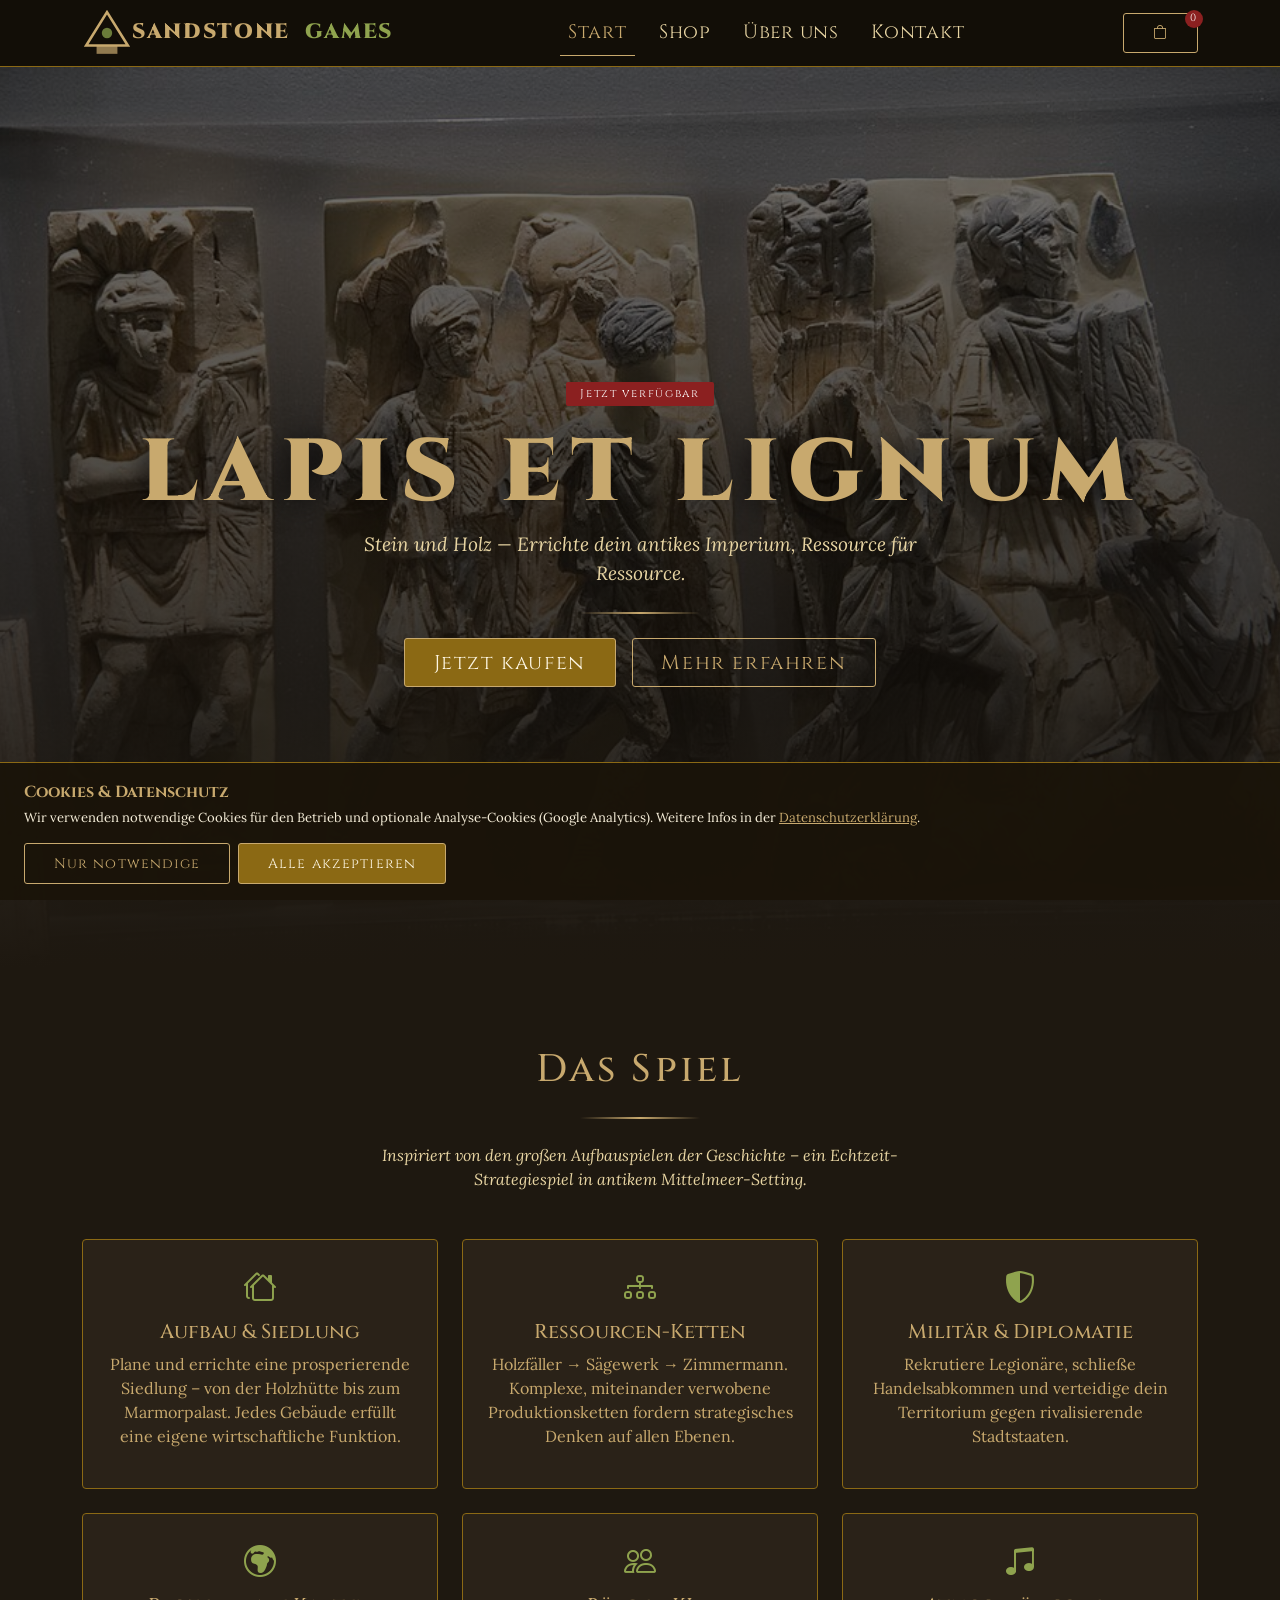
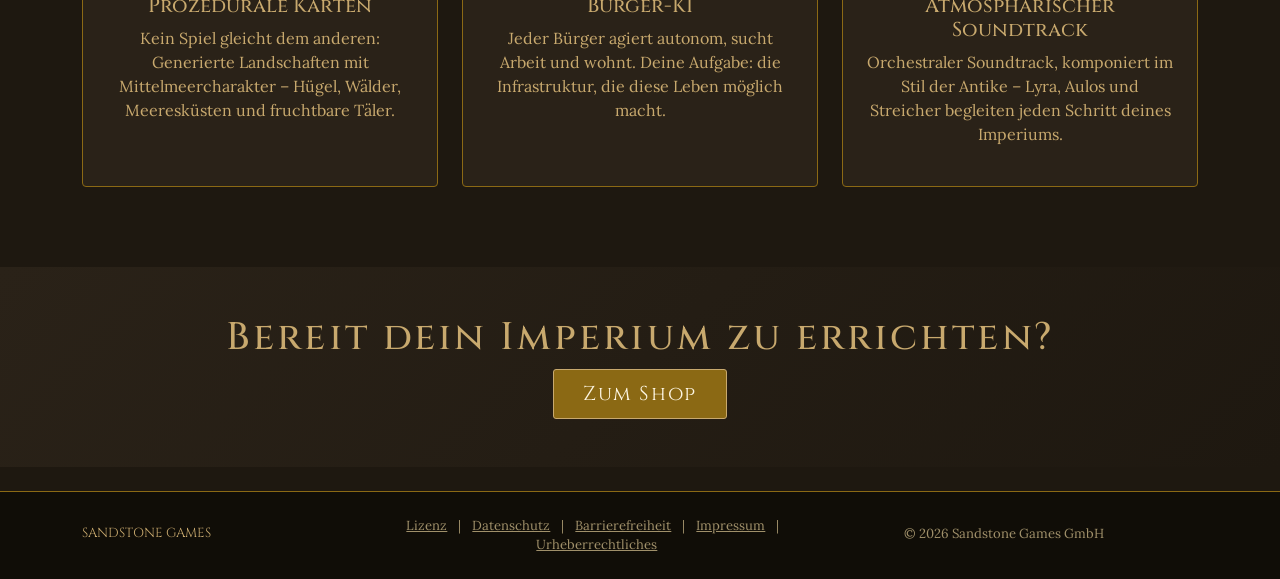
<file: docs/index.html>
<!DOCTYPE html>
<html lang="de">
<head>
  <meta charset="UTF-8" />
  <meta name="viewport" content="width=device-width, initial-scale=1.0" />
  <meta name="description" content="Lapis et Lignum – Ein antikes Echtzeit-Strategiespiel von Sandstone Games. Baue dein Imperium, verwalte Ressourcen und führe dein Volk zum Ruhm." />
  <title>Lapis et Lignum – Sandstone Games</title>
  <link rel="icon" href="favicon.svg" type="image/svg+xml">

  <!-- Bootstrap 5 -->
  <link href="https://cdn.jsdelivr.net/npm/bootstrap@5.3.3/dist/css/bootstrap.min.css" rel="stylesheet" />
  <!-- Bootstrap Icons -->
  <link href="https://cdn.jsdelivr.net/npm/bootstrap-icons@1.11.3/font/bootstrap-icons.css" rel="stylesheet" />
  <!-- Bootstrap JS -->
  <script src="https://cdn.jsdelivr.net/npm/bootstrap@5.3.3/dist/js/bootstrap.bundle.min.js"></script>
  <!-- Google Fonts: Cinzel (display) + Lora (body) -->
  <link href="https://fonts.googleapis.com/css2?family=Cinzel:wght@400;600;700;900&family=Lora:ital,wght@0,400;0,500;0,600;1,400&display=swap" rel="stylesheet" />

  <link rel="stylesheet" href="style.css" />
</head>
<body>

<!-- Skip to main content (WCAG) -->
<a class="skip-link" href="#main-content">Zum Hauptinhalt springen</a>

<!-- ═══════════════════════════ NAVBAR ═══════════════════════════ -->
<nav class="navbar navbar-expand-lg sticky-top" role="navigation" aria-label="Hauptnavigation">
  <div class="container">
    <!-- Brand / Logo -->
     <img src="logo.svg" height="50" aria-hidden="true" alt="Sandstone Games Logo"></a>
    <a class="navbar-brand d-flex align-items-center gap-2" href="#" aria-label="Sandstone Games – Startseite">
      <!-- Inline SVG logo mark (Wortbildmarke) -->
      <!--svg class="brand-logo-svg" viewBox="0 0 48 48" xmlns="http://www.w3.org/2000/svg" aria-hidden="true" role="img">
      </svg-->
      
      SANDSTONE<span>&nbsp;GAMES</span>
    </a>

    <button class="navbar-toggler border-0" type="button" data-bs-toggle="collapse" data-bs-target="#navMain"
            aria-controls="navMain" aria-expanded="false" aria-label="Navigation öffnen">
      <i class="bi bi-list text-warning fs-4"></i>
    </button>

    <div class="collapse navbar-collapse" id="navMain">
      <ul class="navbar-nav mx-auto gap-3" role="list">
        <li class="nav-item"><a class="nav-link active-nav" href="#" id="nav-home">Start</a></li>
        <li class="nav-item"><a class="nav-link" href="pages/shop.html" id="nav-shop">Shop</a></li>
        <li class="nav-item"><a class="nav-link" href="pages/about.html" id="nav-about">Über uns</a></li>
        <li class="nav-item"><a class="nav-link" href="pages/contact.html" id="nav-contact">Kontakt</a></li>
      </ul>
      <!-- Cart -->
      <div class="d-flex align-items-center gap-3 mt-2 mt-lg-0">
        <a class="btn btn-sm btn-outline-sand position-relative" href="pages/shop.html" aria-label="Warenkorb anzeigen">
          <i class="bi bi-bag"></i>
          <span class="cart-count" id="cart-count" aria-live="polite">0</span>
        </a>
      </div>
    </div>
  </div>
</nav>

<!-- ═══════════════════════════════════════════════════════════════
     PAGE: HOME
═══════════════════════════════════════════════════════════════ -->
<main id="main-content">
<div id="page-home" class="page active">

  <!-- Hero -->
  <header class="hero">
    <div>
      <span class="hero-badge">Jetzt verfügbar</span>
      <h1 class="hero-title">LAPIS ET LIGNUM</h1>
      <p class="hero-subtitle">Stein und Holz — Errichte dein antikes Imperium, Ressource für Ressource.</p>
      <div class="divider"></div>
      <div class="d-flex gap-3 justify-content-center flex-wrap">
        <button class="btn btn-sand btn-lg" onclick="showPage('shop')">Jetzt kaufen</button>
        <button class="btn btn-outline-sand btn-lg" onclick="document.getElementById('features').scrollIntoView({behavior:'smooth'})">Mehr erfahren</button>
      </div>
    </div>
  </header>

  <!-- Features -->
  <section id="features" aria-labelledby="features-title">
    <div class="container">
      <h2 class="section-title text-center" id="features-title">Das Spiel</h2>
      <div class="divider"></div>
      <p class="text-center mb-5" style="max-width:600px;margin:0 auto;color:var(--sand-lt);font-style:italic;">
        Inspiriert von den großen Aufbauspielen der Geschichte – ein Echtzeit-Strategiespiel in antikem Mittelmeer-Setting.
      </p>
      <div class="row g-4">
        <div class="col-md-4">
          <div class="card-stone card h-100 p-4 text-center">
            <i class="bi bi-houses feature-icon" aria-hidden="true"></i>
            <h3 class="card-title fs-5">Aufbau & Siedlung</h3>
            <p>Plane und errichte eine prosperierende Siedlung – von der Holzhütte bis zum Marmorpalast. Jedes Gebäude erfüllt eine eigene wirtschaftliche Funktion.</p>
          </div>
        </div>
        <div class="col-md-4">
          <div class="card-stone card h-100 p-4 text-center">
            <i class="bi bi-diagram-3 feature-icon" aria-hidden="true"></i>
            <h3 class="card-title fs-5">Ressourcen-Ketten</h3>
            <p>Holzfäller → Sägewerk → Zimmermann. Komplexe, miteinander verwobene Produktionsketten fordern strategisches Denken auf allen Ebenen.</p>
          </div>
        </div>
        <div class="col-md-4">
          <div class="card-stone card h-100 p-4 text-center">
            <i class="bi bi-shield-shaded feature-icon" aria-hidden="true"></i>
            <h3 class="card-title fs-5">Militär & Diplomatie</h3>
            <p>Rekrutiere Legionäre, schließe Handelsabkommen und verteidige dein Territorium gegen rivalisierende Stadtstaaten.</p>
          </div>
        </div>
        <div class="col-md-4">
          <div class="card-stone card h-100 p-4 text-center">
            <i class="bi bi-globe-europe-africa feature-icon" aria-hidden="true"></i>
            <h3 class="card-title fs-5">Prozedurale Karten</h3>
            <p>Kein Spiel gleicht dem anderen: Generierte Landschaften mit Mittelmeercharakter – Hügel, Wälder, Meeresküsten und fruchtbare Täler.</p>
          </div>
        </div>
        <div class="col-md-4">
          <div class="card-stone card h-100 p-4 text-center">
            <i class="bi bi-people feature-icon" aria-hidden="true"></i>
            <h3 class="card-title fs-5">Bürger-KI</h3>
            <p>Jeder Bürger agiert autonom, sucht Arbeit und wohnt. Deine Aufgabe: die Infrastruktur, die diese Leben möglich macht.</p>
          </div>
        </div>
        <div class="col-md-4">
          <div class="card-stone card h-100 p-4 text-center">
            <i class="bi bi-music-note-beamed feature-icon" aria-hidden="true"></i>
            <h3 class="card-title fs-5">Atmosphärischer Soundtrack</h3>
            <p>Orchestraler Soundtrack, komponiert im Stil der Antike – Lyra, Aulos und Streicher begleiten jeden Schritt deines Imperiums.</p>
          </div>
        </div>
      </div>
    </div>
  </section>

  <!-- Screenshots >
  <section aria-labelledby="screenshots-title" style="padding-top:0;">
    <div class="container">
      <h2 class="section-title text-center" id="screenshots-title">Screenshots</h2>
      <div class="divider"></div>
      <div class="row g-3">
        <div class="col-md-6"><div class="screenshot-placeholder">GAMEPLAY – Stadtansicht</div></div>
        <div class="col-md-6"><div class="screenshot-placeholder">GAMEPLAY – Ressourcen-Karte</div></div>
        <div class="col-md-4"><div class="screenshot-placeholder">MILITÄR – Schlachtfeld</div></div>
        <div class="col-md-4"><div class="screenshot-placeholder">UI – Produktionsmenü</div></div>
        <div class="col-md-4"><div class="screenshot-placeholder">DIPLOMATIE – Übersicht</div></div>
      </div>
      <p class="text-center mt-3" style="font-size:.75rem;color:var(--sand);">
        Screenshots zeigen Early-Access-Spielstand. Endprodukt kann abweichen.
      </p>
    </div>
  </section-->

  <!-- CTA Strip -->
  <section style="background:linear-gradient(135deg,#2a2218,#1e1810);padding:3rem 0;">
    <div class="container text-center">
      <h2 class="section-title">Bereit dein Imperium zu errichten?</h2>
      <a class="btn btn-sand btn-lg" href="pages/shop.html">Zum Shop</a>
    </div>
  </section>

  <!-- /page-home -->

</main><!-- /main-content -->


<!-- ═══════════════════════════════════════════════════════════════
     FOOTER
═══════════════════════════════════════════════════════════════ -->
<footer role="contentinfo" class="py-4 mt-4">
  <div class="container">
    <div class="row g-3 align-items-center">
      <div class="col-md-3">
        <p class="mb-1" style="font-family:'Cinzel',serif;color:var(--sand);">SANDSTONE GAMES</p>
      </div>
      <div class="col-md-5 text-md-center">
        <nav aria-label="Footer-Navigation">
          <a href="pages/license.html" class="me-2">Lizenz</a> |
          <a href="pages/privacy.html" class="mx-2">Datenschutz</a> |
          <a href="pages/accessibility.html" class="mx-2">Barrierefreiheit</a> |
          <a href="pages/imprint.html" class="mx-2">Impressum</a> |
          <a href="pages/media-used.html" class="ms-2">Urheberrechtliches</a>
        </nav>
      </div>
      <div class="col-md-3 text-md-end">
        <p class="mb-1">© 2026 Sandstone Games GmbH</p>
      </div>
    </div>
  </div>
</footer>


<!-- ═══════════════════════════════════════════════════════════════
     COOKIE BANNER
═══════════════════════════════════════════════════════════════ -->
<div id="cookie-banner" role="dialog" aria-labelledby="cookie-title" aria-describedby="cookie-desc">
  <div class="d-flex flex-wrap align-items-center gap-3">
    <div class="flex-grow-1">
      <strong id="cookie-title" style="font-family:'Cinzel',serif;color:var(--sand);">Cookies & Datenschutz</strong>
      <p id="cookie-desc" class="mb-0 mt-1" style="font-size:.82rem;">
        Wir verwenden notwendige Cookies für den Betrieb und optionale Analyse-Cookies (Google Analytics).
        Weitere Infos in der <a href="pages/privacy.html" onclick="hideCookieBanner();">Datenschutzerklärung</a>.
      </p>
    </div>
    <div class="d-flex gap-2 flex-shrink-0">
      <button class="btn btn-sm btn-outline-sand" onclick="rejectCookies()" aria-label="Nur notwendige Cookies akzeptieren">Nur notwendige</button>
      <button class="btn btn-sm btn-sand" onclick="acceptCookies()" aria-label="Alle Cookies akzeptieren">Alle akzeptieren</button>
    </div>
  </div>
</div>

<!-- Toast -->
<div class="toast-container position-fixed bottom-0 end-0 p-3">
  <div id="main-toast" class="toast align-items-center text-bg-dark border border-warning" role="alert" aria-live="assertive" aria-atomic="true">
    <div class="d-flex">
      <div class="toast-body" id="toast-msg">Nachricht</div>
      <button type="button" class="btn-close btn-close-white me-2 m-auto" data-bs-dismiss="toast" aria-label="Schließen"></button>
    </div>
  </div>
</div>


<!-- script at the end so js loads after rest of the page -->
<script src="main.js"></script>
</body>
</html>
</file>
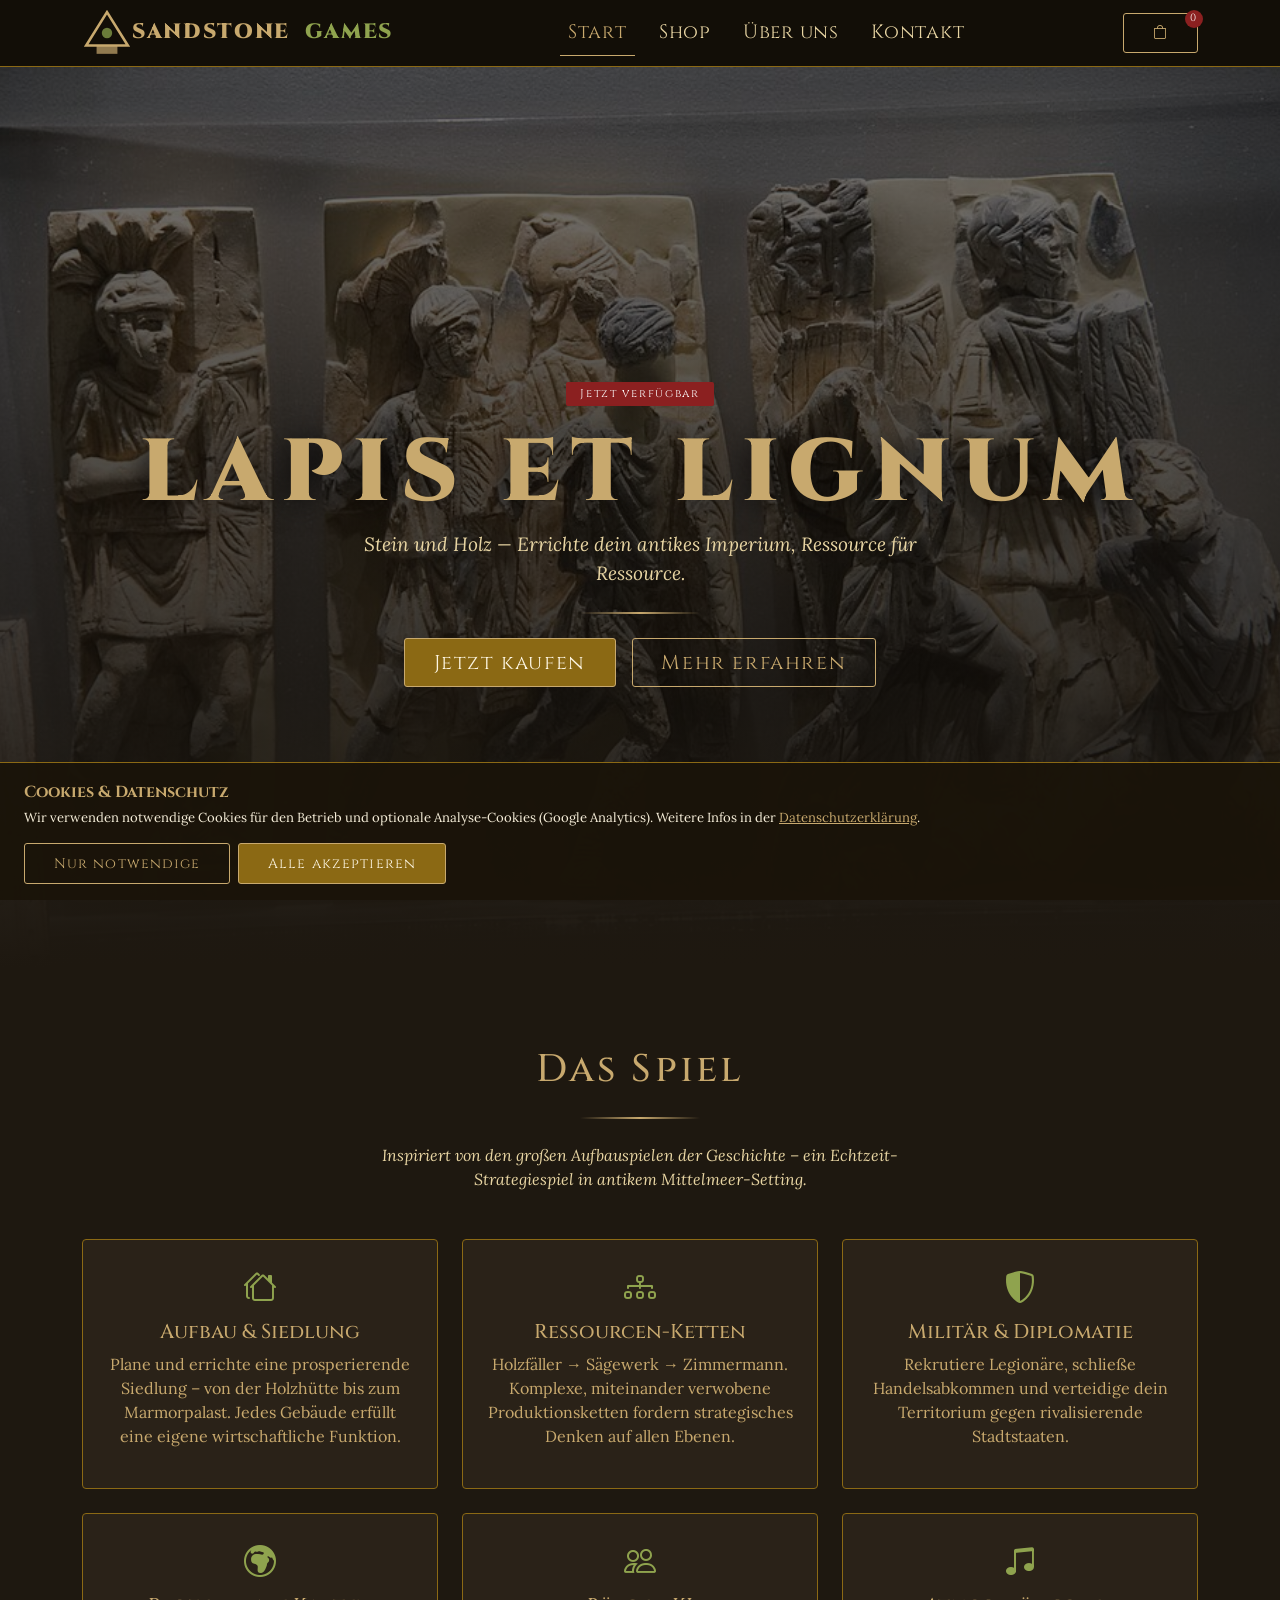
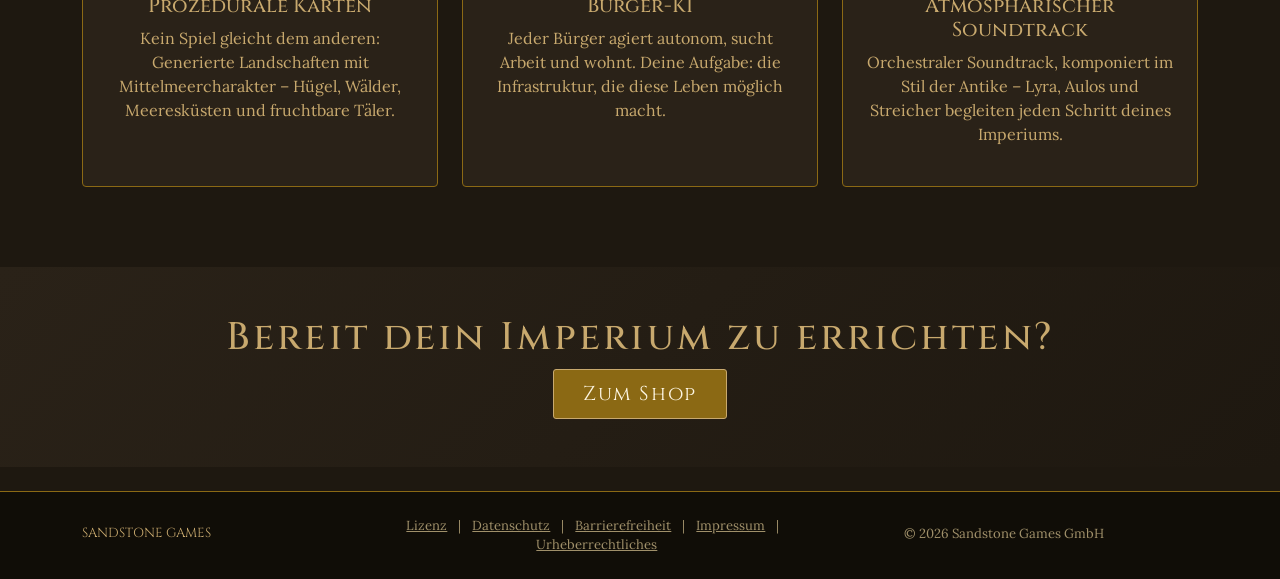
<file: src/index.html>
<!DOCTYPE html>
<html lang="de">
<head>
  <meta charset="UTF-8" />
  <meta name="viewport" content="width=device-width, initial-scale=1.0" />
  <meta name="description" content="Lapis et Lignum – Ein antikes Echtzeit-Strategiespiel von Sandstone Games. Baue dein Imperium, verwalte Ressourcen und führe dein Volk zum Ruhm." />
  <title>Lapis et Lignum – Sandstone Games</title>

  <!-- Bootstrap 5 -->
  <link href="https://cdn.jsdelivr.net/npm/bootstrap@5.3.3/dist/css/bootstrap.min.css" rel="stylesheet" />
  <!-- Bootstrap Icons -->
  <link href="https://cdn.jsdelivr.net/npm/bootstrap-icons@1.11.3/font/bootstrap-icons.css" rel="stylesheet" />
  <!-- Bootstrap JS -->
  <script src="https://cdn.jsdelivr.net/npm/bootstrap@5.3.3/dist/js/bootstrap.bundle.min.js"></script>
  <!-- Google Fonts: Cinzel (display) + Lora (body) -->
  <link href="https://fonts.googleapis.com/css2?family=Cinzel:wght@400;600;700;900&family=Lora:ital,wght@0,400;0,500;0,600;1,400&display=swap" rel="stylesheet" />

  <link rel="stylesheet" href="style.css" />
</head>
<body>

<!-- Skip to main content (WCAG) -->
<a class="skip-link" href="#main-content">Zum Hauptinhalt springen</a>

<!-- ═══════════════════════════ NAVBAR ═══════════════════════════ -->
<nav class="navbar navbar-expand-lg sticky-top" role="navigation" aria-label="Hauptnavigation">
  <div class="container">
    <!-- Brand / Logo -->
     <img src="../logo.svg" height="50" aria-hidden="true" alt="Sandstone Games Logo"></a>
    <a class="navbar-brand d-flex align-items-center gap-2" href="#" aria-label="Sandstone Games – Startseite">
      <!-- Inline SVG logo mark (Wortbildmarke) -->
      <!--svg class="brand-logo-svg" viewBox="0 0 48 48" xmlns="http://www.w3.org/2000/svg" aria-hidden="true" role="img">
      </svg-->
      
      SANDSTONE<span>&nbsp;GAMES</span>
    </a>

    <button class="navbar-toggler border-0" type="button" data-bs-toggle="collapse" data-bs-target="#navMain"
            aria-controls="navMain" aria-expanded="false" aria-label="Navigation öffnen">
      <i class="bi bi-list text-warning fs-4"></i>
    </button>

    <div class="collapse navbar-collapse" id="navMain">
      <ul class="navbar-nav mx-auto gap-3" role="list">
        <li class="nav-item"><a class="nav-link active-nav" href="#" id="nav-home">Start</a></li>
        <li class="nav-item"><a class="nav-link" href="pages/shop.html" id="nav-shop">Shop</a></li>
        <li class="nav-item"><a class="nav-link" href="pages/about.html" id="nav-about">Über uns</a></li>
        <li class="nav-item"><a class="nav-link" href="pages/contact.html" id="nav-contact">Kontakt</a></li>
      </ul>
      <!-- Cart -->
      <div class="d-flex align-items-center gap-3 mt-2 mt-lg-0">
        <a class="btn btn-sm btn-outline-sand position-relative" href="pages/shop.html" aria-label="Warenkorb anzeigen">
          <i class="bi bi-bag"></i>
          <span class="cart-count" id="cart-count" aria-live="polite">0</span>
        </a>
      </div>
    </div>
  </div>
</nav>

<!-- ═══════════════════════════════════════════════════════════════
     PAGE: HOME
═══════════════════════════════════════════════════════════════ -->
<main id="main-content">
<div id="page-home" class="page active">

  <!-- Hero -->
  <header class="hero">
    <div>
      <span class="hero-badge">Jetzt verfügbar</span>
      <h1 class="hero-title">LAPIS ET LIGNUM</h1>
      <p class="hero-subtitle">Stein und Holz — Errichte dein antikes Imperium, Ressource für Ressource.</p>
      <div class="divider"></div>
      <div class="d-flex gap-3 justify-content-center flex-wrap">
        <button class="btn btn-sand btn-lg" onclick="showPage('shop')">Jetzt kaufen</button>
        <button class="btn btn-outline-sand btn-lg" onclick="document.getElementById('features').scrollIntoView({behavior:'smooth'})">Mehr erfahren</button>
      </div>
    </div>
  </header>

  <!-- Features -->
  <section id="features" aria-labelledby="features-title">
    <div class="container">
      <h2 class="section-title text-center" id="features-title">Das Spiel</h2>
      <div class="divider"></div>
      <p class="text-center mb-5" style="max-width:600px;margin:0 auto;color:var(--sand-lt);font-style:italic;">
        Inspiriert von den großen Aufbauspielen der Geschichte – ein Echtzeit-Strategiespiel in antikem Mittelmeer-Setting.
      </p>
      <div class="row g-4">
        <div class="col-md-4">
          <div class="card-stone card h-100 p-4 text-center">
            <i class="bi bi-houses feature-icon" aria-hidden="true"></i>
            <h3 class="card-title fs-5">Aufbau & Siedlung</h3>
            <p>Plane und errichte eine prosperierende Siedlung – von der Holzhütte bis zum Marmorpalast. Jedes Gebäude erfüllt eine eigene wirtschaftliche Funktion.</p>
          </div>
        </div>
        <div class="col-md-4">
          <div class="card-stone card h-100 p-4 text-center">
            <i class="bi bi-diagram-3 feature-icon" aria-hidden="true"></i>
            <h3 class="card-title fs-5">Ressourcen-Ketten</h3>
            <p>Holzfäller → Sägewerk → Zimmermann. Komplexe, miteinander verwobene Produktionsketten fordern strategisches Denken auf allen Ebenen.</p>
          </div>
        </div>
        <div class="col-md-4">
          <div class="card-stone card h-100 p-4 text-center">
            <i class="bi bi-shield-shaded feature-icon" aria-hidden="true"></i>
            <h3 class="card-title fs-5">Militär & Diplomatie</h3>
            <p>Rekrutiere Legionäre, schließe Handelsabkommen und verteidige dein Territorium gegen rivalisierende Stadtstaaten.</p>
          </div>
        </div>
        <div class="col-md-4">
          <div class="card-stone card h-100 p-4 text-center">
            <i class="bi bi-globe-europe-africa feature-icon" aria-hidden="true"></i>
            <h3 class="card-title fs-5">Prozedurale Karten</h3>
            <p>Kein Spiel gleicht dem anderen: Generierte Landschaften mit Mittelmeercharakter – Hügel, Wälder, Meeresküsten und fruchtbare Täler.</p>
          </div>
        </div>
        <div class="col-md-4">
          <div class="card-stone card h-100 p-4 text-center">
            <i class="bi bi-people feature-icon" aria-hidden="true"></i>
            <h3 class="card-title fs-5">Bürger-KI</h3>
            <p>Jeder Bürger agiert autonom, sucht Arbeit und wohnt. Deine Aufgabe: die Infrastruktur, die diese Leben möglich macht.</p>
          </div>
        </div>
        <div class="col-md-4">
          <div class="card-stone card h-100 p-4 text-center">
            <i class="bi bi-music-note-beamed feature-icon" aria-hidden="true"></i>
            <h3 class="card-title fs-5">Atmosphärischer Soundtrack</h3>
            <p>Orchestraler Soundtrack, komponiert im Stil der Antike – Lyra, Aulos und Streicher begleiten jeden Schritt deines Imperiums.</p>
          </div>
        </div>
      </div>
    </div>
  </section>

  <!-- Screenshots >
  <section aria-labelledby="screenshots-title" style="padding-top:0;">
    <div class="container">
      <h2 class="section-title text-center" id="screenshots-title">Screenshots</h2>
      <div class="divider"></div>
      <div class="row g-3">
        <div class="col-md-6"><div class="screenshot-placeholder">GAMEPLAY – Stadtansicht</div></div>
        <div class="col-md-6"><div class="screenshot-placeholder">GAMEPLAY – Ressourcen-Karte</div></div>
        <div class="col-md-4"><div class="screenshot-placeholder">MILITÄR – Schlachtfeld</div></div>
        <div class="col-md-4"><div class="screenshot-placeholder">UI – Produktionsmenü</div></div>
        <div class="col-md-4"><div class="screenshot-placeholder">DIPLOMATIE – Übersicht</div></div>
      </div>
      <p class="text-center mt-3" style="font-size:.75rem;color:var(--sand);">
        Screenshots zeigen Early-Access-Spielstand. Endprodukt kann abweichen.
      </p>
    </div>
  </section-->

  <!-- CTA Strip -->
  <section style="background:linear-gradient(135deg,#2a2218,#1e1810);padding:3rem 0;">
    <div class="container text-center">
      <h2 class="section-title">Bereit dein Imperium zu errichten?</h2>
      <a class="btn btn-sand btn-lg" href="pages/shop.html">Zum Shop</a>
    </div>
  </section>

  <!-- /page-home -->

</main><!-- /main-content -->


<!-- ═══════════════════════════════════════════════════════════════
     FOOTER
═══════════════════════════════════════════════════════════════ -->
<footer role="contentinfo" class="py-4 mt-4">
  <div class="container">
    <div class="row g-3 align-items-center">
      <div class="col-md-3">
        <p class="mb-1" style="font-family:'Cinzel',serif;color:var(--sand);">SANDSTONE GAMES</p>
      </div>
      <div class="col-md-5 text-md-center">
        <nav aria-label="Footer-Navigation">
          <a href="pages/license.html" class="me-2">Lizenz</a> |
          <a href="pages/privacy.html" class="mx-2">Datenschutz</a> |
          <a href="pages/accessibility.html" class="mx-2">Barrierefreiheit</a> |
          <a href="pages/imprint.html" class="mx-2">Impressum</a> |
          <a href="pages/media-used.html" class="ms-2">Urheberrechtliches</a>
        </nav>
      </div>
      <div class="col-md-3 text-md-end">
        <p class="mb-1">© 2026 Sandstone Games GmbH</p>
      </div>
    </div>
  </div>
</footer>


<!-- ═══════════════════════════════════════════════════════════════
     COOKIE BANNER
═══════════════════════════════════════════════════════════════ -->
<div id="cookie-banner" role="dialog" aria-labelledby="cookie-title" aria-describedby="cookie-desc">
  <div class="d-flex flex-wrap align-items-center gap-3">
    <div class="flex-grow-1">
      <strong id="cookie-title" style="font-family:'Cinzel',serif;color:var(--sand);">Cookies & Datenschutz</strong>
      <p id="cookie-desc" class="mb-0 mt-1" style="font-size:.82rem;">
        Wir verwenden notwendige Cookies für den Betrieb und optionale Analyse-Cookies (Google Analytics).
        Weitere Infos in der <a href="pages/privacy.html" onclick="hideCookieBanner();">Datenschutzerklärung</a>.
      </p>
    </div>
    <div class="d-flex gap-2 flex-shrink-0">
      <button class="btn btn-sm btn-outline-sand" onclick="rejectCookies()" aria-label="Nur notwendige Cookies akzeptieren">Nur notwendige</button>
      <button class="btn btn-sm btn-sand" onclick="acceptCookies()" aria-label="Alle Cookies akzeptieren">Alle akzeptieren</button>
    </div>
  </div>
</div>

<!-- Toast -->
<div class="toast-container position-fixed bottom-0 end-0 p-3">
  <div id="main-toast" class="toast align-items-center text-bg-dark border border-warning" role="alert" aria-live="assertive" aria-atomic="true">
    <div class="d-flex">
      <div class="toast-body" id="toast-msg">Nachricht</div>
      <button type="button" class="btn-close btn-close-white me-2 m-auto" data-bs-dismiss="toast" aria-label="Schließen"></button>
    </div>
  </div>
</div>


<!-- script at the end so js loads after rest of the page -->
<script src="main.js"></script>
</body>
</html>
</file>
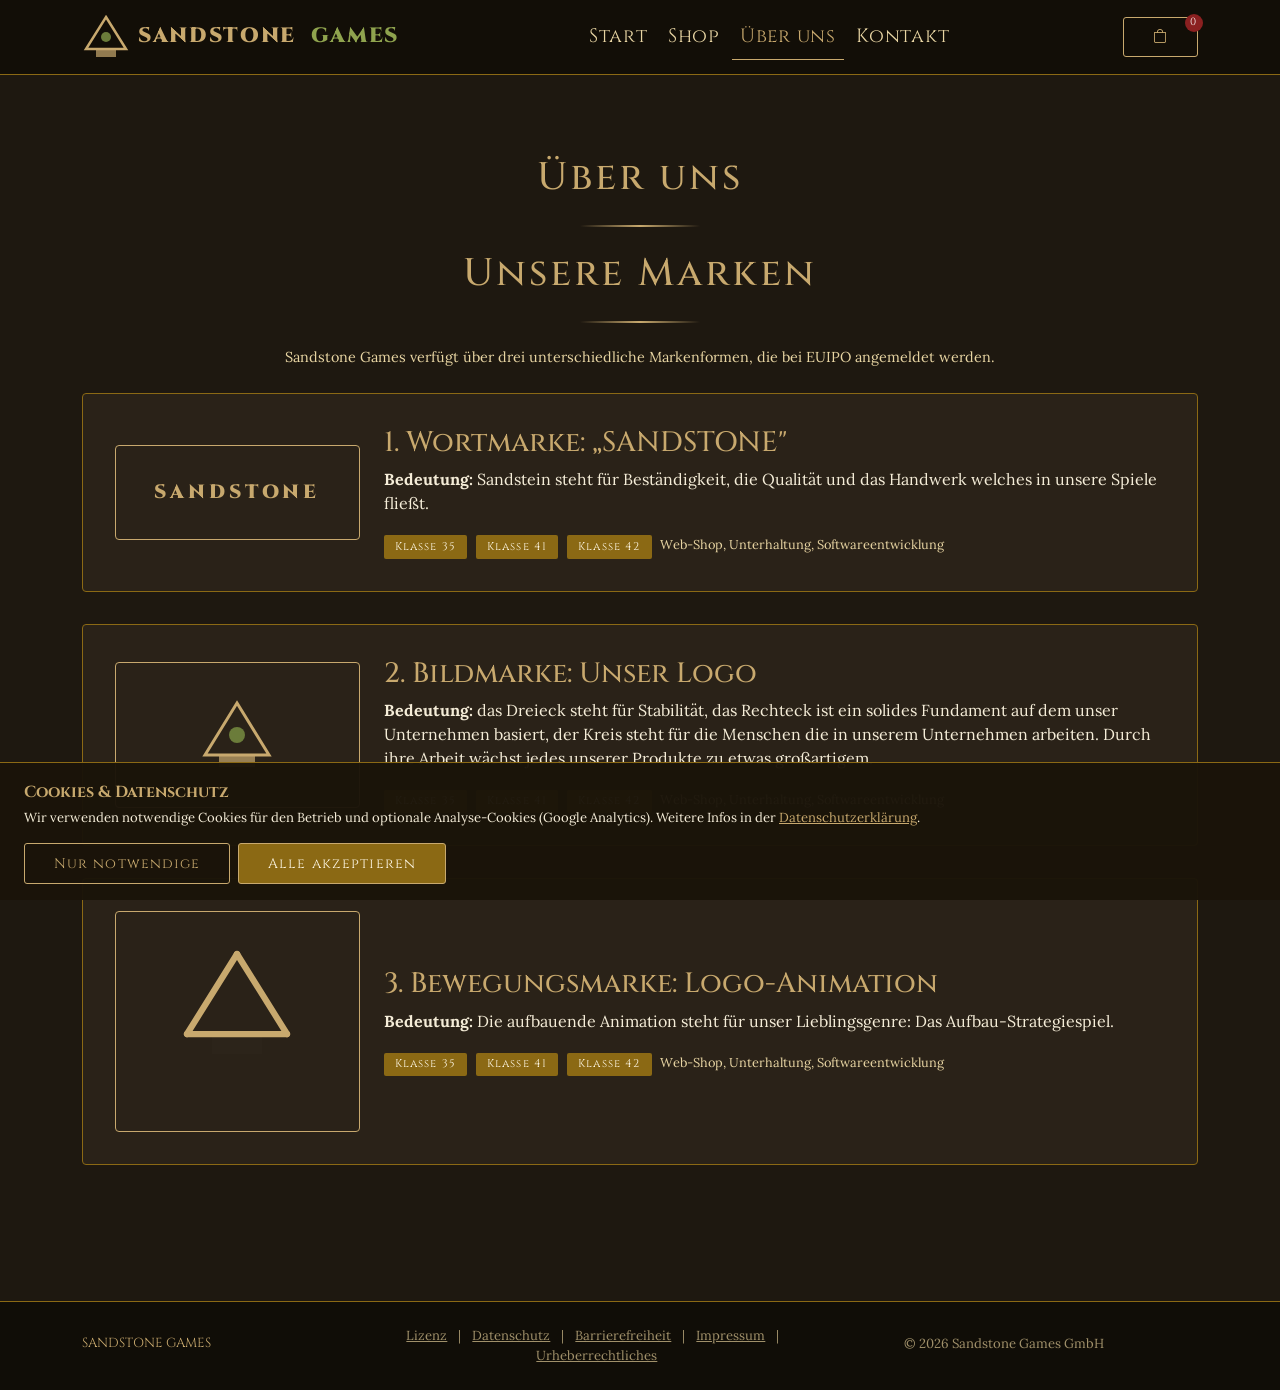
<file: docs/pages/about.html>
<!DOCTYPE html>
<html lang="de">
<head>
  <meta charset="UTF-8" />
  <meta name="viewport" content="width=device-width, initial-scale=1.0" />
  <meta name="description" content="Lapis et Lignum – Ein antikes Echtzeit-Strategiespiel von Sandstone Games. Baue dein Imperium, verwalte Ressourcen und führe dein Volk zum Ruhm." />
  <title>Lapis et Lignum – Sandstone Games</title>
  <link rel="icon" href="../favicon.svg" type="image/svg+xml">
  <!-- Bootstrap 5 -->
  <link href="https://cdn.jsdelivr.net/npm/bootstrap@5.3.3/dist/css/bootstrap.min.css" rel="stylesheet" />
  <!-- Bootstrap Icons -->
  <link href="https://cdn.jsdelivr.net/npm/bootstrap-icons@1.11.3/font/bootstrap-icons.css" rel="stylesheet" />
  <!-- Bootstrap JS -->
  <script src="https://cdn.jsdelivr.net/npm/bootstrap@5.3.3/dist/js/bootstrap.bundle.min.js"></script>
  <!-- Google Fonts: Cinzel (display) + Lora (body) -->
  <link href="https://fonts.googleapis.com/css2?family=Cinzel:wght@400;600;700;900&family=Lora:ital,wght@0,400;0,500;0,600;1,400&display=swap" rel="stylesheet" />

  <link rel="stylesheet" href="../style.css" />
</head>
<body>

<!-- Skip to main content (WCAG) -->
<a class="skip-link" href="#main-content">Zum Hauptinhalt springen</a>

<!-- ═══════════════════════════ NAVBAR ═══════════════════════════ -->
<nav class="navbar navbar-expand-lg sticky-top" role="navigation" aria-label="Hauptnavigation">
  <div class="container">
    <!-- Brand / Logo -->
    <a class="navbar-brand d-flex align-items-center gap-2" href="../index.html" aria-label="Sandstone Games – Startseite">
      <!-- Inline SVG logo mark (Wortbildmarke) -->
      <svg class="brand-logo-svg" viewBox="0 0 48 48" fill="none" xmlns="http://www.w3.org/2000/svg" aria-hidden="true" role="img">
        <polygon points="24,4 44,36 4,36" fill="none" stroke="#c8a96e" stroke-width="2.5"/>
        <rect x="14" y="36" width="20" height="8" fill="#c8a96e" opacity=".7"/>
        <circle cx="24" cy="24" r="5" fill="#6b7c3a"/>
      </svg>
      SANDSTONE<span>&nbsp;GAMES</span>
    </a>

    <button class="navbar-toggler border-0" type="button" data-bs-toggle="collapse" data-bs-target="#navMain"
            aria-controls="navMain" aria-expanded="false" aria-label="Navigation öffnen">
      <i class="bi bi-list text-warning fs-4"></i>
    </button>

    <div class="collapse navbar-collapse" id="navMain">
      <ul class="navbar-nav mx-auto gap-1" role="list">
        <li class="nav-item"><a class="nav-link" href="../index.html" id="nav-home">Start</a></li>
        <li class="nav-item"><a class="nav-link" href="shop.html" id="nav-shop">Shop</a></li>
        <li class="nav-item"><a class="nav-link active-nav" href="about.html" id="nav-about">Über uns</a></li>
        <li class="nav-item"><a class="nav-link" href="contact.html" id="nav-contact">Kontakt</a></li>
      </ul>
      <!-- Cart -->
      <div class="d-flex align-items-center gap-3 mt-2 mt-lg-0">
        <a class="btn btn-sm btn-outline-sand position-relative" href="shop.html" aria-label="Warenkorb anzeigen">
          <i class="bi bi-bag"></i>
          <span class="cart-count" id="cart-count" aria-live="polite">0</span>
        </a>
      </div>
    </div>
  </div>
</nav>

<!-- ═══════════════════════════════════════════════════════════════
     PAGE: ABOUT (Aufgabe 3 – Marke)
═══════════════════════════════════════════════════════════════ -->
<main id="main-content">
<div id="page-about" class="page">
  <section aria-labelledby="about-title">
    <div class="container">
      <h1 class="section-title text-center" id="about-title">Über uns</h1>
      <div class="divider"></div>

      <!-- Company Info >
      <div class="row g-4 mb-5 align-items-center">
        <div class="col-md-6">
          <h2 class="section-title" style="font-size:1.5rem;">Sandstone Games GmbH</h2>
          <p>Sandstone Games wurde 2024 in Wien gegründet – ein unabhängiges Studio mit derzeit <strong>7 Mitarbeiterinnen und Mitarbeitern</strong>, das sich dem Aufbau tiefgründiger, atmosphärischer Strategiespiele verschrieben hat.</p>
          <p>Unser erstes Projekt, <em>Lapis et Lignum</em>, schöpft aus der Tradition klassischer Aufbauspiele und verbindet sie mit moderner Spieltechnik und historischer Authentizität.</p>
          <ul class="list-unstyled" style="font-size:.9rem;color:var(--sand-lt);">
            <li><i class="bi bi-geo-alt me-2" aria-hidden="true"></i>Mariahilfer Straße 88, 1070 Wien, Österreich</li>
            <li><i class="bi bi-calendar me-2" aria-hidden="true"></i>Gegründet: 2024</li>
            <li><i class="bi bi-people me-2" aria-hidden="true"></i>7 Mitarbeitende</li>
            <li><i class="bi bi-briefcase me-2" aria-hidden="true"></i>Rechtsform: GmbH</li>
            <li><i class="bi bi-envelope me-2" aria-hidden="true"></i>office@sandstone-games.at</li>
          </ul>
        </div>
        <div class="col-md-6">
          <div class="screenshot-placeholder" style="aspect-ratio:4/3;">STUDIO-FOTO (Eigenproduktion)</div>
        </div>
      </div>

      <hr style="border-color:var(--sand);margin:3rem 0;"-->

      <!-- Marken (Aufgabe 3) -->
      <h2 class="section-title text-center mb-2" id="marken-title">Unsere Marken</h2>
      <div class="divider"></div>
      <p class="text-center mb-4" style="color:var(--sand-lt);font-size:.9rem;">
        Sandstone Games verfügt über drei unterschiedliche Markenformen, die bei EUIPO angemeldet werden.
      </p>

      <!-- Marke 1: Wortmarke -->
      <div class="brand-block">
        <div class="row align-items-center g-4">
          <div class="col-md-3 text-center">
            <div style="background:#2a2218;border:1px solid var(--sand);border-radius:4px;padding:2rem;">
              <p style="font-family:'Cinzel',serif;font-size:1.2rem;font-weight:900;color:var(--sand);letter-spacing:.2em;margin:0;">SANDSTONE</p>
            </div>
          </div>
          <div class="col-md-9">
            <h3 style="font-family:'Cinzel',serif;color:var(--sand);">1. Wortmarke: „SANDSTONE"</h3>
            <p><strong>Bedeutung:</strong> Sandstein steht für Beständigkeit, die Qualität und das Handwerk welches in unsere Spiele fließt.</p>
            <div>
              <span class="nizza-badge">Klasse 35</span>
              <span class="nizza-badge">Klasse 41</span>
              <span class="nizza-badge mt-1">Klasse 42</span>
              <span style="font-size:.8rem;color:var(--sand-lt);">Web-Shop, Unterhaltung, Softwareentwicklung</span>
            </div>
          </div>
        </div>
      </div>

      <!-- Marke 2: Bildmarke -->
      <div class="brand-block">
        <div class="row align-items-center g-4">
          <div class="col-md-3 text-center">
            <div style="background:#2a2218;border:1px solid var(--sand);border-radius:4px;padding:2rem;">
              <svg viewBox="0 0 80 80" fill="none" xmlns="http://www.w3.org/2000/svg" style="width:80px;height:80px;" aria-label="Sandstone Games Bildmarke: Dreieck mit Quader und Kreis">
                <polygon points="40,8 72,60 8,60" fill="none" stroke="#c8a96e" stroke-width="3"/>
                <rect x="22" y="60" width="36" height="12" fill="#c8a96e" opacity=".7"/>
                <circle cx="40" cy="40" r="8" fill="#6b7c3a"/>
              </svg>
            </div>
          </div>
          <div class="col-md-9">
            <h3 style="font-family:'Cinzel',serif;color:var(--sand);">2. Bildmarke: Unser Logo</h3>
            <p><strong>Bedeutung:</strong> das Dreieck steht für Stabilität, das Rechteck ist ein solides Fundament auf dem unser Unternehmen basiert, der Kreis steht für die Menschen die in unserem Unternehmen arbeiten. Durch ihre Arbeit wächst jedes unserer Produkte zu etwas großartigem.</p>
            <div>
              <span class="nizza-badge">Klasse 35</span>
              <span class="nizza-badge">Klasse 41</span>
              <span class="nizza-badge mt-1">Klasse 42</span>
              <span style="font-size:.8rem;color:var(--sand-lt);">Web-Shop, Unterhaltung, Softwareentwicklung</span>
            </div>
          </div>
        </div>
      </div>

      <!-- Marke 3: Bewegungsmarke -->
<div class="brand-block">
  <div class="row align-items-center g-4">
    <div class="col-md-3 text-center">
      <div style="background:#2a2218;border:1px solid var(--sand);border-radius:4px;padding:2rem;display:flex;flex-direction:column;align-items:center;gap:.5rem;">
        <div id="stage" style="position:relative;">
          <svg id="logo-svg" viewBox="0 0 48 48" width="120" height="120" fill="none" xmlns="http://www.w3.org/2000/svg">
            <line id="l-left"  x1="24" y1="4"  x2="24" y2="4"  stroke="#c8a96e" stroke-width="2.5" stroke-linecap="round"/>
            <line id="l-right" x1="24" y1="4"  x2="24" y2="4"  stroke="#c8a96e" stroke-width="2.5" stroke-linecap="round"/>
            <line id="l-base"  x1="4"  y1="36" x2="4"  y2="36" stroke="#c8a96e" stroke-width="2.5" stroke-linecap="round"/>
            <rect id="r-sockel" x="14" y="36" width="20" height="8" fill="#c8a96e" opacity="0"/>
            <circle id="c-dot" cx="24" cy="24" r="0" fill="#6b7c3a"/>
          </svg>
          <button id="rbtn" aria-label="Intro wiederholen" style="margin-top:.5rem;font-family:serif;font-size:10px;letter-spacing:3px;color:#c8a96e;background:transparent;border:1px solid #c8a96e;padding:5px 18px;cursor:pointer;border-radius:2px;opacity:0;">&#8635; REPLAY</button>
        </div>
      </div>
    </div>
    <div class="col-md-9">
      <h3 style="font-family:'Cinzel',serif;color:var(--sand);">3. Bewegungsmarke: Logo-Animation</h3>
      <p><strong>Bedeutung:</strong> Die aufbauende Animation steht für unser Lieblingsgenre: Das Aufbau-Strategiespiel.</p>
      <div>
        <span class="nizza-badge">Klasse 35</span>
        <span class="nizza-badge">Klasse 41</span>
        <span class="nizza-badge mt-1">Klasse 42</span>
        <span style="font-size:.8rem;color:var(--sand-lt);">Web-Shop, Unterhaltung, Softwareentwicklung</span>
      </div>
    </div>
  </div>
</div>

<script>
(function(){
  function lerp(a,b,t){ return a+(b-a)*t; }
  function easeOut(t){ return 1-Math.pow(1-t,3); }
  function easeInOut(t){ return t<0.5?4*t*t*t:1-Math.pow(-2*t+2,3)/2; }

  function animLine(el,x1,y1,x2,y2,dur,delay,ease,cb){
    setTimeout(()=>{
      const sx1=+el.getAttribute('x1'),sy1=+el.getAttribute('y1'),
            sx2=+el.getAttribute('x2'),sy2=+el.getAttribute('y2');
      const s=performance.now();
      (function step(now){
        const p=ease(Math.min((now-s)/dur,1));
        el.setAttribute('x1',lerp(sx1,x1,p));
        el.setAttribute('y1',lerp(sy1,y1,p));
        el.setAttribute('x2',lerp(sx2,x2,p));
        el.setAttribute('y2',lerp(sy2,y2,p));
        if(p<1) requestAnimationFrame(step); else if(cb) cb();
      })(performance.now());
    },delay);
  }

  function animAttr(el,attr,from,to,dur,delay,ease,cb){
    setTimeout(()=>{
      const s=performance.now();
      (function step(now){
        const p=ease(Math.min((now-s)/dur,1));
        el.setAttribute(attr,lerp(from,to,p));
        if(p<1) requestAnimationFrame(step); else if(cb) cb();
      })(performance.now());
    },delay);
  }

  function fade(el,to,dur,delay,cb){
    setTimeout(()=>{
      const from=parseFloat(el.style.opacity||0);
      const s=performance.now();
      (function step(now){
        const p=Math.min((now-s)/dur,1);
        el.style.opacity=lerp(from,to,p);
        if(p<1) requestAnimationFrame(step); else if(cb) cb();
      })(performance.now());
    },delay);
  }

  function reset(){
    document.getElementById('l-left').setAttribute('x1',24);  document.getElementById('l-left').setAttribute('y1',4);
    document.getElementById('l-left').setAttribute('x2',24);  document.getElementById('l-left').setAttribute('y2',4);
    document.getElementById('l-right').setAttribute('x1',24); document.getElementById('l-right').setAttribute('y1',4);
    document.getElementById('l-right').setAttribute('x2',24); document.getElementById('l-right').setAttribute('y2',4);
    document.getElementById('l-base').setAttribute('x1',4);   document.getElementById('l-base').setAttribute('y1',36);
    document.getElementById('l-base').setAttribute('x2',4);   document.getElementById('l-base').setAttribute('y2',36);
    document.getElementById('r-sockel').setAttribute('opacity',0);
    document.getElementById('c-dot').setAttribute('r',0);
    document.getElementById('rbtn').style.opacity=0;
  }

  function run(){
    reset();
    animLine(document.getElementById('l-left'),  4,36,24,4, 500,100,easeOut);
    animLine(document.getElementById('l-right'),44,36,24,4, 500,100,easeOut);
    animLine(document.getElementById('l-base'),  4,36,44,36, 400,500,easeInOut,()=>{
      fade(document.getElementById('r-sockel'),0.7,300,0,()=>{
        animAttr(document.getElementById('c-dot'),'r',0,5,400,100,easeOut,()=>{
          fade(document.getElementById('rbtn'),1,400,300);
        });
      });
    });
  }

  document.getElementById('rbtn').addEventListener('click',run);
  setTimeout(run,400);
})();
</script>
  </section>
</div><!-- /page-about -->

</main><!-- /main-content -->


<!-- ═══════════════════════════════════════════════════════════════
     FOOTER
═══════════════════════════════════════════════════════════════ -->
<footer role="contentinfo" class="py-4 mt-4">
  <div class="container">
    <div class="row g-3 align-items-center">
      <div class="col-md-3">
        <p class="mb-1" style="font-family:'Cinzel',serif;color:var(--sand);">SANDSTONE GAMES</p>
      </div>
      <div class="col-md-5 text-md-center">
        <nav aria-label="Footer-Navigation">
          <a href="license.html" class="me-2">Lizenz</a> |
          <a href="privacy.html" class="mx-2">Datenschutz</a> |
          <a href="accessibility.html" class="mx-2">Barrierefreiheit</a> |
          <a href="imprint.html" class="mx-2">Impressum</a> |
          <a href="media-used.html" class="ms-2">Urheberrechtliches</a>
        </nav>
      </div>
      <div class="col-md-3 text-md-end">
        <p class="mb-1">© 2026 Sandstone Games GmbH</p>
      </div>
    </div>
  </div>
</footer>


<!-- ═══════════════════════════════════════════════════════════════
     COOKIE BANNER
═══════════════════════════════════════════════════════════════ -->
<div id="cookie-banner" role="dialog" aria-labelledby="cookie-title" aria-describedby="cookie-desc">
  <div class="d-flex flex-wrap align-items-center gap-3">
    <div class="flex-grow-1">
      <strong id="cookie-title" style="font-family:'Cinzel',serif;color:var(--sand);">Cookies & Datenschutz</strong>
      <p id="cookie-desc" class="mb-0 mt-1" style="font-size:.82rem;">
        Wir verwenden notwendige Cookies für den Betrieb und optionale Analyse-Cookies (Google Analytics).
        Weitere Infos in der <a href="privacy.html" onclick="hideCookieBanner();">Datenschutzerklärung</a>.
      </p>
    </div>
    <div class="d-flex gap-2 flex-shrink-0">
      <button class="btn btn-sm btn-outline-sand" onclick="rejectCookies()" aria-label="Nur notwendige Cookies akzeptieren">Nur notwendige</button>
      <button class="btn btn-sm btn-sand" onclick="acceptCookies()" aria-label="Alle Cookies akzeptieren">Alle akzeptieren</button>
    </div>
  </div>
</div>

<!-- Toast -->
<div class="toast-container position-fixed bottom-0 end-0 p-3">
  <div id="main-toast" class="toast align-items-center text-bg-dark border border-warning" role="alert" aria-live="assertive" aria-atomic="true">
    <div class="d-flex">
      <div class="toast-body" id="toast-msg">Nachricht</div>
      <button type="button" class="btn-close btn-close-white me-2 m-auto" data-bs-dismiss="toast" aria-label="Schließen"></button>
    </div>
  </div>
</div>


<!-- script at the end so js loads after rest of the page -->
<script src="../main.js"></script>
</body>
</html>
</file>
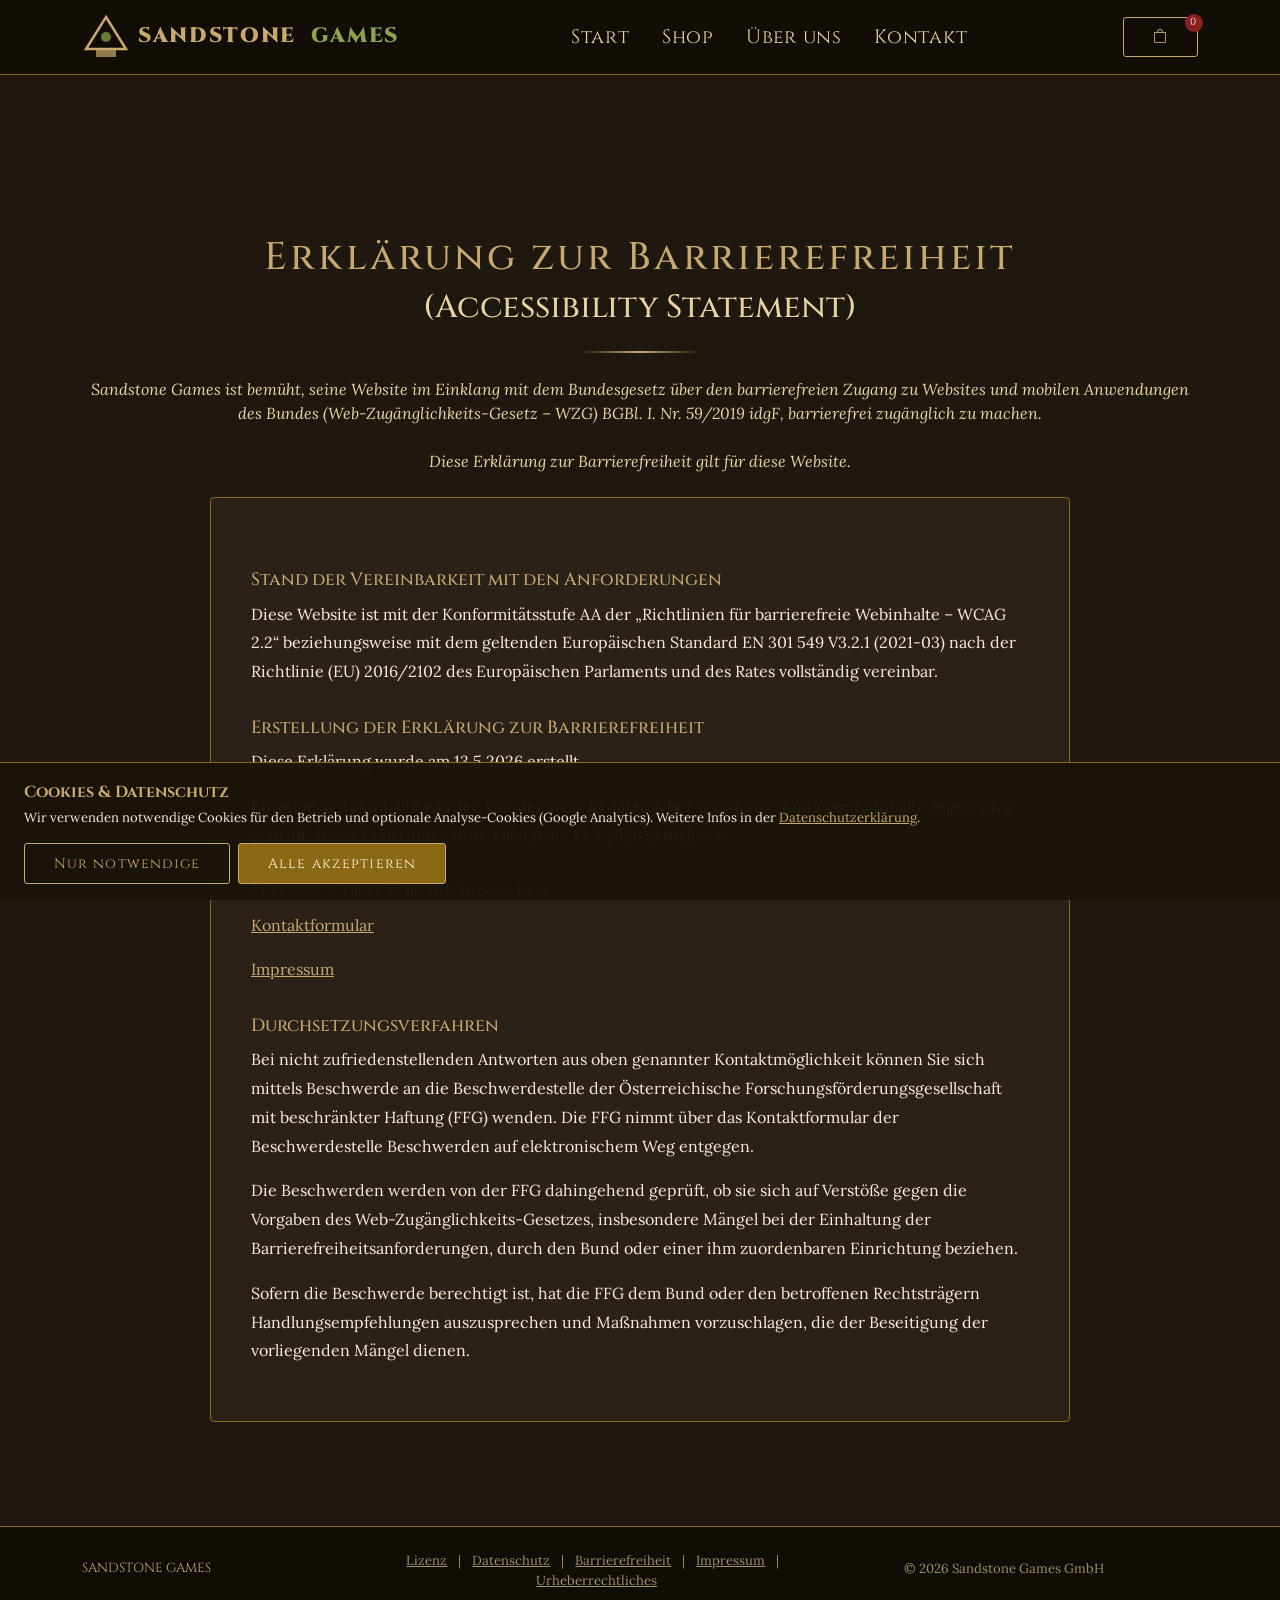
<file: docs/pages/accessibility.html>
<!DOCTYPE html>
<html lang="de">

<head>
    <meta charset="UTF-8" />
    <meta name="viewport" content="width=device-width, initial-scale=1.0" />
    <meta name="description"
        content="Lapis et Lignum – Ein antikes Echtzeit-Strategiespiel von Sandstone Games. Baue dein Imperium, verwalte Ressourcen und führe dein Volk zum Ruhm." />
    <title>Lapis et Lignum – Sandstone Games</title>
    <link rel="icon" href="../favicon.svg" type="image/svg+xml">
    <!-- Bootstrap 5 -->
    <link href="https://cdn.jsdelivr.net/npm/bootstrap@5.3.3/dist/css/bootstrap.min.css" rel="stylesheet" />
    <!-- Bootstrap Icons -->
    <link href="https://cdn.jsdelivr.net/npm/bootstrap-icons@1.11.3/font/bootstrap-icons.css" rel="stylesheet" />
    <!-- Bootstrap JS -->
    <script src="https://cdn.jsdelivr.net/npm/bootstrap@5.3.3/dist/js/bootstrap.bundle.min.js"></script>
    <!-- Google Fonts: Cinzel (display) + Lora (body) -->
    <link
        href="https://fonts.googleapis.com/css2?family=Cinzel:wght@400;600;700;900&family=Lora:ital,wght@0,400;0,500;0,600;1,400&display=swap"
        rel="stylesheet" />

    <link rel="stylesheet" href="../style.css" />
</head>

<body>

    <!-- Skip to main content (WCAG) -->
    <a class="skip-link" href="#main-content">Zum Hauptinhalt springen</a>

    <!-- ═══════════════════════════ NAVBAR ═══════════════════════════ -->
    <nav class="navbar navbar-expand-lg sticky-top" role="navigation" aria-label="Hauptnavigation">
        <div class="container">
            <!-- Brand / Logo -->
            <a class="navbar-brand d-flex align-items-center gap-2" href="../index.html"
                aria-label="Sandstone Games – Startseite">
                <!-- Inline SVG logo mark (Wortbildmarke) -->
                <svg class="brand-logo-svg" viewBox="0 0 48 48" fill="none" xmlns="http://www.w3.org/2000/svg"
                    aria-hidden="true" role="img">
                    <polygon points="24,4 44,36 4,36" fill="none" stroke="#c8a96e" stroke-width="2.5" />
                    <rect x="14" y="36" width="20" height="8" fill="#c8a96e" opacity=".7" />
                    <circle cx="24" cy="24" r="5" fill="#6b7c3a" />
                </svg>
                SANDSTONE<span>&nbsp;GAMES</span>
            </a>

            <button class="navbar-toggler border-0" type="button" data-bs-toggle="collapse" data-bs-target="#navMain"
                aria-controls="navMain" aria-expanded="false" aria-label="Navigation öffnen">
                <i class="bi bi-list text-warning fs-4"></i>
            </button>

            <div class="collapse navbar-collapse" id="navMain">
                <ul class="navbar-nav mx-auto gap-3" role="list">
                    <li class="nav-item"><a class="nav-link" href="../index.html" id="nav-home">Start</a></li>
                    <li class="nav-item"><a class="nav-link" href="shop.html" id="nav-shop">Shop</a></li>
                    <li class="nav-item"><a class="nav-link" href="about.html" id="nav-about">Über uns</a></li>
                    <li class="nav-item"><a class="nav-link" href="contact.html" id="nav-contact">Kontakt</a></li>
                </ul>
                <!-- Cart -->
                <div class="d-flex align-items-center gap-3 mt-2 mt-lg-0">
                    <a class="btn btn-sm btn-outline-sand position-relative" href="shop.html" aria-label="Warenkorb anzeigen">
                        <i class="bi bi-bag"></i>
                        <span class="cart-count" id="cart-count" aria-live="polite">0</span>
                </a>
                </div>
            </div>
        </div>
    </nav>



    <!-- ═══════════════════════════════════════════════════════════════
     PAGE: BARRIEREFREIHEIT (Aufgabe 1)
═══════════════════════════════════════════════════════════════ -->
    <main id="main-content">
        <div id="page-accessibility" class="page">
            <section aria-labelledby="a11y-title">
                <div class="container" style="padding-top:5rem;">
                    <h1 class="section-title text-center" id="a11y-title">Erklärung zur Barrierefreiheit</h1>
                    <h2 class="text-center" style="color:var(--sand-lt);">(Accessibility Statement)</h2>
                    <div class="divider"></div>
                    <p class="text-center mb-4" style="color:var(--sand-lt);font-style:italic;">Sandstone Games ist bemüht, seine Website im Einklang mit dem
                        Bundesgesetz über den barrierefreien Zugang zu Websites und mobilen Anwendungen des Bundes
                        (Web-Zugänglichkeits-Gesetz – WZG) BGBl. I. Nr. 59/2019 idgF, barrierefrei zugänglich zu machen.
                    </p>
                    <p class="text-center mb-4" style="color:var(--sand-lt);font-style:italic;">Diese Erklärung zur
                        Barrierefreiheit gilt für diese Website.</p>
                    <div class="legal-box legal-content">



                        <h3>Stand der Vereinbarkeit mit den Anforderungen</h3>
                        <p>Diese Website ist mit der Konformitätsstufe AA der
                            „Richtlinien
                            für barrierefreie Webinhalte – WCAG 2.2“ beziehungsweise mit dem geltenden Europäischen
                            Standard
                            EN 301 549 V3.2.1 (2021-03) nach der Richtlinie (EU) 2016/2102 des Europäischen Parlaments
                            und
                            des Rates vollständig vereinbar.</p>

                        <h3>Erstellung der Erklärung zur Barrierefreiheit</h3>
                        <p>Diese Erklärung wurde am 13.5.2026 erstellt.</p>
                        <p>Einzelne Seiteninhalte werden von der Web-Redaktion bei Veröffentlichung neuer Inhalte
                            regelmäßig geprüft.

                            Diese Erklärung wurde zuletzt am 13.5.2026 aktualisiert.</p>

                        <h3>Feedback und Kontaktangaben</h3>
                        <p><a href="contact.html">Kontaktformular</a></p>
                        <p><a href="imprint.html">Impressum</a></p>

                        <h3>Durchsetzungsverfahren</h3>
                        <p>Bei nicht zufriedenstellenden Antworten aus oben genannter Kontaktmöglichkeit können Sie sich
                            mittels Beschwerde an die Beschwerdestelle der Österreichische
                            Forschungsförderungsgesellschaft mit beschränkter Haftung (FFG) wenden. Die FFG nimmt über
                            das Kontaktformular der Beschwerdestelle Beschwerden auf elektronischem Weg entgegen.
                        <p>
                            Die Beschwerden werden von der FFG dahingehend geprüft, ob sie sich auf Verstöße gegen die
                            Vorgaben des Web-Zugänglichkeits-Gesetzes, insbesondere Mängel bei der Einhaltung der
                            Barrierefreiheitsanforderungen, durch den Bund oder einer ihm zuordenbaren Einrichtung
                            beziehen.
                        </p>
                        <p>
                            Sofern die Beschwerde berechtigt ist, hat die FFG dem Bund oder den betroffenen
                            Rechtsträgern Handlungsempfehlungen auszusprechen und Maßnahmen vorzuschlagen, die der
                            Beseitigung der vorliegenden Mängel dienen.</p>

                    </div>
                </div>
            </section>
        </div><!-- /page-accessibility -->


    </main><!-- /main-content -->


    <!-- ═══════════════════════════════════════════════════════════════
     FOOTER
═══════════════════════════════════════════════════════════════ -->
    <footer role="contentinfo" class="py-4 mt-4">
  <div class="container">
    <div class="row g-3 align-items-center">
      <div class="col-md-3">
        <p class="mb-1" style="font-family:'Cinzel',serif;color:var(--sand);">SANDSTONE GAMES</p>
      </div>
      <div class="col-md-5 text-md-center">
        <nav aria-label="Footer-Navigation">
          <a href="license.html" class="me-2">Lizenz</a> |
          <a href="privacy.html" class="mx-2">Datenschutz</a> |
          <a href="accessibility.html" class="mx-2">Barrierefreiheit</a> |
          <a href="imprint.html" class="mx-2">Impressum</a> |
          <a href="media-used.html" class="ms-2">Urheberrechtliches</a>
        </nav>
      </div>
      <div class="col-md-3 text-md-end">
        <p class="mb-1">© 2026 Sandstone Games GmbH</p>
      </div>
    </div>
  </div>
</footer>


    <!-- ═══════════════════════════════════════════════════════════════
     COOKIE BANNER
═══════════════════════════════════════════════════════════════ -->
    <div id="cookie-banner" role="dialog" aria-labelledby="cookie-title" aria-describedby="cookie-desc">
        <div class="d-flex flex-wrap align-items-center gap-3">
            <div class="flex-grow-1">
                <strong id="cookie-title" style="font-family:'Cinzel',serif;color:var(--sand);">Cookies &
                    Datenschutz</strong>
                <p id="cookie-desc" class="mb-0 mt-1" style="font-size:.82rem;">
                    Wir verwenden notwendige Cookies für den Betrieb und optionale Analyse-Cookies (Google Analytics).
                    Weitere Infos in der <a href="privacy.html" onclick="hideCookieBanner();">Datenschutzerklärung</a>.
                </p>
            </div>
            <div class="d-flex gap-2 flex-shrink-0">
                <button class="btn btn-sm btn-outline-sand" onclick="rejectCookies()"
                    aria-label="Nur notwendige Cookies akzeptieren">Nur notwendige</button>
                <button class="btn btn-sm btn-sand" onclick="acceptCookies()" aria-label="Alle Cookies akzeptieren">Alle
                    akzeptieren</button>
            </div>
        </div>
    </div>

    <!-- Toast -->
    <div class="toast-container position-fixed bottom-0 end-0 p-3">
        <div id="main-toast" class="toast align-items-center text-bg-dark border border-warning" role="alert"
            aria-live="assertive" aria-atomic="true">
            <div class="d-flex">
                <div class="toast-body" id="toast-msg">Nachricht</div>
                <button type="button" class="btn-close btn-close-white me-2 m-auto" data-bs-dismiss="toast"
                    aria-label="Schließen"></button>
            </div>
        </div>
    </div>


    <!-- script at the end so js loads after rest of the page -->
    <script src="../main.js"></script>
</body>

</html>
</file>
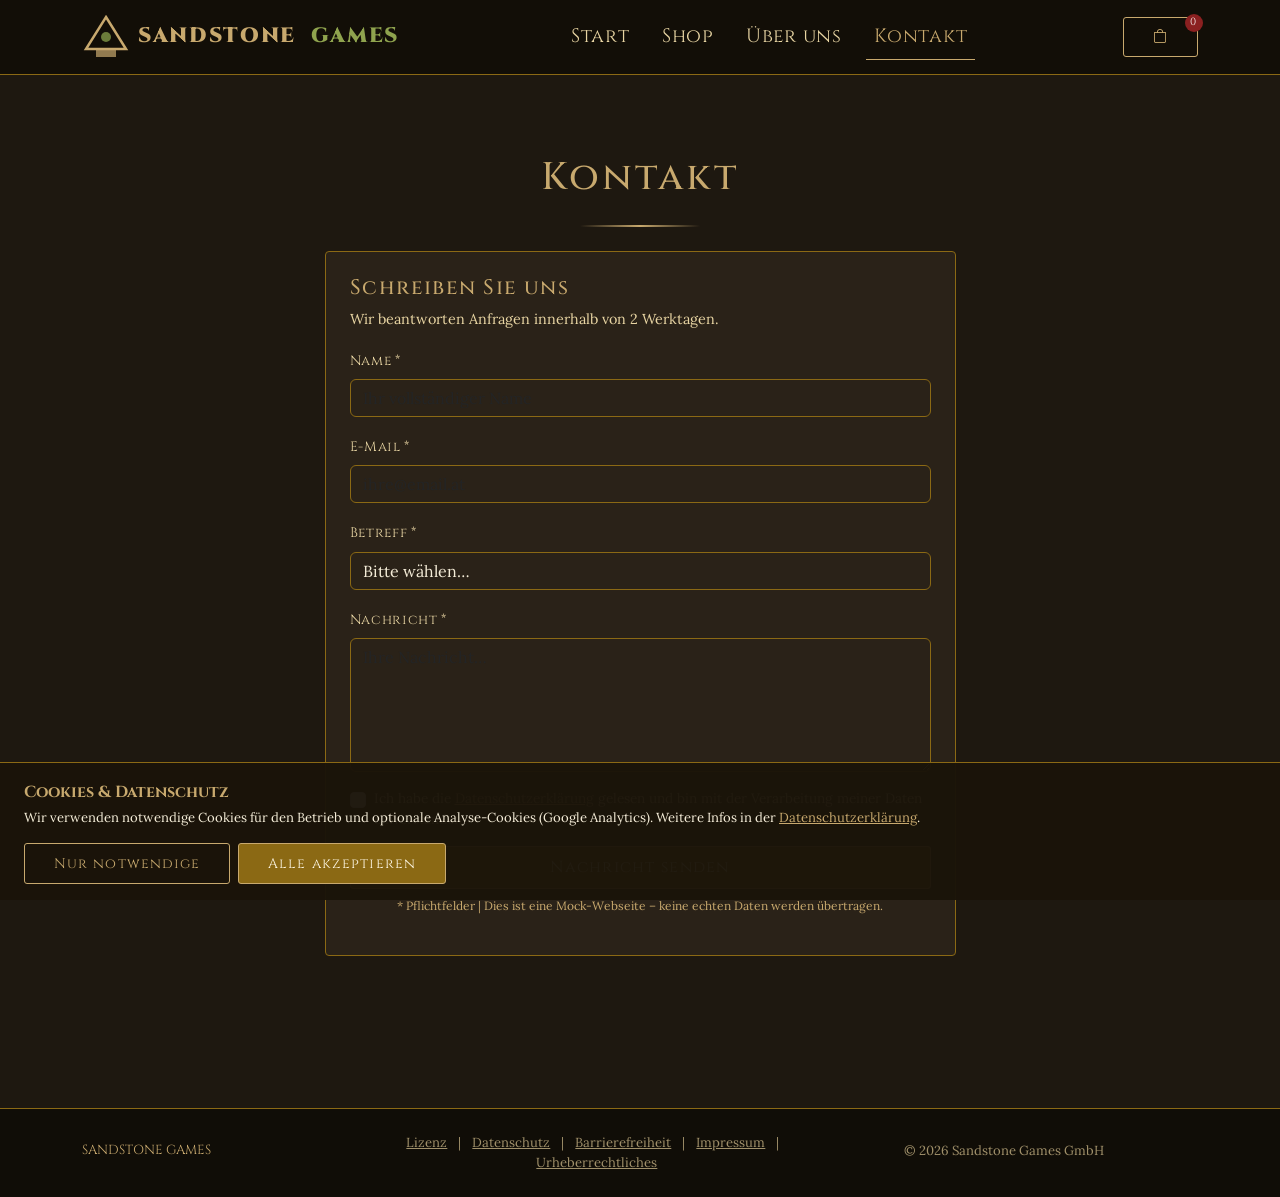
<file: docs/pages/contact.html>
<!DOCTYPE html>
<html lang="de">
<head>
  <meta charset="UTF-8" />
  <meta name="viewport" content="width=device-width, initial-scale=1.0" />
  <meta name="description" content="Lapis et Lignum – Ein antikes Echtzeit-Strategiespiel von Sandstone Games. Baue dein Imperium, verwalte Ressourcen und führe dein Volk zum Ruhm." />
  <title>Lapis et Lignum – Sandstone Games</title>
  <link rel="icon" href="../favicon.svg" type="image/svg+xml">
  <!-- Bootstrap 5 -->
  <link href="https://cdn.jsdelivr.net/npm/bootstrap@5.3.3/dist/css/bootstrap.min.css" rel="stylesheet" />
  <!-- Bootstrap Icons -->
  <link href="https://cdn.jsdelivr.net/npm/bootstrap-icons@1.11.3/font/bootstrap-icons.css" rel="stylesheet" />
  <!-- Bootstrap JS -->
  <script src="https://cdn.jsdelivr.net/npm/bootstrap@5.3.3/dist/js/bootstrap.bundle.min.js"></script>
  <!-- Google Fonts: Cinzel (display) + Lora (body) -->
  <link href="https://fonts.googleapis.com/css2?family=Cinzel:wght@400;600;700;900&family=Lora:ital,wght@0,400;0,500;0,600;1,400&display=swap" rel="stylesheet" />

  <link rel="stylesheet" href="../style.css" />
</head>
<body>

<!-- Skip to main content (WCAG) -->
<a class="skip-link" href="#main-content">Zum Hauptinhalt springen</a>

<!-- ═══════════════════════════ NAVBAR ═══════════════════════════ -->
<nav class="navbar navbar-expand-lg sticky-top" role="navigation" aria-label="Hauptnavigation">
  <div class="container">
    <!-- Brand / Logo -->
    <a class="navbar-brand d-flex align-items-center gap-2" href="../index.html" aria-label="Sandstone Games – Startseite">
      <!-- Inline SVG logo mark (Wortbildmarke) -->
      <svg class="brand-logo-svg" viewBox="0 0 48 48" fill="none" xmlns="http://www.w3.org/2000/svg" aria-hidden="true" role="img">
        <polygon points="24,4 44,36 4,36" fill="none" stroke="#c8a96e" stroke-width="2.5"/>
        <rect x="14" y="36" width="20" height="8" fill="#c8a96e" opacity=".7"/>
        <circle cx="24" cy="24" r="5" fill="#6b7c3a"/>
      </svg>
      SANDSTONE<span>&nbsp;GAMES</span>
    </a>

    <button class="navbar-toggler border-0" type="button" data-bs-toggle="collapse" data-bs-target="#navMain"
            aria-controls="navMain" aria-expanded="false" aria-label="Navigation öffnen">
      <i class="bi bi-list text-warning fs-4"></i>
    </button>

    <div class="collapse navbar-collapse" id="navMain">
      <ul class="navbar-nav mx-auto gap-3" role="list">
        <li class="nav-item"><a class="nav-link" href="../index.html" id="nav-home">Start</a></li>
        <li class="nav-item"><a class="nav-link" href="shop.html" id="nav-shop">Shop</a></li>
        <li class="nav-item"><a class="nav-link" href="about.html" id="nav-about">Über uns</a></li>
        <li class="nav-item"><a class="nav-link active-nav" href="contact.html" id="nav-contact">Kontakt</a></li>
      </ul>
      <!-- Cart -->
      <div class="d-flex align-items-center gap-3 mt-2 mt-lg-0">
        <a class="btn btn-sm btn-outline-sand position-relative" href="shop.html" aria-label="Warenkorb anzeigen">
          <i class="bi bi-bag"></i>
          <span class="cart-count" id="cart-count" aria-live="polite">0</span>
        </a>
      </div>
    </div>
  </div>
</nav>


<!-- ═══════════════════════════════════════════════════════════════
     PAGE: KONTAKT
═══════════════════════════════════════════════════════════════ -->
<main id="main-content">
<div >
  <section aria-labelledby="contact-title">
    <div class="container">
      <h1 class="section-title text-center" id="contact-title">Kontakt</h1>
      <div class="divider"></div>

      <div class="row g-5 mb-5">
        <!-- Contact Form -->
        <div class="col-md-7 mx-auto">
          <div class="card-stone p-4">
            <h2 class="section-title" style="font-size:1.3rem;">Schreiben Sie uns</h2>
            <p style="font-size:.9rem;color:var(--sand-lt);">Wir beantworten Anfragen innerhalb von 2 Werktagen.</p>
            <form onsubmit="submitForm(event)" novalidate aria-label="Kontaktformular">
              <div class="mb-3">
                <label for="contact-name" class="form-label">Name *</label>
                <input type="text" class="form-control" id="contact-name" name="name" required autocomplete="name" aria-required="true" placeholder="Ihr vollständiger Name" />
              </div>
              <div class="mb-3">
                <label for="contact-email" class="form-label">E-Mail *</label>
                <input type="email" class="form-control" id="contact-email" name="email" required autocomplete="email" aria-required="true" placeholder="ihre@email.at" />
              </div>
              <div class="mb-3">
                <label for="contact-subject" class="form-label">Betreff *</label>
                <select class="form-select" id="contact-subject" name="subject" required aria-required="true">
                  <option value="" disabled selected>Bitte wählen…</option>
                  <option>Technischer Support</option>
                  <option>Kaufanfrage / Lizenz</option>
                  <option>Presse / Medien</option>
                  <option>Datenschutz</option>
                  <option>Sonstiges</option>
                </select>
              </div>
              <div class="mb-3">
                <label for="contact-msg" class="form-label">Nachricht *</label>
                <textarea class="form-control" id="contact-msg" name="message" rows="5" required aria-required="true" placeholder="Ihre Nachricht…"></textarea>
              </div>
              <div class="mb-3 form-check">
                <input type="checkbox" class="form-check-input" id="privacy-check" required aria-required="true" />
                <label class="form-check-label" for="privacy-check" style="font-size:.85rem;color:var(--sand-lt);">
                  Ich habe die <a href="#" onclick="showPage('privacy')">Datenschutzerklärung</a> gelesen und bin mit der Verarbeitung meiner Daten einverstanden. *
                </label>
              </div>
              <button type="submit" class="btn btn-sand w-100">Nachricht senden</button>
              <p class="mt-2 text-center" style="font-size:.75rem;color:var(--sand);">* Pflichtfelder | Dies ist eine Mock-Webseite – keine echten Daten werden übertragen.</p>
            </form>
          </div>
        </div>

      </div>
    </div>
  </section>
</div><!-- /page-contact -->

</main><!-- /main-content -->


<!-- ═══════════════════════════════════════════════════════════════
     FOOTER
═══════════════════════════════════════════════════════════════ -->
<footer role="contentinfo" class="py-4 mt-4">
  <div class="container">
    <div class="row g-3 align-items-center">
      <div class="col-md-3">
        <p class="mb-1" style="font-family:'Cinzel',serif;color:var(--sand);">SANDSTONE GAMES</p>
      </div>
      <div class="col-md-5 text-md-center">
        <nav aria-label="Footer-Navigation">
          <a href="license.html" class="me-2">Lizenz</a> |
          <a href="privacy.html" class="mx-2">Datenschutz</a> |
          <a href="accessibility.html" class="mx-2">Barrierefreiheit</a> |
          <a href="imprint.html" class="mx-2">Impressum</a> |
          <a href="media-used.html" class="ms-2">Urheberrechtliches</a>
        </nav>
      </div>
      <div class="col-md-3 text-md-end">
        <p class="mb-1">© 2026 Sandstone Games GmbH</p>
      </div>
    </div>
  </div>
</footer>


<!-- ═══════════════════════════════════════════════════════════════
     COOKIE BANNER
═══════════════════════════════════════════════════════════════ -->
<div id="cookie-banner" role="dialog" aria-labelledby="cookie-title" aria-describedby="cookie-desc">
  <div class="d-flex flex-wrap align-items-center gap-3">
    <div class="flex-grow-1">
      <strong id="cookie-title" style="font-family:'Cinzel',serif;color:var(--sand);">Cookies & Datenschutz</strong>
      <p id="cookie-desc" class="mb-0 mt-1" style="font-size:.82rem;">
        Wir verwenden notwendige Cookies für den Betrieb und optionale Analyse-Cookies (Google Analytics).
        Weitere Infos in der <a href="privacy.html" onclick="hideCookieBanner();">Datenschutzerklärung</a>.
      </p>
    </div>
    <div class="d-flex gap-2 flex-shrink-0">
      <button class="btn btn-sm btn-outline-sand" onclick="rejectCookies()" aria-label="Nur notwendige Cookies akzeptieren">Nur notwendige</button>
      <button class="btn btn-sm btn-sand" onclick="acceptCookies()" aria-label="Alle Cookies akzeptieren">Alle akzeptieren</button>
    </div>
  </div>
</div>

<!-- Toast -->
<div class="toast-container position-fixed bottom-0 end-0 p-3">
  <div id="main-toast" class="toast align-items-center text-bg-dark border border-warning" role="alert" aria-live="assertive" aria-atomic="true">
    <div class="d-flex">
      <div class="toast-body" id="toast-msg">Nachricht</div>
      <button type="button" class="btn-close btn-close-white me-2 m-auto" data-bs-dismiss="toast" aria-label="Schließen"></button>
    </div>
  </div>
</div>


<!-- script at the end so js loads after rest of the page -->
<script src="../main.js"></script>
</body>
</html>
</file>
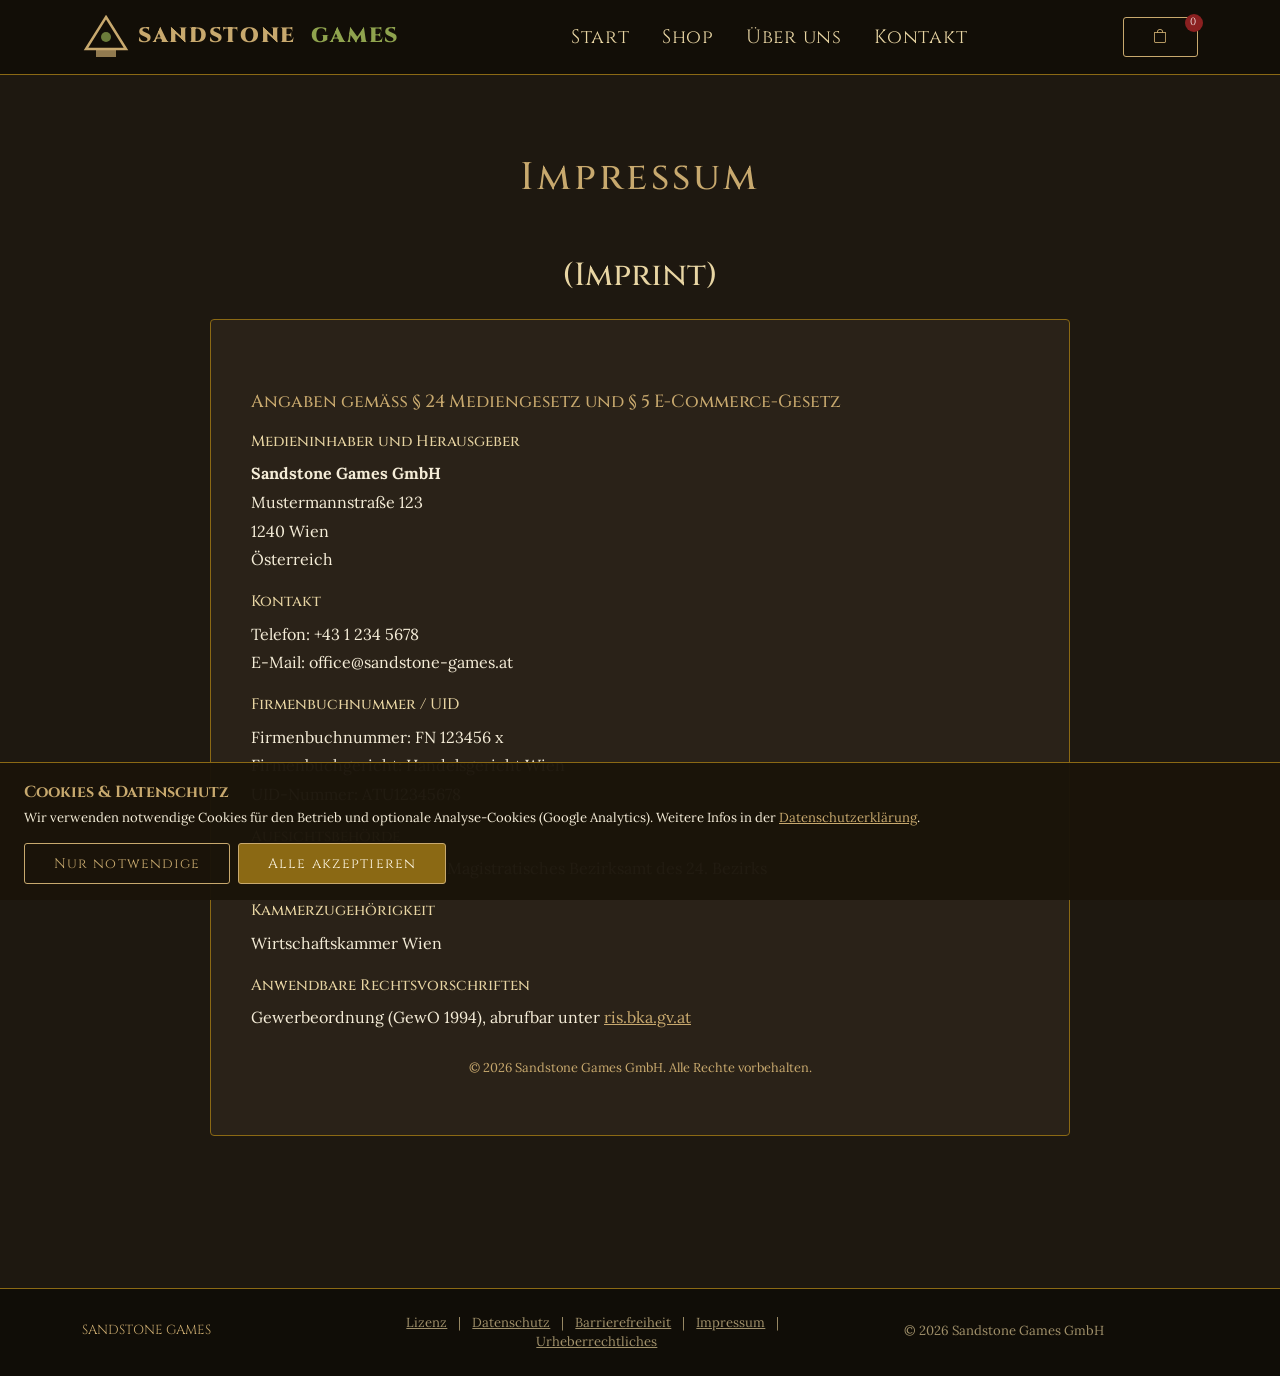
<file: docs/pages/imprint.html>
<!DOCTYPE html>
<html lang="de">
<head>
  <meta charset="UTF-8" />
  <meta name="viewport" content="width=device-width, initial-scale=1.0" />
  <meta name="description" content="Lapis et Lignum – Ein antikes Echtzeit-Strategiespiel von Sandstone Games. Baue dein Imperium, verwalte Ressourcen und führe dein Volk zum Ruhm." />
  <title>Lapis et Lignum – Sandstone Games</title>
  <link rel="icon" href="../favicon.svg" type="image/svg+xml">
  <!-- Bootstrap 5 -->
  <link href="https://cdn.jsdelivr.net/npm/bootstrap@5.3.3/dist/css/bootstrap.min.css" rel="stylesheet" />
  <!-- Bootstrap Icons -->
  <link href="https://cdn.jsdelivr.net/npm/bootstrap-icons@1.11.3/font/bootstrap-icons.css" rel="stylesheet" />
  <!-- Bootstrap JS -->
  <script src="https://cdn.jsdelivr.net/npm/bootstrap@5.3.3/dist/js/bootstrap.bundle.min.js"></script>
  <!-- Google Fonts: Cinzel (display) + Lora (body) -->
  <link href="https://fonts.googleapis.com/css2?family=Cinzel:wght@400;600;700;900&family=Lora:ital,wght@0,400;0,500;0,600;1,400&display=swap" rel="stylesheet" />

  <link rel="stylesheet" href="../style.css" />
</head>
<body>

<!-- Skip to main content (WCAG) -->
<a class="skip-link" href="#main-content">Zum Hauptinhalt springen</a>

<!-- ═══════════════════════════ NAVBAR ═══════════════════════════ -->
<nav class="navbar navbar-expand-lg sticky-top" role="navigation" aria-label="Hauptnavigation">
  <div class="container">
    <!-- Brand / Logo -->
    <a class="navbar-brand d-flex align-items-center gap-2" href="../index.html" aria-label="Sandstone Games – Startseite">
      <!-- Inline SVG logo mark (Wortbildmarke) -->
      <svg class="brand-logo-svg" viewBox="0 0 48 48" fill="none" xmlns="http://www.w3.org/2000/svg" aria-hidden="true" role="img">
        <polygon points="24,4 44,36 4,36" fill="none" stroke="#c8a96e" stroke-width="2.5"/>
        <rect x="14" y="36" width="20" height="8" fill="#c8a96e" opacity=".7"/>
        <circle cx="24" cy="24" r="5" fill="#6b7c3a"/>
      </svg>
      SANDSTONE<span>&nbsp;GAMES</span>
    </a>

    <button class="navbar-toggler border-0" type="button" data-bs-toggle="collapse" data-bs-target="#navMain"
            aria-controls="navMain" aria-expanded="false" aria-label="Navigation öffnen">
      <i class="bi bi-list text-warning fs-4"></i>
    </button>

    <div class="collapse navbar-collapse" id="navMain">
      <ul class="navbar-nav mx-auto gap-3" role="list">
        <li class="nav-item"><a class="nav-link" href="../index.html" id="nav-home">Start</a></li>
        <li class="nav-item"><a class="nav-link" href="shop.html" id="nav-shop">Shop</a></li>
        <li class="nav-item"><a class="nav-link" href="about.html" id="nav-about">Über uns</a></li>
        <li class="nav-item"><a class="nav-link" href="contact.html" id="nav-contact">Kontakt</a></li>
      </ul>
      <!-- Cart -->
      <div class="d-flex align-items-center gap-3 mt-2 mt-lg-0">
        <a class="btn btn-sm btn-outline-sand position-relative" href="shop.html" aria-label="Warenkorb anzeigen">
          <i class="bi bi-bag"></i>
          <span class="cart-count" id="cart-count" aria-live="polite">0</span>
        </a>
      </div>
    </div>
  </div>
</nav>


<!-- ═══════════════════════════════════════════════════════════════
     IMPRESSUM 
═══════════════════════════════════════════════════════════════ -->
<main id="main-content">
<div id="page-contact" class="page">
  <section aria-labelledby="contact-title">
    <div class="container">
      <div class="row g-5 mb-5">

      
      <h1 class="section-title text-center" id="imprint-inline">Impressum</h1>
      <h2 class="text-center mb-4" style="color:var(--sand-lt);">(Imprint)</h2>
      <div class="legal-box legal-content">
        <h3>Angaben gemäß § 24 Mediengesetz und § 5 E-Commerce-Gesetz</h3>

        <h4>Medieninhaber und Herausgeber</h4>
        <p>
          <strong>Sandstone Games GmbH</strong><br>
          Mustermannstraße 123<br>
          1240 Wien<br>
          Österreich
        </p>

        <h4>Kontakt</h4>
        <p>
          Telefon: +43 1 234 5678<br>
          E-Mail: office@sandstone-games.at<br>
        </p>

        <!--h4>Unternehmensgegenstand</h4>
        <p>Entwicklung und Vertrieb von Computerspielen und digitaler Unterhaltungssoftware.</p-->

        <h4>Firmenbuchnummer / UID</h4>
        <p>
          Firmenbuchnummer: FN 123456 x<br>
          Firmenbuchgericht: Handelsgericht Wien<br>
          UID-Nummer: ATU12345678
        </p>

        <!--h4>Geschäftsführung</h4>
        <p>Max Mustermann (Geschäftsführer)</p-->

        <h4>Aufsichtsbehörde</h4>
        <p>Magistrat der Stadt Wien, Magistratisches Bezirksamt des 24. Bezirks</p>

        <h4>Kammerzugehörigkeit</h4>
        <p>Wirtschaftskammer Wien</p>

        <h4>Anwendbare Rechtsvorschriften</h4>
        <p>Gewerbeordnung (GewO 1994), abrufbar unter <a href="https://www.ris.bka.gv.at" target="_blank" rel="noopener">ris.bka.gv.at</a></p>

        <!--h4>Grundlegende Richtung (§ 25 Abs. 4 MedienG)</h4>
        <p>Diese Website dient der Information über die Produkte und Dienstleistungen der Sandstone Games GmbH sowie dem Direktvertrieb von digitalen Spielen.</p>

        <h4>Online-Streitbeilegung (ODR)</h4>
        <p>Die EU-Kommission stellt eine Plattform zur Online-Streitbeilegung bereit: <a href="https://ec.europa.eu/consumers/odr" target="_blank" rel="noopener">ec.europa.eu/consumers/odr</a>. Wir sind nicht verpflichtet und nicht bereit, an Streitbeilegungsverfahren vor einer Verbraucherschlichtungsstelle teilzunehmen.</p>

        <h4>Haftungsausschluss</h4>
        <p>Trotz sorgfältiger Kontrolle übernehmen wir keine Haftung für die Inhalte externer Links. Für den Inhalt verlinkter Seiten sind ausschließlich deren Betreiber verantwortlich.</p-->

        <p class="mt-4 text-center" style="font-size:.8rem;color:var(--sand);">© 2026 Sandstone Games GmbH. Alle Rechte vorbehalten.</p>
      </div>

    </div>
  </section>
</div><!-- /page-contact -->


</main><!-- /main-content -->


<!-- ═══════════════════════════════════════════════════════════════
     FOOTER
═══════════════════════════════════════════════════════════════ -->
<footer role="contentinfo" class="py-4 mt-4">
  <div class="container">
    <div class="row g-3 align-items-center">
      <div class="col-md-3">
        <p class="mb-1" style="font-family:'Cinzel',serif;color:var(--sand);">SANDSTONE GAMES</p>
      </div>
      <div class="col-md-5 text-md-center">
        <nav aria-label="Footer-Navigation">
          <a href="license.html" class="me-2">Lizenz</a> |
          <a href="privacy.html" class="mx-2">Datenschutz</a> |
          <a href="accessibility.html" class="mx-2">Barrierefreiheit</a> |
          <a href="imprint.html" class="mx-2">Impressum</a> |
          <a href="media-used.html" class="ms-2">Urheberrechtliches</a>
        </nav>
      </div>
      <div class="col-md-3 text-md-end">
        <p class="mb-1">© 2026 Sandstone Games GmbH</p>
      </div>
    </div>
  </div>
</footer>


<!-- ═══════════════════════════════════════════════════════════════
     COOKIE BANNER
═══════════════════════════════════════════════════════════════ -->
<div id="cookie-banner" role="dialog" aria-labelledby="cookie-title" aria-describedby="cookie-desc">
  <div class="d-flex flex-wrap align-items-center gap-3">
    <div class="flex-grow-1">
      <strong id="cookie-title" style="font-family:'Cinzel',serif;color:var(--sand);">Cookies & Datenschutz</strong>
      <p id="cookie-desc" class="mb-0 mt-1" style="font-size:.82rem;">
        Wir verwenden notwendige Cookies für den Betrieb und optionale Analyse-Cookies (Google Analytics).
        Weitere Infos in der <a href="privacy.html" onclick="hideCookieBanner();">Datenschutzerklärung</a>.
      </p>
    </div>
    <div class="d-flex gap-2 flex-shrink-0">
      <button class="btn btn-sm btn-outline-sand" onclick="rejectCookies()" aria-label="Nur notwendige Cookies akzeptieren">Nur notwendige</button>
      <button class="btn btn-sm btn-sand" onclick="acceptCookies()" aria-label="Alle Cookies akzeptieren">Alle akzeptieren</button>
    </div>
  </div>
</div>

<!-- Toast -->
<div class="toast-container position-fixed bottom-0 end-0 p-3">
  <div id="main-toast" class="toast align-items-center text-bg-dark border border-warning" role="alert" aria-live="assertive" aria-atomic="true">
    <div class="d-flex">
      <div class="toast-body" id="toast-msg">Nachricht</div>
      <button type="button" class="btn-close btn-close-white me-2 m-auto" data-bs-dismiss="toast" aria-label="Schließen"></button>
    </div>
  </div>
</div>


<!-- script at the end so js loads after rest of the page -->
<script src="../main.js"></script>
</body>
</html>
</file>
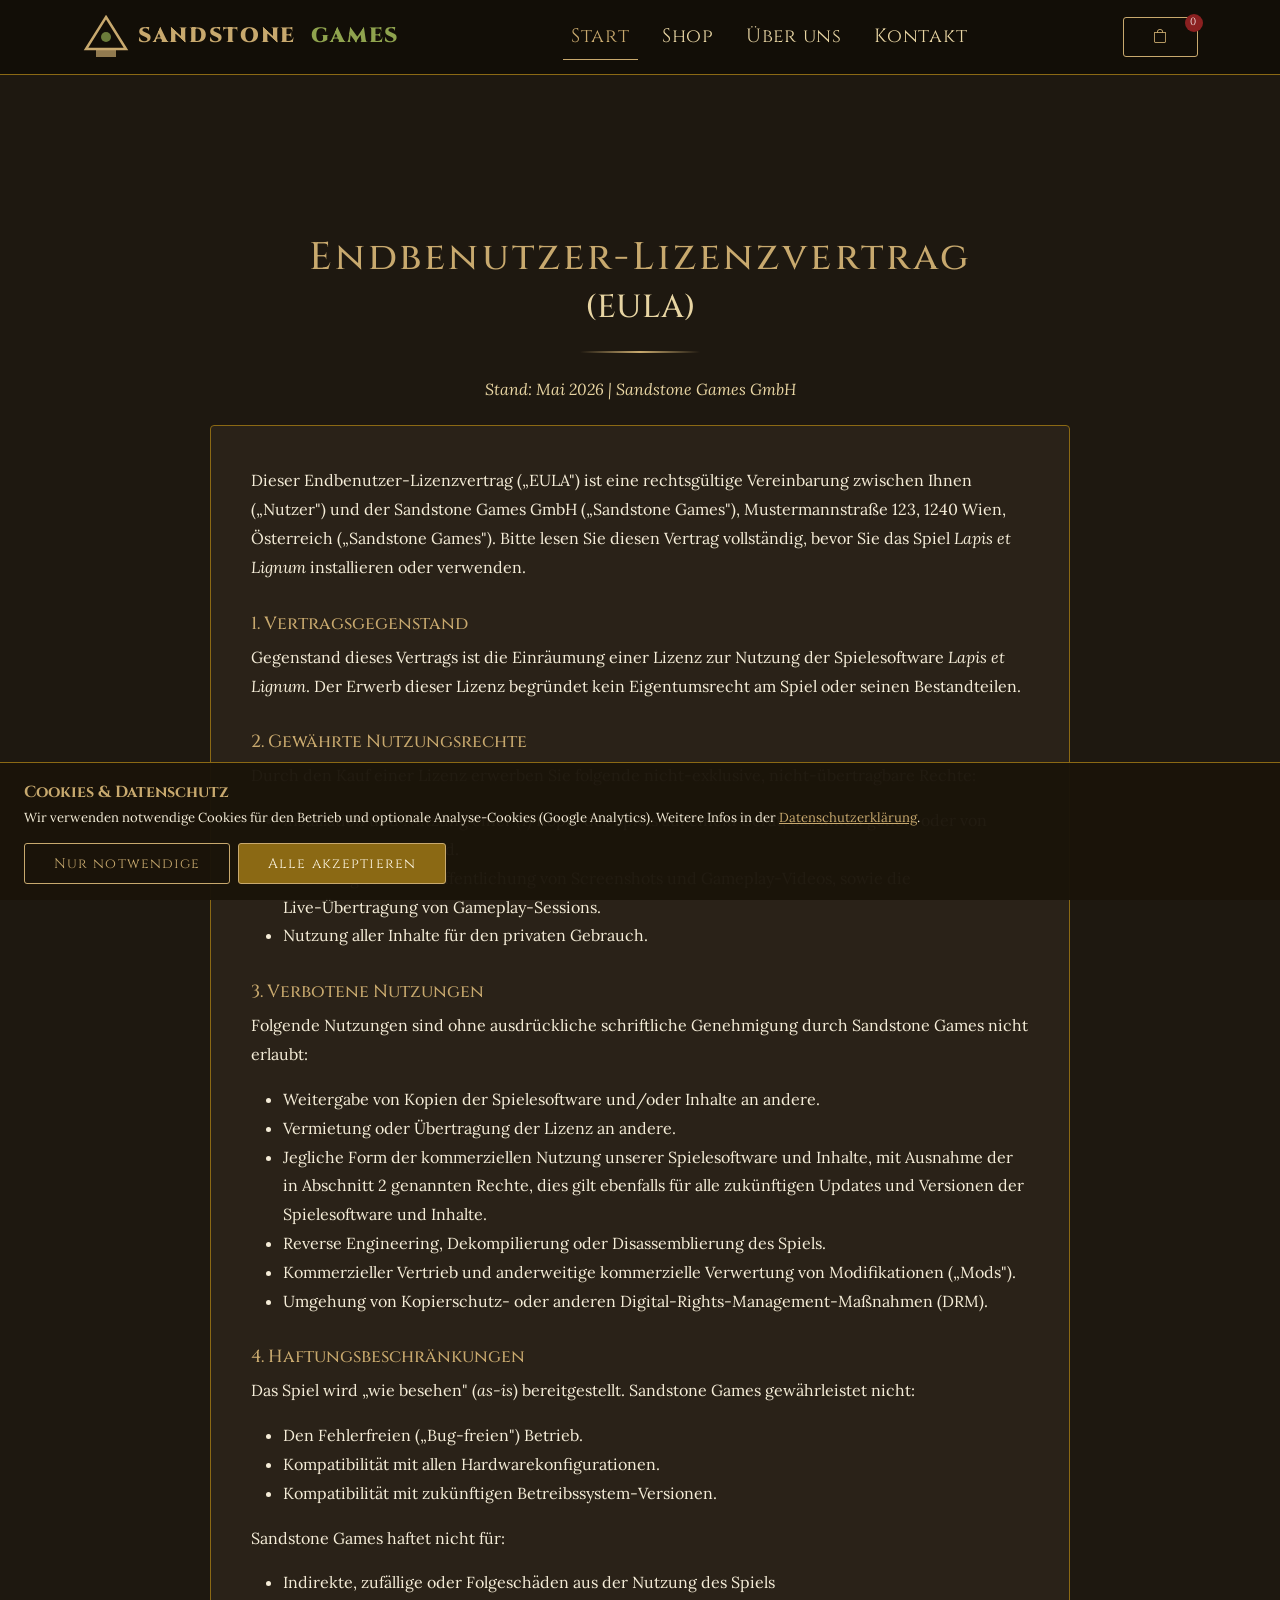
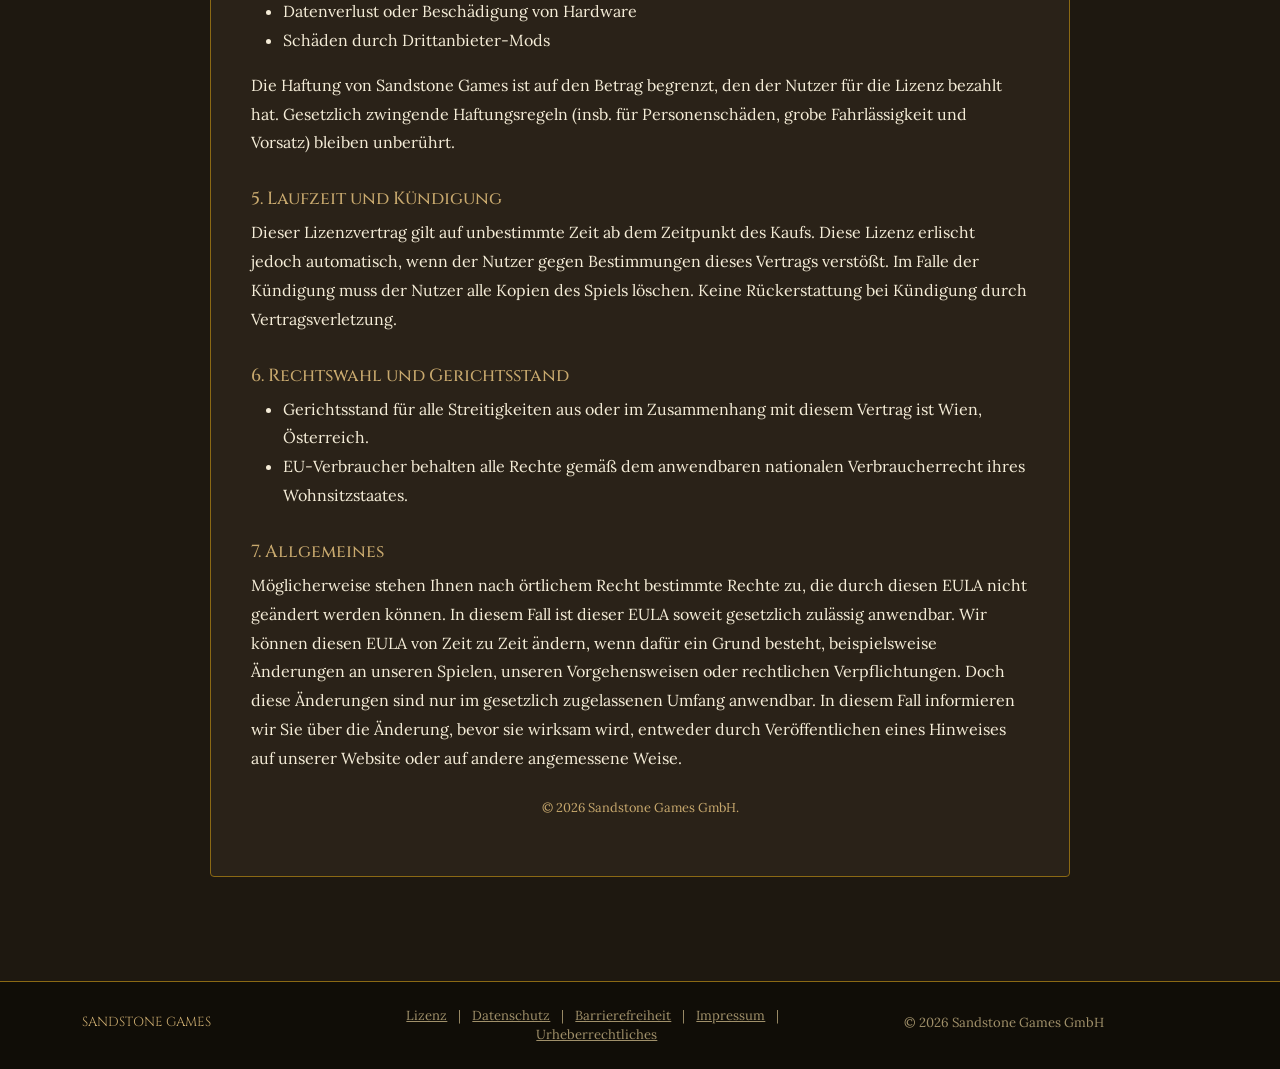
<file: docs/pages/license.html>
<!DOCTYPE html>
<html lang="de">
<head>
  <meta charset="UTF-8" />
  <meta name="viewport" content="width=device-width, initial-scale=1.0" />
  <meta name="description" content="Lapis et Lignum – Ein antikes Echtzeit-Strategiespiel von Sandstone Games. Baue dein Imperium, verwalte Ressourcen und führe dein Volk zum Ruhm." />
  <title>Lapis et Lignum – Sandstone Games</title>
  <link rel="icon" href="../favicon.svg" type="image/svg+xml">
  <!-- Bootstrap 5 -->
  <link href="https://cdn.jsdelivr.net/npm/bootstrap@5.3.3/dist/css/bootstrap.min.css" rel="stylesheet" />
  <!-- Bootstrap Icons -->
  <link href="https://cdn.jsdelivr.net/npm/bootstrap-icons@1.11.3/font/bootstrap-icons.css" rel="stylesheet" />
  <!-- Bootstrap JS -->
  <script src="https://cdn.jsdelivr.net/npm/bootstrap@5.3.3/dist/js/bootstrap.bundle.min.js"></script>
  <!-- Google Fonts: Cinzel (display) + Lora (body) -->
  <link href="https://fonts.googleapis.com/css2?family=Cinzel:wght@400;600;700;900&family=Lora:ital,wght@0,400;0,500;0,600;1,400&display=swap" rel="stylesheet" />

  <link rel="stylesheet" href="../style.css" />
</head>
<body>

<!-- Skip to main content (WCAG) -->
<a class="skip-link" href="#main-content">Zum Hauptinhalt springen</a>

<!-- ═══════════════════════════ NAVBAR ═══════════════════════════ -->
<nav class="navbar navbar-expand-lg sticky-top" role="navigation" aria-label="Hauptnavigation">
  <div class="container">
    <!-- Brand / Logo -->
    <a class="navbar-brand d-flex align-items-center gap-2" href="../index.html" aria-label="Sandstone Games – Startseite">
      <!-- Inline SVG logo mark (Wortbildmarke) -->
      <svg class="brand-logo-svg" viewBox="0 0 48 48" fill="none" xmlns="http://www.w3.org/2000/svg" aria-hidden="true" role="img">
        <polygon points="24,4 44,36 4,36" fill="none" stroke="#c8a96e" stroke-width="2.5"/>
        <rect x="14" y="36" width="20" height="8" fill="#c8a96e" opacity=".7"/>
        <circle cx="24" cy="24" r="5" fill="#6b7c3a"/>
      </svg>
      SANDSTONE<span>&nbsp;GAMES</span>
    </a>

    <button class="navbar-toggler border-0" type="button" data-bs-toggle="collapse" data-bs-target="#navMain"
            aria-controls="navMain" aria-expanded="false" aria-label="Navigation öffnen">
      <i class="bi bi-list text-warning fs-4"></i>
    </button>

    <div class="collapse navbar-collapse" id="navMain">
      <ul class="navbar-nav mx-auto gap-3" role="list">
        <li class="nav-item"><a class="nav-link active-nav" href="../index.html" id="nav-home">Start</a></li>
        <li class="nav-item"><a class="nav-link" href="shop.html" id="nav-shop">Shop</a></li>
        <li class="nav-item"><a class="nav-link" href="about.html" id="nav-about">Über uns</a></li>
        <li class="nav-item"><a class="nav-link" href="contact.html" id="nav-contact">Kontakt</a></li>
      </ul>
      <!-- Cart -->
      <div class="d-flex align-items-center gap-3 mt-2 mt-lg-0">
        <a class="btn btn-sm btn-outline-sand position-relative" href="shop.html" aria-label="Warenkorb anzeigen">
          <i class="bi bi-bag"></i>
          <span class="cart-count" id="cart-count" aria-live="polite">0</span>
        </a>
      </div>
    </div>
  </div>
</nav>

<!-- ═══════════════════════════════════════════════════════════════
     PAGE: LIZENZ (Aufgabe 4)
═══════════════════════════════════════════════════════════════ -->
<main id="main-content">
<div id="page-license" class="page">
  <section aria-labelledby="license-title">
    <div class="container" style="padding-top:5rem;">
      <h1 class="section-title text-center" id="license-title">Endbenutzer-Lizenzvertrag</h1>
      <h2 class="text-center" style="color:var(--sand-lt);">(EULA)</h2>
      <div class="divider"></div>
      <p class="text-center mb-4" style="color:var(--sand-lt);font-style:italic;">Stand: Mai 2026 | Sandstone Games GmbH</p>

      <div class="legal-box legal-content">

        <p>Dieser Endbenutzer-Lizenzvertrag („EULA") ist eine rechtsgültige Vereinbarung zwischen Ihnen („Nutzer") und der Sandstone Games GmbH („Sandstone Games"), Mustermannstraße 123, 1240 Wien, Österreich („Sandstone Games"). Bitte lesen Sie diesen Vertrag vollständig, bevor Sie das Spiel <em>Lapis et Lignum</em> installieren oder verwenden.</p>

        <h3>1. Vertragsgegenstand</h3>
        <p>Gegenstand dieses Vertrags ist die Einräumung einer Lizenz zur Nutzung der Spielesoftware <em>Lapis et Lignum</em>. Der Erwerb dieser Lizenz begründet kein Eigentumsrecht am Spiel oder seinen Bestandteilen.</p>

        <h3>2. Gewährte Nutzungsrechte</h3>
        <p>Durch den Kauf einer Lizenz erwerben Sie folgende nicht-exklusive, nicht-übertragbare Rechte:</p>
        <ul>
          <li>Installation und Nutzung einer (1) Kopie des Spiels auf einem Gerät, das Ihnen gehört oder von Ihnen kontrolliert wird.</li>
          <li>Erstellung sowie Veröffentlichung von Screenshots und Gameplay-Videos, sowie die Live-Übertragung von Gameplay-Sessions.</li>
          <li>Nutzung aller Inhalte für den privaten Gebrauch.</li>
        </ul>

        <h3>3. Verbotene Nutzungen</h3>
        <p>Folgende Nutzungen sind ohne ausdrückliche schriftliche Genehmigung durch Sandstone Games nicht erlaubt:</p>
        <ul>
          <li>Weitergabe von Kopien der Spielesoftware und/oder Inhalte an andere.</li>
          <li>Vermietung oder Übertragung der Lizenz an andere.</li>
          <li>Jegliche Form der kommerziellen Nutzung unserer Spielesoftware und Inhalte, mit Ausnahme der in Abschnitt 2 genannten Rechte, dies gilt ebenfalls für alle zukünftigen Updates und Versionen der Spielesoftware und Inhalte.</li>
          <li>Reverse Engineering, Dekompilierung oder Disassemblierung des Spiels.</li>
          <li>Kommerzieller Vertrieb und anderweitige kommerzielle Verwertung von Modifikationen („Mods").</li>
          <li>Umgehung von Kopierschutz- oder anderen Digital-Rights-Management-Maßnahmen (DRM).</li>
        </ul>

        <h3>4. Haftungsbeschränkungen</h3>
        <div>
          <p>Das Spiel wird „wie besehen" (<em>as-is</em>) bereitgestellt. Sandstone Games gewährleistet nicht:</p>
          <ul>
            <li>Den Fehlerfreien („Bug-freien") Betrieb.</li>
            <li>Kompatibilität mit allen Hardwarekonfigurationen.</li>
            <li>Kompatibilität mit zukünftigen Betreibssystem-Versionen.</li>
          </ul>
          <p>Sandstone Games haftet nicht für:</p>
          <ul>
            <li>Indirekte, zufällige oder Folgeschäden aus der Nutzung des Spiels</li>
            <li>Datenverlust oder Beschädigung von Hardware</li>
            <li>Schäden durch Drittanbieter-Mods</li>
          </ul>
          <p>Die Haftung von Sandstone Games ist auf den Betrag begrenzt, den der Nutzer für die Lizenz bezahlt hat. Gesetzlich zwingende Haftungsregeln (insb. für Personenschäden, grobe Fahrlässigkeit und Vorsatz) bleiben unberührt.</p>
        </div>

        <h3>5. Laufzeit und Kündigung</h3>
        <p>Dieser Lizenzvertrag gilt auf unbestimmte Zeit ab dem Zeitpunkt des Kaufs. Diese Lizenz erlischt jedoch automatisch, wenn der Nutzer gegen Bestimmungen dieses Vertrags verstößt. Im Falle der Kündigung muss der Nutzer alle Kopien des Spiels löschen. Keine Rückerstattung bei Kündigung durch Vertragsverletzung.</p>

        <h3>6. Rechtswahl und Gerichtsstand</h3>
        <div>
          <ul>
            <li>Gerichtsstand für alle Streitigkeiten aus oder im Zusammenhang mit diesem Vertrag ist Wien, Österreich.</li>
            <li>EU-Verbraucher behalten alle Rechte gemäß dem anwendbaren nationalen Verbraucherrecht ihres Wohnsitzstaates.</li>
          </ul>
        </div>

        <h3>7. Allgemeines</h3>
        <p>Möglicherweise stehen Ihnen nach örtlichem Recht bestimmte Rechte zu, die durch diesen EULA nicht geändert werden können. In diesem Fall ist dieser EULA soweit gesetzlich zulässig anwendbar.

Wir können diesen EULA von Zeit zu Zeit ändern, wenn dafür ein Grund besteht, beispielsweise Änderungen an unseren Spielen, unseren Vorgehensweisen oder rechtlichen Verpflichtungen. Doch diese Änderungen sind nur im gesetzlich zugelassenen Umfang anwendbar. In diesem Fall informieren wir Sie über die Änderung, bevor sie wirksam wird, entweder durch Veröffentlichen eines Hinweises auf unserer Website oder auf andere angemessene Weise.</p>

        <p class="mt-4 text-center" style="font-size:.8rem;color:var(--sand);">© 2026 Sandstone Games GmbH.</p>
      </div>
    </div>
  </section>
</div><!-- /page-license -->

</main><!-- /main-content -->


<!-- ═══════════════════════════════════════════════════════════════
     FOOTER
═══════════════════════════════════════════════════════════════ -->
<footer role="contentinfo" class="py-4 mt-4">
  <div class="container">
    <div class="row g-3 align-items-center">
      <div class="col-md-3">
        <p class="mb-1" style="font-family:'Cinzel',serif;color:var(--sand);">SANDSTONE GAMES</p>
      </div>
      <div class="col-md-5 text-md-center">
        <nav aria-label="Footer-Navigation">
          <a href="license.html" class="me-2">Lizenz</a> |
          <a href="privacy.html" class="mx-2">Datenschutz</a> |
          <a href="accessibility.html" class="mx-2">Barrierefreiheit</a> |
          <a href="imprint.html" class="mx-2">Impressum</a> |
          <a href="media-used.html" class="ms-2">Urheberrechtliches</a>
        </nav>
      </div>
      <div class="col-md-3 text-md-end">
        <p class="mb-1">© 2026 Sandstone Games GmbH</p>
      </div>
    </div>
  </div>
</footer>


<!-- ═══════════════════════════════════════════════════════════════
     COOKIE BANNER
═══════════════════════════════════════════════════════════════ -->
<div id="cookie-banner" role="dialog" aria-labelledby="cookie-title" aria-describedby="cookie-desc">
  <div class="d-flex flex-wrap align-items-center gap-3">
    <div class="flex-grow-1">
      <strong id="cookie-title" style="font-family:'Cinzel',serif;color:var(--sand);">Cookies & Datenschutz</strong>
      <p id="cookie-desc" class="mb-0 mt-1" style="font-size:.82rem;">
        Wir verwenden notwendige Cookies für den Betrieb und optionale Analyse-Cookies (Google Analytics).
        Weitere Infos in der <a href="privacy.html" onclick="hideCookieBanner();">Datenschutzerklärung</a>.
      </p>
    </div>
    <div class="d-flex gap-2 flex-shrink-0">
      <button class="btn btn-sm btn-outline-sand" onclick="rejectCookies()" aria-label="Nur notwendige Cookies akzeptieren">Nur notwendige</button>
      <button class="btn btn-sm btn-sand" onclick="acceptCookies()" aria-label="Alle Cookies akzeptieren">Alle akzeptieren</button>
    </div>
  </div>
</div>

<!-- Toast -->
<div class="toast-container position-fixed bottom-0 end-0 p-3">
  <div id="main-toast" class="toast align-items-center text-bg-dark border border-warning" role="alert" aria-live="assertive" aria-atomic="true">
    <div class="d-flex">
      <div class="toast-body" id="toast-msg">Nachricht</div>
      <button type="button" class="btn-close btn-close-white me-2 m-auto" data-bs-dismiss="toast" aria-label="Schließen"></button>
    </div>
  </div>
</div>


<!-- script at the end so js loads after rest of the page -->
<script src="../main.js"></script>
</body>
</html>
</file>
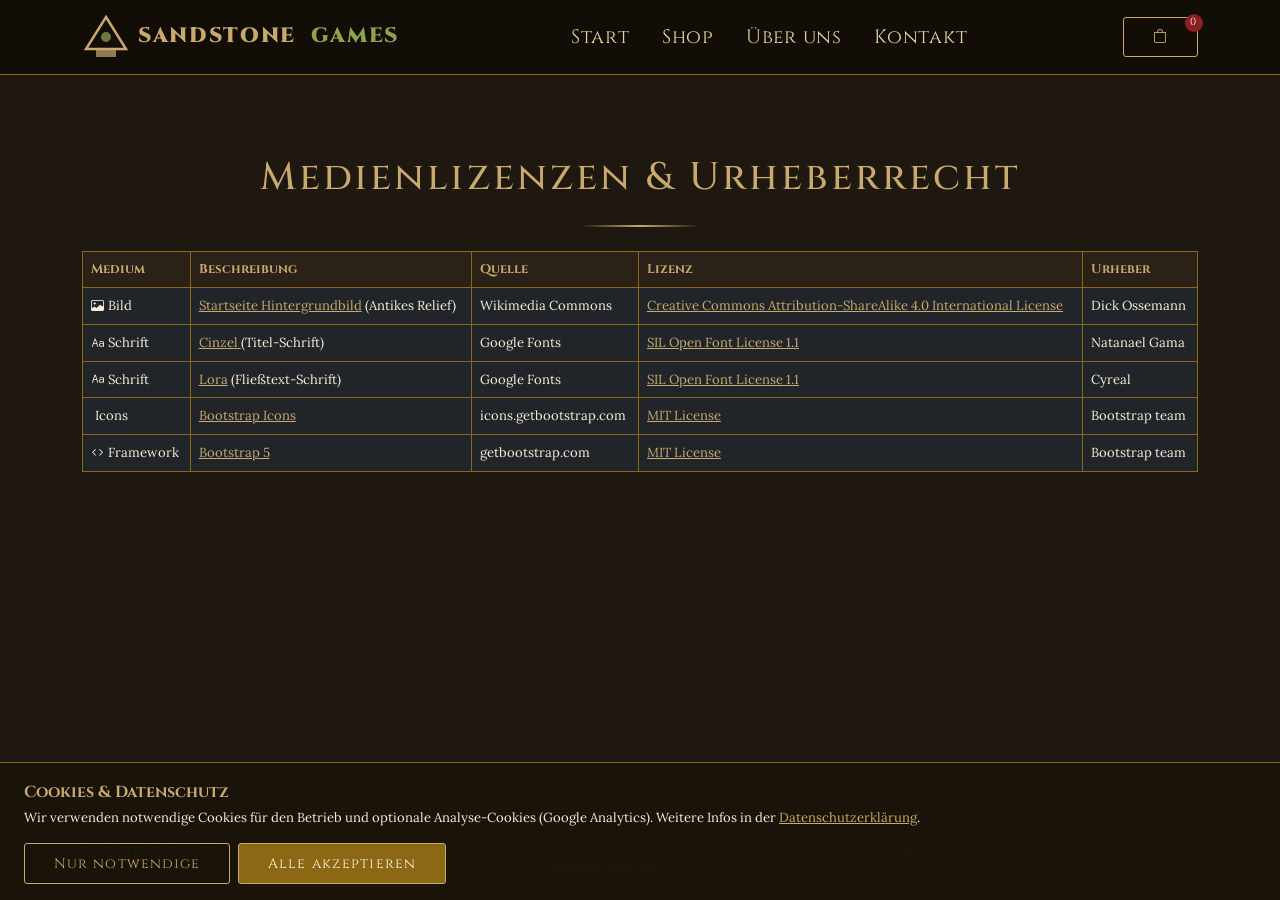
<file: docs/pages/media-used.html>
<!DOCTYPE html>
<html lang="de">
<head>
  <meta charset="UTF-8" />
  <meta name="viewport" content="width=device-width, initial-scale=1.0" />
  <meta name="description" content="Lapis et Lignum – Ein antikes Echtzeit-Strategiespiel von Sandstone Games. Baue dein Imperium, verwalte Ressourcen und führe dein Volk zum Ruhm." />
  <title>Lapis et Lignum – Sandstone Games</title>
  <link rel="icon" href="../favicon.svg" type="image/svg+xml">
  <!-- Bootstrap 5 -->
  <link href="https://cdn.jsdelivr.net/npm/bootstrap@5.3.3/dist/css/bootstrap.min.css" rel="stylesheet" />
  <!-- Bootstrap Icons -->
  <link href="https://cdn.jsdelivr.net/npm/bootstrap-icons@1.11.3/font/bootstrap-icons.css" rel="stylesheet" />
  <!-- Bootstrap JS -->
  <script src="https://cdn.jsdelivr.net/npm/bootstrap@5.3.3/dist/js/bootstrap.bundle.min.js"></script>
  <!-- Google Fonts: Cinzel (display) + Lora (body) -->
  <link href="https://fonts.googleapis.com/css2?family=Cinzel:wght@400;600;700;900&family=Lora:ital,wght@0,400;0,500;0,600;1,400&display=swap" rel="stylesheet" />

  <link rel="stylesheet" href="../style.css" />
</head>
<body>

<!-- Skip to main content (WCAG) -->
<a class="skip-link" href="#main-content">Zum Hauptinhalt springen</a>

<!-- ═══════════════════════════ NAVBAR ═══════════════════════════ -->
<nav class="navbar navbar-expand-lg sticky-top" role="navigation" aria-label="Hauptnavigation">
  <div class="container">
    <!-- Brand / Logo -->
    <a class="navbar-brand d-flex align-items-center gap-2" href="../index.html" aria-label="Sandstone Games – Startseite">
      <!-- Inline SVG logo mark (Wortbildmarke) -->
      <svg class="brand-logo-svg" viewBox="0 0 48 48" fill="none" xmlns="http://www.w3.org/2000/svg" aria-hidden="true" role="img">
        <polygon points="24,4 44,36 4,36" fill="none" stroke="#c8a96e" stroke-width="2.5"/>
        <rect x="14" y="36" width="20" height="8" fill="#c8a96e" opacity=".7"/>
        <circle cx="24" cy="24" r="5" fill="#6b7c3a"/>
      </svg>
      SANDSTONE<span>&nbsp;GAMES</span>
    </a>

    <button class="navbar-toggler border-0" type="button" data-bs-toggle="collapse" data-bs-target="#navMain"
            aria-controls="navMain" aria-expanded="false" aria-label="Navigation öffnen">
      <i class="bi bi-list text-warning fs-4"></i>
    </button>

    <div class="collapse navbar-collapse" id="navMain">
      <ul class="navbar-nav mx-auto gap-3" role="list">
        <li class="nav-item"><a class="nav-link" href="../index.html" id="nav-home">Start</a></li>
        <li class="nav-item"><a class="nav-link" href="shop.html" id="nav-shop">Shop</a></li>
        <li class="nav-item"><a class="nav-link" href="about.html" id="nav-about">Über uns</a></li>
                <li class="nav-item"><a class="nav-link" href="contact.html" id="nav-contact">Kontakt</a></li>

      </ul>
      <!-- Cart -->
      <div class="d-flex align-items-center gap-3 mt-2 mt-lg-0">
        <a class="btn btn-sm btn-outline-sand position-relative" href="shop.html" aria-label="Warenkorb anzeigen">
          <i class="bi bi-bag"></i>
          <span class="cart-count" id="cart-count" aria-live="polite">0</span>
        </a>
      </div>
    </div>
  </div>
</nav>


<!-- ═══════════════════════════════════════════════════════════════
     IMPRESSUM 
═══════════════════════════════════════════════════════════════ -->
<main id="main-content">
  <section aria-labelledby="media-credits-title">
    <div class="container">
      <h1 class="section-title text-center" id="media-credits-title">Medienlizenzen & Urheberrecht</h1>
      <div class="divider"></div>
      <div class="table-responsive">
        <table class="table table-dark table-bordered media-table" aria-label="Medienlizenzen">
          <thead>
            <tr>
              <th scope="col">Medium</th>
              <th scope="col">Beschreibung</th>
              <th scope="col">Quelle</th>
              <th scope="col">Lizenz</th>
              <th scope="col">Urheber</th>
            </tr>
          </thead>
          <tbody>
            <tr>
              <td><i class="bi bi-image me-1" aria-hidden="true"></i>Bild</td>
              <td><a href="https://commons.wikimedia.org/wiki/File:Sel%C3%A7uk_Museum_Ivory_relief_fragment_in_2015_2880.jpg">Startseite Hintergrundbild</a> (Antikes Relief)</td>
              <td>Wikimedia Commons</td>
              <td><a href="https://creativecommons.org/licenses/by-sa/4.0/deed.en" target="_blank" rel="noopener">Creative Commons Attribution-ShareAlike 4.0 International License</a></td>
              <td>Dick Ossemann</td>
            </tr>
            <tr>
              <td><i class="bi bi-type me-1" aria-hidden="true"></i>Schrift</td>
              <td><a href="https://fonts.google.com/specimen/Cinzel?preview.script=Latn">Cinzel </a> (Titel-Schrift)</td>
              <td>Google Fonts</td>
              <td><a href="https://scripts.sil.org/OFL" target="_blank" rel="noopener">SIL Open Font License 1.1</a></td>
              <td>Natanael Gama</td>
            </tr>
            <tr>
              <td><i class="bi bi-type me-1" aria-hidden="true"></i>Schrift</td>
              <td><a href="https://fonts.google.com/specimen/Lora">Lora</a> (Fließtext-Schrift)</td>
              <td>Google Fonts</td>
              <td><a href="https://scripts.sil.org/OFL" target="_blank" rel="noopener">SIL Open Font License 1.1</a></td>
              <td>Cyreal</td>
            </tr>
            <tr>
              <td><i class="bi bi-icons me-1" aria-hidden="true"></i>Icons</td>
              <td><a href="https://icons.getbootstrap.com">Bootstrap Icons</a></td>
              <td>icons.getbootstrap.com</td>
              <td><a href="https://opensource.org/licenses/MIT" target="_blank" rel="noopener">MIT License</a></td>
              <td>Bootstrap team</td>
            </tr>
            <tr>
              <td><i class="bi bi-code me-1" aria-hidden="true"></i>Framework</td>
              <td><a href="https://getbootstrap.com">Bootstrap 5</a></td>
              <td>getbootstrap.com</td>
              <td><a href="https://opensource.org/licenses/MIT" target="_blank" rel="noopener">MIT License</a></td>
              <td>Bootstrap team</td>
            </tr>
          </tbody>
        </table>
      </div>
    </div>
  </section>

</div>
    


</main><!-- /main-content -->


<!-- ═══════════════════════════════════════════════════════════════
     FOOTER
═══════════════════════════════════════════════════════════════ -->
<footer role="contentinfo" class="py-4 mt-4">
  <div class="container">
    <div class="row g-3 align-items-center">
      <div class="col-md-3">
        <p class="mb-1" style="font-family:'Cinzel',serif;color:var(--sand);">SANDSTONE GAMES</p>
      </div>
      <div class="col-md-5 text-md-center">
        <nav aria-label="Footer-Navigation">
          <a href="license.html" class="me-2">Lizenz</a> |
          <a href="privacy.html" class="mx-2">Datenschutz</a> |
          <a href="accessibility.html" class="mx-2">Barrierefreiheit</a> |
          <a href="imprint.html" class="mx-2">Impressum</a> |
          <a href="media-used.html" class="ms-2">Urheberrechtliches</a>
        </nav>
      </div>
      <div class="col-md-3 text-md-end">
        <p class="mb-1">© 2026 Sandstone Games GmbH</p>
      </div>
    </div>
  </div>
</footer>


<!-- ═══════════════════════════════════════════════════════════════
     COOKIE BANNER
═══════════════════════════════════════════════════════════════ -->
<div id="cookie-banner" role="dialog" aria-labelledby="cookie-title" aria-describedby="cookie-desc">
  <div class="d-flex flex-wrap align-items-center gap-3">
    <div class="flex-grow-1">
      <strong id="cookie-title" style="font-family:'Cinzel',serif;color:var(--sand);">Cookies & Datenschutz</strong>
      <p id="cookie-desc" class="mb-0 mt-1" style="font-size:.82rem;">
        Wir verwenden notwendige Cookies für den Betrieb und optionale Analyse-Cookies (Google Analytics).
        Weitere Infos in der <a href="privacy.html" onclick="hideCookieBanner();">Datenschutzerklärung</a>.
      </p>
    </div>
    <div class="d-flex gap-2 flex-shrink-0">
      <button class="btn btn-sm btn-outline-sand" onclick="rejectCookies()" aria-label="Nur notwendige Cookies akzeptieren">Nur notwendige</button>
      <button class="btn btn-sm btn-sand" onclick="acceptCookies()" aria-label="Alle Cookies akzeptieren">Alle akzeptieren</button>
    </div>
  </div>
</div>

<!-- Toast -->
<div class="toast-container position-fixed bottom-0 end-0 p-3">
  <div id="main-toast" class="toast align-items-center text-bg-dark border border-warning" role="alert" aria-live="assertive" aria-atomic="true">
    <div class="d-flex">
      <div class="toast-body" id="toast-msg">Nachricht</div>
      <button type="button" class="btn-close btn-close-white me-2 m-auto" data-bs-dismiss="toast" aria-label="Schließen"></button>
    </div>
  </div>
</div>


<!-- script at the end so js loads after rest of the page -->
<script src="../main.js"></script>
</body>
</html>
</file>
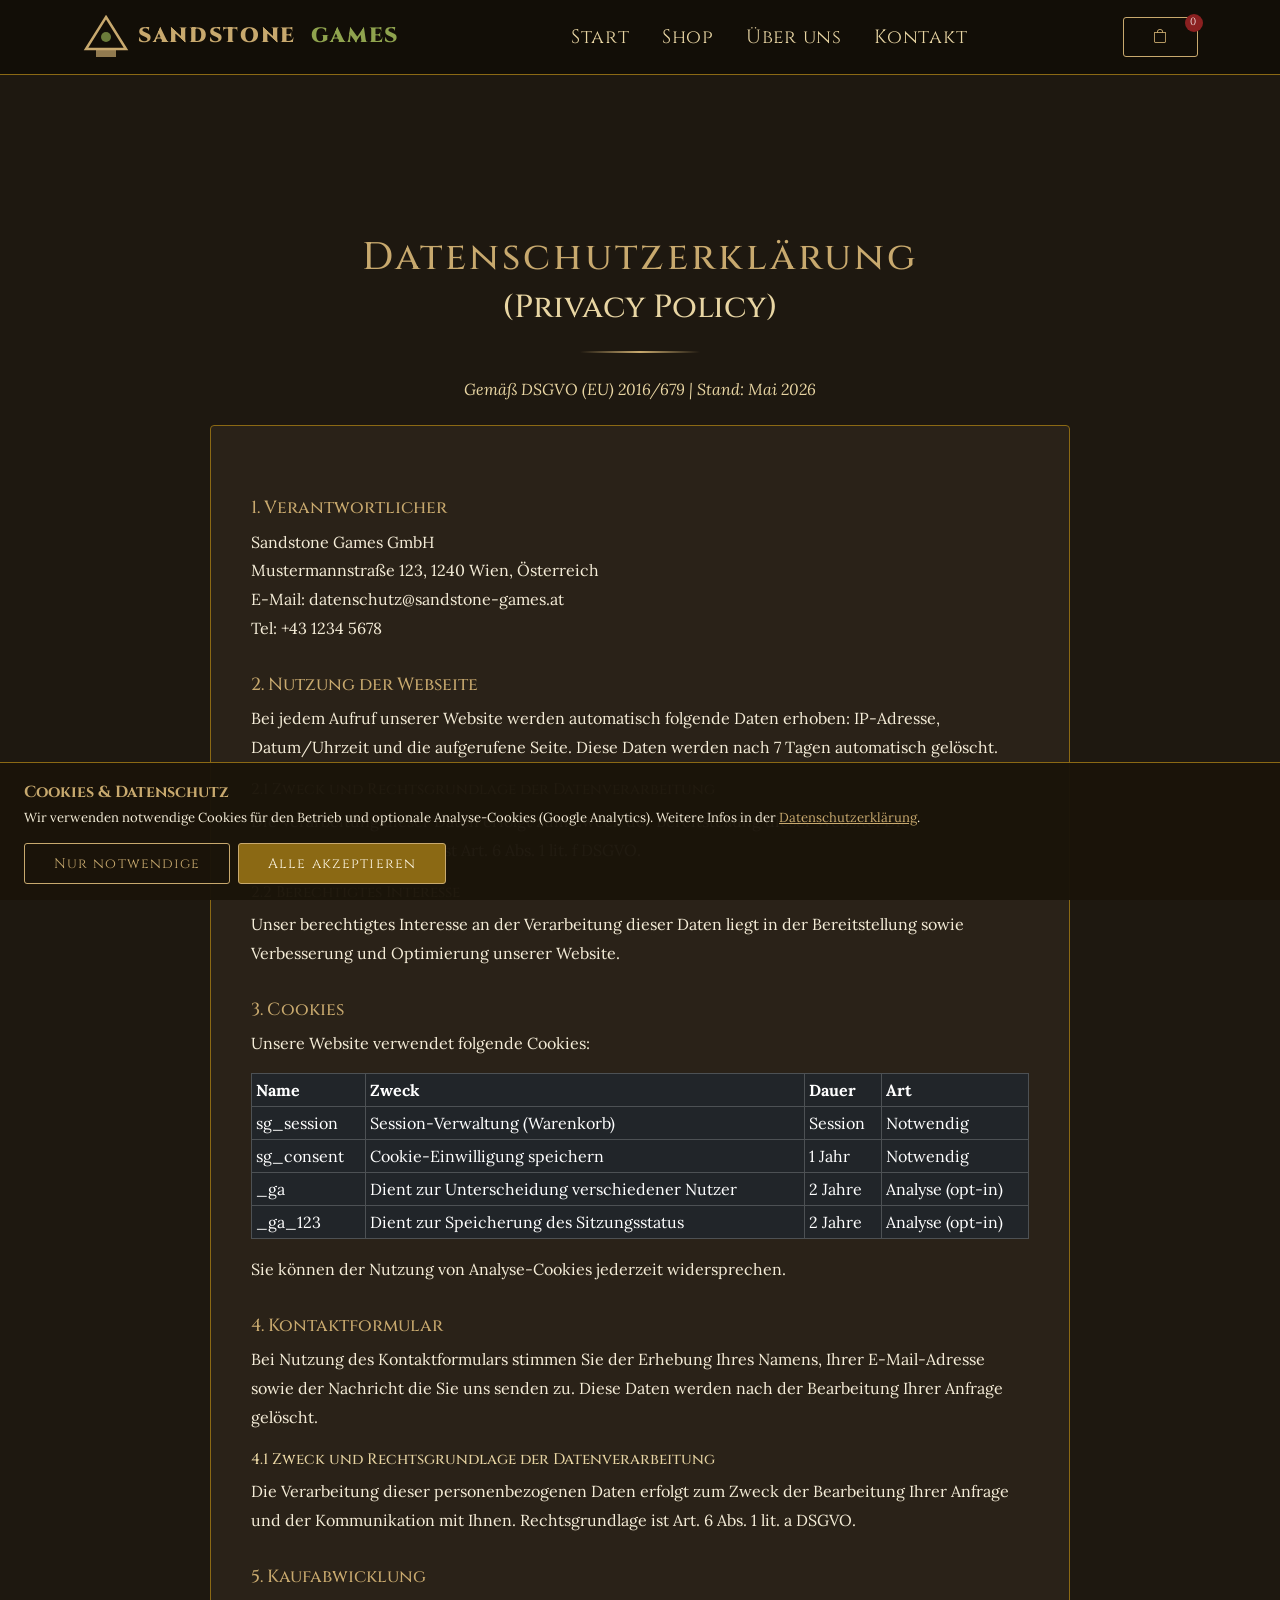
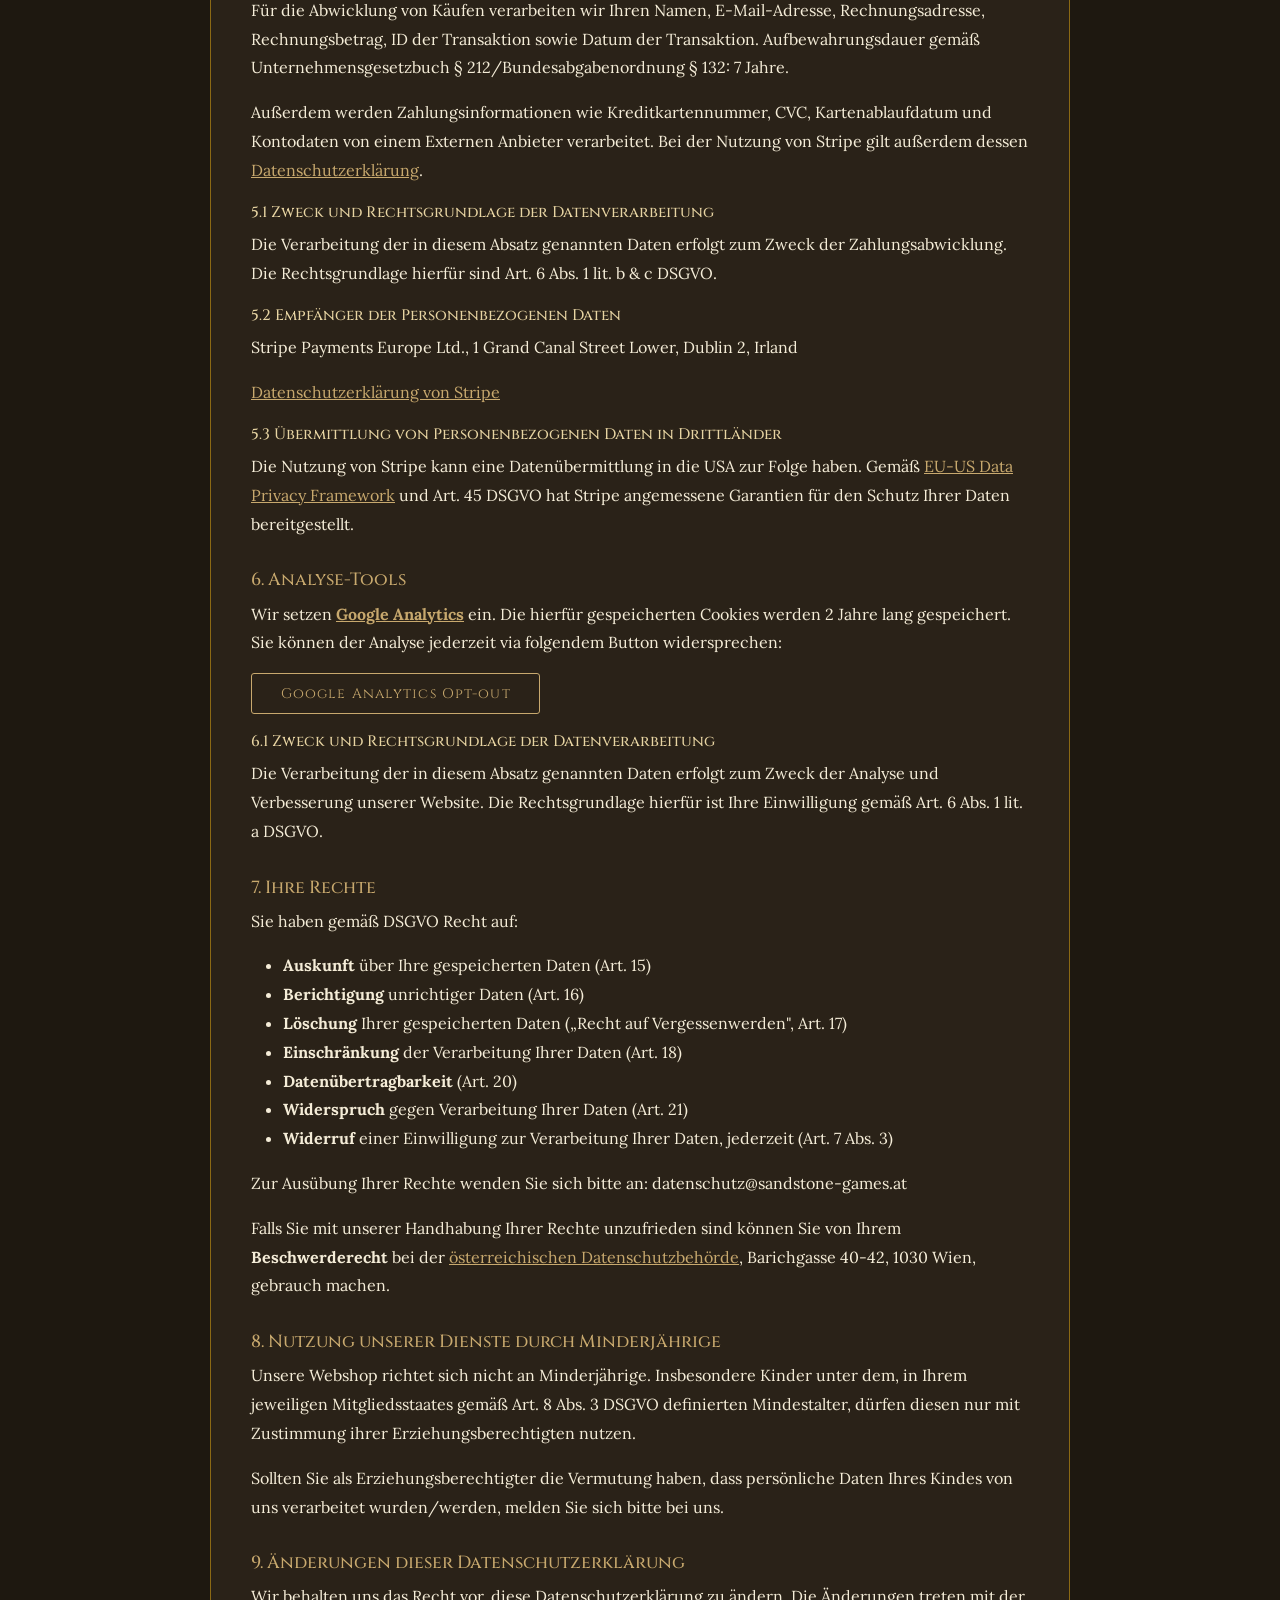
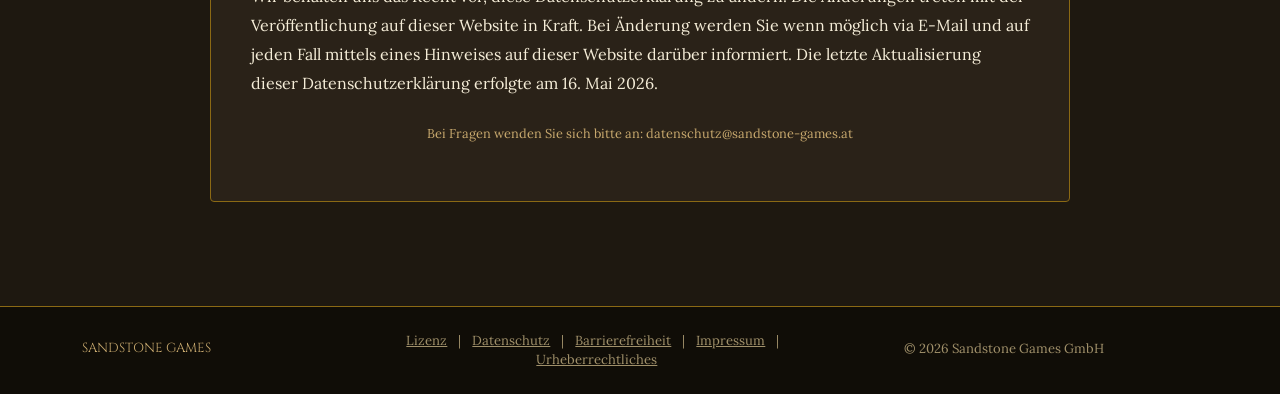
<file: docs/pages/privacy.html>
<!DOCTYPE html>
<html lang="de">
<head>
  <meta charset="UTF-8" />
  <meta name="viewport" content="width=device-width, initial-scale=1.0" />
  <meta name="description" content="Lapis et Lignum – Ein antikes Echtzeit-Strategiespiel von Sandstone Games. Baue dein Imperium, verwalte Ressourcen und führe dein Volk zum Ruhm." />
  <title>Lapis et Lignum – Sandstone Games</title>
  <link rel="icon" href="../favicon.svg" type="image/svg+xml">
  <!-- Bootstrap 5 -->
  <link href="https://cdn.jsdelivr.net/npm/bootstrap@5.3.3/dist/css/bootstrap.min.css" rel="stylesheet" />
  <!-- Bootstrap Icons -->
  <link href="https://cdn.jsdelivr.net/npm/bootstrap-icons@1.11.3/font/bootstrap-icons.css" rel="stylesheet" />
  <!-- Bootstrap JS -->
  <script src="https://cdn.jsdelivr.net/npm/bootstrap@5.3.3/dist/js/bootstrap.bundle.min.js"></script>
  <!-- Google Fonts: Cinzel (display) + Lora (body) -->
  <link href="https://fonts.googleapis.com/css2?family=Cinzel:wght@400;600;700;900&family=Lora:ital,wght@0,400;0,500;0,600;1,400&display=swap" rel="stylesheet" />

  <link rel="stylesheet" href="../style.css" />
</head>
<body>

<!-- Skip to main content (WCAG) -->
<a class="skip-link" href="#main-content">Zum Hauptinhalt springen</a>

<!-- ═══════════════════════════ NAVBAR ═══════════════════════════ -->
<nav class="navbar navbar-expand-lg sticky-top" role="navigation" aria-label="Hauptnavigation">
  <div class="container">
    <!-- Brand / Logo -->
    <a class="navbar-brand d-flex align-items-center gap-2" href="../index.html" aria-label="Sandstone Games – Startseite">
      <!-- Inline SVG logo mark (Wortbildmarke) -->
      <svg class="brand-logo-svg" viewBox="0 0 48 48" fill="none" xmlns="http://www.w3.org/2000/svg" aria-hidden="true" role="img">
        <polygon points="24,4 44,36 4,36" fill="none" stroke="#c8a96e" stroke-width="2.5"/>
        <rect x="14" y="36" width="20" height="8" fill="#c8a96e" opacity=".7"/>
        <circle cx="24" cy="24" r="5" fill="#6b7c3a"/>
      </svg>
      SANDSTONE<span>&nbsp;GAMES</span>
    </a>

    <button class="navbar-toggler border-0" type="button" data-bs-toggle="collapse" data-bs-target="#navMain"
            aria-controls="navMain" aria-expanded="false" aria-label="Navigation öffnen">
      <i class="bi bi-list text-warning fs-4"></i>
    </button>

    <div class="collapse navbar-collapse" id="navMain">
      <ul class="navbar-nav mx-auto gap-3" role="list">
        <li class="nav-item"><a class="nav-link" href="../index.html" id="nav-home">Start</a></li>
        <li class="nav-item"><a class="nav-link" href="shop.html" id="nav-shop">Shop</a></li>
        <li class="nav-item"><a class="nav-link" href="about.html" id="nav-about">Über uns</a></li>
        <li class="nav-item"><a class="nav-link" href="contact.html" id="nav-contact">Kontakt</a></li>
      </ul>
      <!-- Cart -->
      <div class="d-flex align-items-center gap-3 mt-2 mt-lg-0">
        <a class="btn btn-sm btn-outline-sand position-relative" href="shop.html" aria-label="Warenkorb anzeigen">
          <i class="bi bi-bag"></i>
          <span class="cart-count" id="cart-count" aria-live="polite">0</span>
        </a>
      </div>
    </div>
  </div>
</nav>


<!-- ═══════════════════════════════════════════════════════════════
     PAGE: DATENSCHUTZ (Aufgabe 5)
═══════════════════════════════════════════════════════════════ -->
<main id="main-content">
<div id="page-privacy" class="page">
  <section aria-labelledby="privacy-title">
    <div class="container" style="padding-top:5rem;">
      <h1 class="section-title text-center" id="privacy-title">Datenschutzerklärung</h1>
      <h2 class="text-center" style="color:var(--sand-lt);">(Privacy Policy)</h2>
      <div class="divider"></div>
      <p class="text-center mb-4" style="color:var(--sand-lt);font-style:italic;">Gemäß DSGVO (EU) 2016/679 | Stand: Mai 2026</p>

      <div class="legal-box legal-content">

        <h3>1. Verantwortlicher</h3>
        <p>Sandstone Games GmbH<br>
        Mustermannstraße 123, 1240 Wien, Österreich<br>
        E-Mail: datenschutz@sandstone-games.at<br>
        Tel: +43 1234 5678</p>

        <h3>2. Nutzung der Webseite</h3>
        <p>Bei jedem Aufruf unserer Website werden automatisch folgende Daten erhoben: IP-Adresse, Datum/Uhrzeit und die aufgerufene Seite. 
          Diese Daten werden nach 7 Tagen automatisch gelöscht.</p>
        <h4>2.1 Zweck und Rechtsgrundlage der Datenverarbeitung</h4>
        <p>Die Verarbeitung dieser Daten erfolgt zum Zweck der Bereitstellung dieser Website. Die Rechtsgrundlage hierfür ist Art. 6 Abs. 1 lit. f DSGVO.</p>
        <h4>2.2 Berechtigtes Interesse</h4>
        <p>Unser berechtigtes Interesse an der Verarbeitung dieser Daten liegt in der Bereitstellung sowie Verbesserung und Optimierung unserer Website.</p>

        <h3>3. Cookies</h3>
        <p>Unsere Website verwendet folgende Cookies:</p>
        <table class="table table-sm table-dark table-bordered mt-2" aria-label="Cookie-Übersicht">
          <thead>
            <tr><th>Name</th><th>Zweck</th><th>Dauer</th><th>Art</th></tr>
          </thead>
          <tbody>
            <tr><td>sg_session</td><td>Session-Verwaltung (Warenkorb)</td><td>Session</td><td>Notwendig</td></tr>
            <tr><td>sg_consent</td><td>Cookie-Einwilligung speichern</td><td>1 Jahr</td><td>Notwendig</td></tr>
            <tr><td>_ga</td><td>Dient zur Unterscheidung verschiedener Nutzer</td><td>2 Jahre</td><td>Analyse (opt-in)</td></tr>
            <tr><td>_ga_123</td><td>Dient zur Speicherung des Sitzungsstatus</td><td>2 Jahre</td><td>Analyse (opt-in)</td></tr>
          </tbody>
        </table>
        <p>Sie können der Nutzung von Analyse-Cookies jederzeit widersprechen.</p>

        <h3>4. Kontaktformular</h3>
        <p>Bei Nutzung des Kontaktformulars stimmen Sie der Erhebung Ihres Namens, Ihrer E-Mail-Adresse sowie der Nachricht die Sie uns senden zu. Diese Daten werden nach der Bearbeitung Ihrer Anfrage gelöscht.</p>
        <h4>4.1 Zweck und Rechtsgrundlage der Datenverarbeitung</h4>
        <p>Die Verarbeitung dieser personenbezogenen Daten erfolgt zum Zweck der Bearbeitung Ihrer Anfrage und der Kommunikation mit Ihnen. Rechtsgrundlage ist Art. 6 Abs. 1 lit. a DSGVO.</p>

        <h3>5. Kaufabwicklung</h3>
        <p>Für die Abwicklung von Käufen verarbeiten wir Ihren Namen, E-Mail-Adresse, Rechnungsadresse, Rechnungsbetrag, ID der Transaktion sowie Datum der Transaktion. Aufbewahrungsdauer gemäß Unternehmensgesetzbuch § 212/Bundesabgabenordnung § 132: 7 Jahre.</p>
        <p>Außerdem werden Zahlungsinformationen wie Kreditkartennummer, CVC, Kartenablaufdatum und Kontodaten von einem Externen Anbieter verarbeitet.
          Bei der Nutzung von Stripe gilt außerdem dessen <a href="https://stripe.com/en-at/privacy">Datenschutzerklärung</a>.
        </p>
        <h4>5.1 Zweck und Rechtsgrundlage der Datenverarbeitung</h4>
        <p>Die Verarbeitung der in diesem Absatz genannten Daten erfolgt zum Zweck der Zahlungsabwicklung. Die Rechtsgrundlage hierfür sind Art. 6 Abs. 1 lit. b & c DSGVO.</p>
        <h4>5.2 Empfänger der Personenbezogenen Daten</h4>
        <p>Stripe Payments Europe Ltd., 1 Grand Canal Street Lower, Dublin 2, Irland</p>
        <p><a href="https://stripe.com/en-at/privacy">Datenschutzerklärung von Stripe</a></p>
        <h4>5.3 Übermittlung von Personenbezogenen Daten in Drittländer</h4>
        <p>Die Nutzung von Stripe kann eine Datenübermittlung in die USA zur Folge haben. 
          Gemäß <a href="https://www.dataprivacyframework.gov/list">EU-US Data Privacy Framework</a> und
          Art. 45 DSGVO hat Stripe angemessene Garantien für den Schutz Ihrer Daten bereitgestellt.</p>
        </p>


        <h3>6. Analyse-Tools</h3>
        <p>Wir setzen <a href="https://marketingplatform.google.com/about/analytics/"><strong>Google Analytics</strong></a> ein. Die hierfür gespeicherten Cookies werden 2 Jahre lang gespeichert. Sie können der Analyse jederzeit via folgendem Button widersprechen:</p>
        <div class="mt-2 mb-2">
          <button class="btn btn-sm btn-outline-sand" onclick="alert('Opt-out wurde gespeichert. (Demo)')" aria-label="Analytics Opt-out aktivieren">Google Analytics Opt-out</button>
        </div>
        <h4>6.1 Zweck und Rechtsgrundlage der Datenverarbeitung</h4>
        <p>Die Verarbeitung der in diesem Absatz genannten Daten erfolgt zum Zweck der Analyse und Verbesserung unserer Website. Die Rechtsgrundlage hierfür ist Ihre Einwilligung gemäß Art. 6 Abs. 1 lit. a DSGVO.</p>

        <h3>7. Ihre Rechte</h3>
        <p>Sie haben gemäß DSGVO Recht auf:</p>
        <ul>
          <li><strong>Auskunft</strong> über Ihre gespeicherten Daten (Art. 15)</li>
          <li><strong>Berichtigung</strong> unrichtiger Daten (Art. 16)</li>
          <li><strong>Löschung</strong> Ihrer gespeicherten Daten („Recht auf Vergessenwerden", Art. 17)</li>
          <li><strong>Einschränkung</strong> der Verarbeitung Ihrer Daten (Art. 18)</li>
          <li><strong>Datenübertragbarkeit</strong> (Art. 20)</li>
          <li><strong>Widerspruch</strong> gegen Verarbeitung Ihrer Daten (Art. 21)</li>
          <li><strong>Widerruf</strong> einer Einwilligung zur Verarbeitung Ihrer Daten, jederzeit (Art. 7 Abs. 3)</li>
        </ul>
        <p>Zur Ausübung Ihrer Rechte wenden Sie sich bitte an: datenschutz@sandstone-games.at</p>
        <p>Falls Sie mit unserer Handhabung Ihrer Rechte unzufrieden sind können Sie von Ihrem <strong>Beschwerderecht</strong> bei der <a href="https://dsb.gv.at/">österreichischen Datenschutzbehörde</a>, Barichgasse 40-42, 1030 Wien, gebrauch machen.</p>

        <h3>8. Nutzung unserer Dienste durch Minderjährige</h3>
        <p>Unsere Webshop richtet sich nicht an Minderjährige. Insbesondere Kinder unter dem, in Ihrem jeweiligen Mitgliedsstaates gemäß Art. 8 Abs. 3 DSGVO definierten Mindestalter, dürfen diesen nur mit Zustimmung ihrer Erziehungsberechtigten nutzen.</p>
        <p>Sollten Sie als Erziehungsberechtigter die Vermutung haben, dass persönliche Daten Ihres Kindes von uns verarbeitet wurden/werden, melden Sie sich bitte bei uns.</p>

        <h3>9. Änderungen dieser Datenschutzerklärung</h3>
        <p>Wir behalten uns das Recht vor, diese Datenschutzerklärung zu ändern. Die Änderungen treten mit der Veröffentlichung auf dieser Website in Kraft.
          Bei Änderung werden Sie wenn möglich via E-Mail und auf jeden Fall mittels eines Hinweises auf dieser Website darüber informiert.
          Die letzte Aktualisierung dieser Datenschutzerklärung erfolgte am 16. Mai 2026.</p>
        </p>

        <p class="mt-4 text-center" style="font-size:.8rem;color:var(--sand);">Bei Fragen wenden Sie sich bitte an: datenschutz@sandstone-games.at</p>
      </div>
    </div>
  </section>
</div><!-- /page-privacy -->
</main>

<!-- ═══════════════════════════════════════════════════════════════
     FOOTER
═══════════════════════════════════════════════════════════════ -->
<footer role="contentinfo" class="py-4 mt-4">
  <div class="container">
    <div class="row g-3 align-items-center">
      <div class="col-md-3">
        <p class="mb-1" style="font-family:'Cinzel',serif;color:var(--sand);">SANDSTONE GAMES</p>
      </div>
      <div class="col-md-5 text-md-center">
        <nav aria-label="Footer-Navigation">
          <a href="license.html" class="me-2">Lizenz</a> |
          <a href="privacy.html" class="mx-2">Datenschutz</a> |
          <a href="accessibility.html" class="mx-2">Barrierefreiheit</a> |
          <a href="imprint.html" class="mx-2">Impressum</a> |
          <a href="media-used.html" class="ms-2">Urheberrechtliches</a>
        </nav>
      </div>
      <div class="col-md-3 text-md-end">
        <p class="mb-1">© 2026 Sandstone Games GmbH</p>
      </div>
    </div>
  </div>
</footer>


<!-- ═══════════════════════════════════════════════════════════════
     COOKIE BANNER
═══════════════════════════════════════════════════════════════ -->
<div id="cookie-banner" role="dialog" aria-labelledby="cookie-title" aria-describedby="cookie-desc">
  <div class="d-flex flex-wrap align-items-center gap-3">
    <div class="flex-grow-1">
      <strong id="cookie-title" style="font-family:'Cinzel',serif;color:var(--sand);">Cookies & Datenschutz</strong>
      <p id="cookie-desc" class="mb-0 mt-1" style="font-size:.82rem;">
        Wir verwenden notwendige Cookies für den Betrieb und optionale Analyse-Cookies (Google Analytics).
        Weitere Infos in der <a href="#" onclick=";hideCookieBanner();">Datenschutzerklärung</a>.
      </p>
    </div>
    <div class="d-flex gap-2 flex-shrink-0">
      <button class="btn btn-sm btn-outline-sand" onclick="rejectCookies()" aria-label="Nur notwendige Cookies akzeptieren">Nur notwendige</button>
      <button class="btn btn-sm btn-sand" onclick="acceptCookies()" aria-label="Alle Cookies akzeptieren">Alle akzeptieren</button>
    </div>
  </div>
</div>

<!-- Toast -->
<div class="toast-container position-fixed bottom-0 end-0 p-3">
  <div id="main-toast" class="toast align-items-center text-bg-dark border border-warning" role="alert" aria-live="assertive" aria-atomic="true">
    <div class="d-flex">
      <div class="toast-body" id="toast-msg">Nachricht</div>
      <button type="button" class="btn-close btn-close-white me-2 m-auto" data-bs-dismiss="toast" aria-label="Schließen"></button>
    </div>
  </div>
</div>


<!-- script at the end so js loads after rest of the page -->
<script src="../main.js"></script>
</body>
</html>
</file>
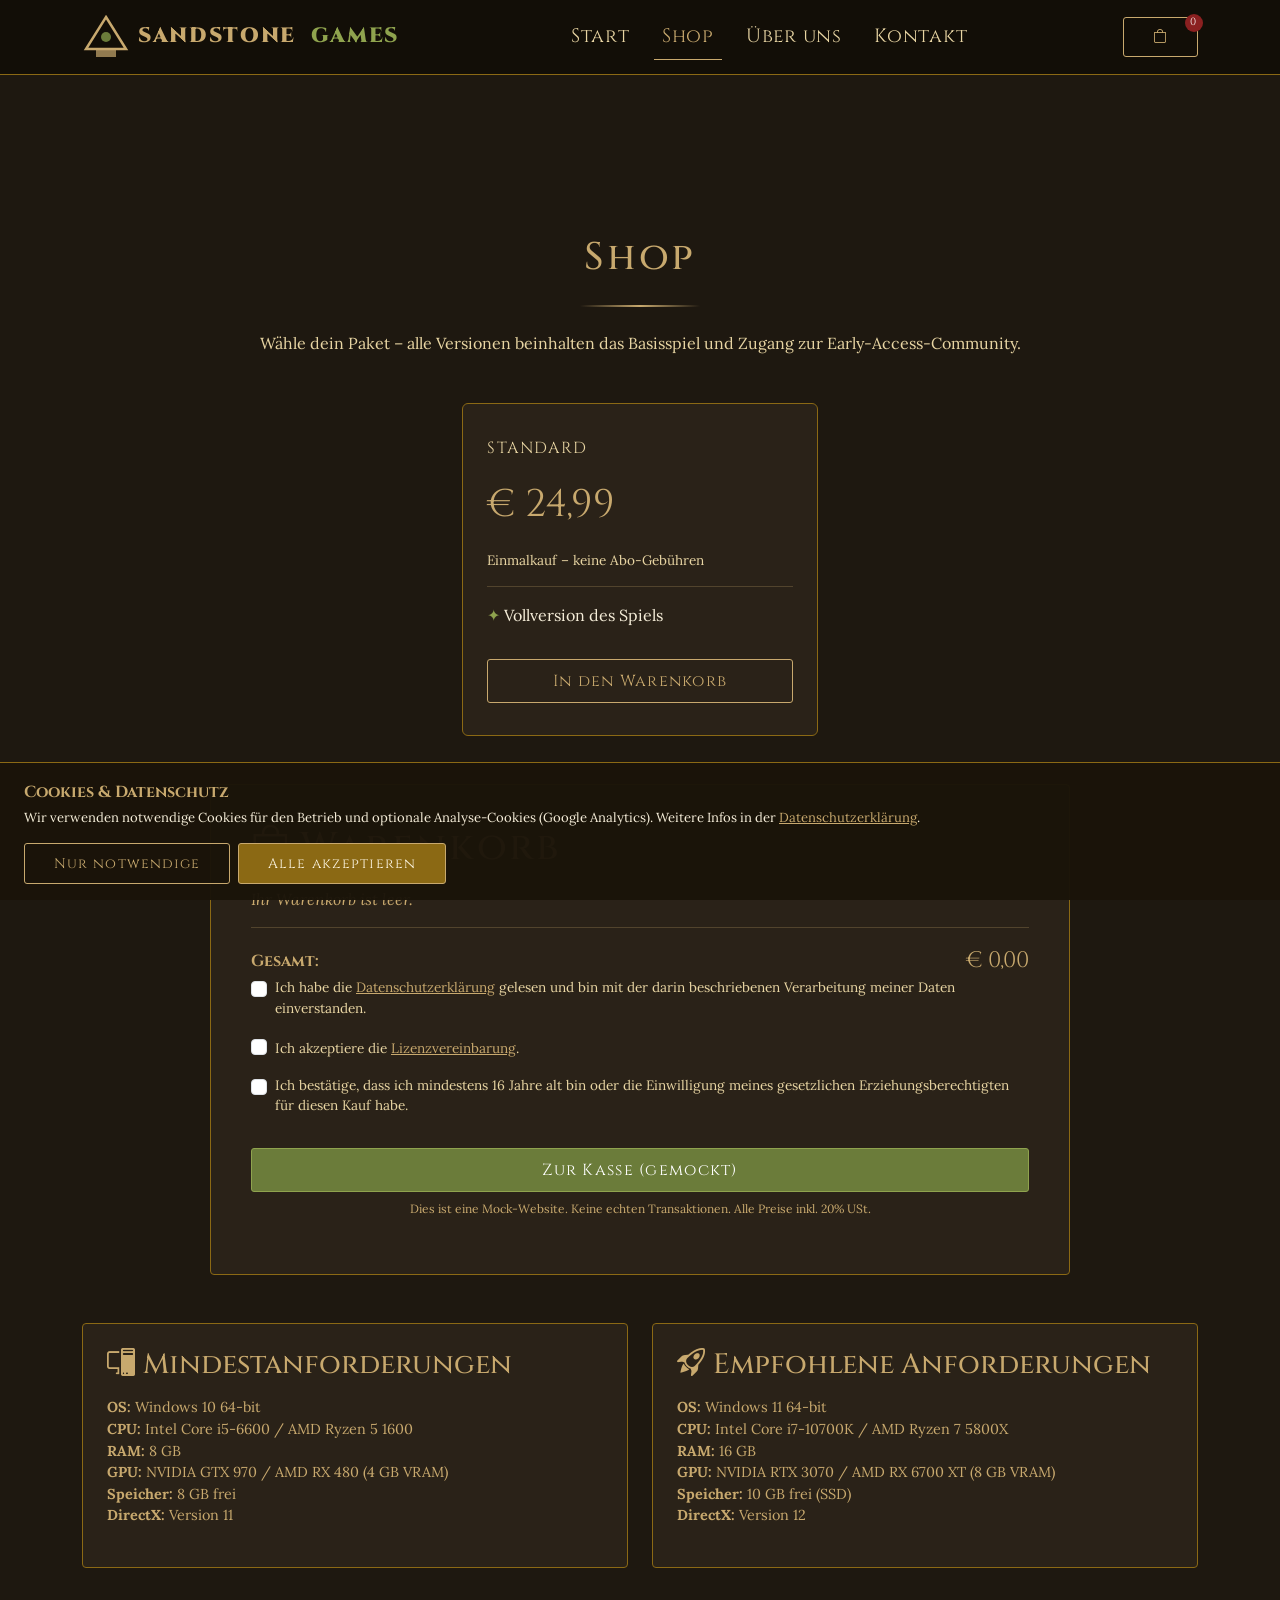
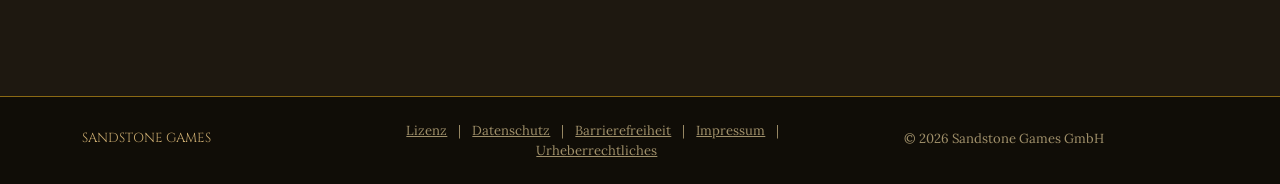
<file: docs/pages/shop.html>
<!DOCTYPE html>
<html lang="de">
<head>
  <meta charset="UTF-8" />
  <meta name="viewport" content="width=device-width, initial-scale=1.0" />
  <meta name="description" content="Lapis et Lignum – Ein antikes Echtzeit-Strategiespiel von Sandstone Games. Baue dein Imperium, verwalte Ressourcen und führe dein Volk zum Ruhm." />
  <title>Lapis et Lignum – Sandstone Games</title>
  <link rel="icon" href="../favicon.svg" type="image/svg+xml">
  <!-- Bootstrap 5 -->
  <link href="https://cdn.jsdelivr.net/npm/bootstrap@5.3.3/dist/css/bootstrap.min.css" rel="stylesheet" />
  <!-- Bootstrap Icons -->
  <link href="https://cdn.jsdelivr.net/npm/bootstrap-icons@1.11.3/font/bootstrap-icons.css" rel="stylesheet" />
  <!-- Bootstrap JS -->
  <script src="https://cdn.jsdelivr.net/npm/bootstrap@5.3.3/dist/js/bootstrap.bundle.min.js"></script>
  <!-- Google Fonts: Cinzel (display) + Lora (body) -->
  <link href="https://fonts.googleapis.com/css2?family=Cinzel:wght@400;600;700;900&family=Lora:ital,wght@0,400;0,500;0,600;1,400&display=swap" rel="stylesheet" />

  <link rel="stylesheet" href="../style.css" />
</head>
<body>
<!-- Skip to main content (WCAG) -->
<a class="skip-link" href="#main-content">Zum Hauptinhalt springen</a>

<!-- ═══════════════════════════ NAVBAR ═══════════════════════════ -->
<nav class="navbar navbar-expand-lg sticky-top" role="navigation" aria-label="Hauptnavigation">
  <div class="container">
    <!-- Brand / Logo -->
    <a class="navbar-brand d-flex align-items-center gap-2" href="../index.html" aria-label="Sandstone Games – Startseite">
      <!-- Inline SVG logo mark (Wortbildmarke) -->
      <svg class="brand-logo-svg" viewBox="0 0 48 48" fill="none" xmlns="http://www.w3.org/2000/svg" aria-hidden="true" role="img">
        <polygon points="24,4 44,36 4,36" fill="none" stroke="#c8a96e" stroke-width="2.5"/>
        <rect x="14" y="36" width="20" height="8" fill="#c8a96e" opacity=".7"/>
        <circle cx="24" cy="24" r="5" fill="#6b7c3a"/>
      </svg>
      SANDSTONE<span>&nbsp;GAMES</span>
    </a>

    <button class="navbar-toggler border-0" type="button" data-bs-toggle="collapse" data-bs-target="#navMain"
            aria-controls="navMain" aria-expanded="false" aria-label="Navigation öffnen">
      <i class="bi bi-list text-warning fs-4"></i>
    </button>

    <div class="collapse navbar-collapse" id="navMain">
      <ul class="navbar-nav mx-auto gap-3" role="list">
        <li class="nav-item"><a class="nav-link" href="../index.html" id="nav-home">Start</a></li>
        <li class="nav-item"><a class="nav-link active-nav" href="#" id="nav-shop">Shop</a></li>
        <li class="nav-item"><a class="nav-link" href="about.html" id="nav-about">Über uns</a></li>
        <li class="nav-item"><a class="nav-link" href="contact.html" id="nav-contact">Kontakt</a></li>
      </ul>
      <!-- Cart -->
      <div class="d-flex align-items-center gap-3 mt-2 mt-lg-0">
        <button class="btn btn-sm btn-outline-sand position-relative" aria-label="Warenkorb anzeigen">
          <i class="bi bi-bag"></i>
          <span class="cart-count" id="cart-count" aria-live="polite">0</span>
        </button>
      </div>
    </div>
  </div>
</nav>

<!-- ═══════════════════════════════════════════════════════════════
     PAGE: SHOP
═══════════════════════════════════════════════════════════════ -->
<main id="main-content">
<div id="page-shop" class="page">
  <section aria-labelledby="shop-title">
    <div class="container" style="padding-top:5rem;">
      <h1 class="section-title text-center" id="shop-title">Shop</h1>
      <div class="divider"></div>
      <p class="text-center mb-5" style="color:var(--sand-lt);">Wähle dein Paket – alle Versionen beinhalten das Basisspiel und Zugang zur Early-Access-Community.</p>

      <!-- Pricing -->
      <div class="row g-4 justify-content-center mb-5">

        <!-- Standard -->
        <div class="col-md-4">
          <div class="price-card">
            <p class="tier">STANDARD</p>
            <p class="price">€ 24,99</p>
            <p style="color:var(--sand-lt);font-size:.85rem;">Einmalkauf – keine Abo-Gebühren</p>
            <hr style="border-color:var(--sand);">
            <ul>
              <li class="mb-1">Vollversion des Spiels</li>
              <!--li class="mb-1">Early-Access-Updates</li>
              <li class="mb-1">Community-Forum-Zugang</li>
              <li class="mb-1">Digitales Handbuch (PDF)</li-->
            </ul>
            
            <button class="btn btn-outline-sand w-100 mt-3" onclick="addToCart('Standard Edition','€ 24,99')" aria-label="Standard Edition in den Warenkorb legen">In den Warenkorb</button>
          </div>
        </div>

        <!-- Deluxe (featured) >
        <div class="col-md-4">
          <div class="price-card featured">
            <span class="badge mb-2" style="background:var(--olive);font-family:'Cinzel',serif;letter-spacing:.08em;">EMPFOHLEN</span>
            <p class="tier">DELUXE EDITION</p>
            <p class="price">€ 39,99</p>
            <p style="color:var(--sand-lt);font-size:.85rem;">Einmalkauf</p>
            <hr style="border-color:var(--sand);">
            <ul>
              <li class="mb-1">Alles aus Standard</li>
              <li class="mb-1">Digitaler Soundtrack (MP3/FLAC)</li>
              <li class="mb-1">Artbook (digitales PDF)</li>
              <li class="mb-1">Exklusiver Deluxe-Skin</li>
              <li class="mb-1">Prioritäts-Support</li>
            </ul>
            <button class="btn btn-olive w-100 mt-3" onclick="addToCart('Deluxe Edition','€ 39,99')" aria-label="Deluxe Edition in den Warenkorb legen">In den Warenkorb</button>
          </div>
        </div-->

        <!-- Collector >
        <div class="col-md-4">
          <div class="price-card">
            <p class="tier">COLLECTOR'S EDITION</p>
            <p class="price">€ 59,99</p>
            <p style="color:var(--sand-lt);font-size:.85rem;">Einmalkauf – limitiert</p>
            <hr style="border-color:var(--sand);">
            <ul>
              <li class="mb-1">Alles aus Deluxe</li>
              <li class="mb-1">Name in den Credits</li>
              <li class="mb-1">Zugang zum Beta-Forum</li>
              <li class="mb-1">Physisches Poster (A2) – versandkostenfrei</li>
              <li class="mb-1">Exklusiver Discord-Rang</li>
            </ul>
            <button class="btn btn-sand w-100 mt-3" onclick="addToCart('Collector\'s Edition','€ 59,99')" aria-label="Collector's Edition in den Warenkorb legen">In den Warenkorb</button>
          </div>
        </div-->
      </div>

      <!-- Cart (Mock) -->
      <div class="legal-box mb-5" id="cart-section" aria-live="polite" aria-label="Warenkorb">
        <h2 class="section-title mb-3"><i class="bi bi-bag me-2" aria-hidden="true"></i>Warenkorb</h2>
        <div id="cart-items">
          <p style="color:var(--sand);font-style:italic;">Ihr Warenkorb ist leer.</p>
        </div>
        <hr style="border-color:var(--sand);">
        <div class="d-flex justify-content-between align-items-center">
          <strong style="font-family:'Cinzel',serif;color:var(--sand);">Gesamt:</strong>
          <span id="cart-total" style="font-family:'Cinzel',serif;font-size:1.4rem;color:var(--sand);">€ 0,00</span>
        </div>
        <div class="mb-3 form-check">
  <input type="checkbox" class="form-check-input" id="privacy-check" required aria-required="true" />
  <label class="form-check-label" for="privacy-check" style="font-size:.85rem;color:var(--sand-lt);">
    Ich habe die <a href="privacy.html">Datenschutzerklärung</a> gelesen und bin mit der darin beschriebenen Verarbeitung meiner Daten einverstanden. 
  </label>
</div>

<div class="mb-3 form-check">
  <input type="checkbox" class="form-check-input" id="terms-check" required aria-required="true" />
  <label class="form-check-label" for="terms-check" style="font-size:.85rem;color:var(--sand-lt);">
    Ich akzeptiere die <a href="license.html">Lizenzvereinbarung</a>. 
  </label>
</div>

<div class="mb-3 form-check">
  <input type="checkbox" class="form-check-input" id="age-check" required aria-required="true" />
  <label class="form-check-label" for="age-check" style="font-size:.85rem;color:var(--sand-lt);">
    Ich bestätige, dass ich mindestens 16 Jahre alt bin oder die Einwilligung meines gesetzlichen Erziehungsberechtigten für diesen Kauf habe. 
  </label>
</div>
        <button class="btn btn-olive w-100 mt-3" onclick="mockCheckout()" aria-label="Zur Kasse gehen">
          Zur Kasse (gemockt)
        </button>
        <p class="mt-2 text-center" style="font-size:.75rem;color:var(--sand);">
          Dies ist eine Mock-Website. Keine echten Transaktionen. Alle Preise inkl. 20% USt.
        </p>
      </div>

      <!-- System Requirements -->
      <div class="row g-4 mb-4">
        <div class="col-md-6">
          <div class="card-stone card p-4">
            <h3 class="card-title"><i class="bi bi-pc-display me-2" aria-hidden="true"></i>Mindestanforderungen</h3>
            <ul class="list-unstyled mt-2" style="font-size:.9rem; color:var(--sand);" >
              <li><strong>OS:</strong> Windows 10 64-bit</li>
              <li><strong>CPU:</strong> Intel Core i5-6600 / AMD Ryzen 5 1600</li>
              <li><strong>RAM:</strong> 8 GB</li>
              <li><strong>GPU:</strong> NVIDIA GTX 970 / AMD RX 480 (4 GB VRAM)</li>
              <li><strong>Speicher:</strong> 8 GB frei</li>
              <li><strong>DirectX:</strong> Version 11</li>
            </ul>
          </div>
        </div>
        <div class="col-md-6">
          <div class="card-stone card p-4">
            <h3 class="card-title"><i class="bi bi-rocket-takeoff me-2" aria-hidden="true"></i>Empfohlene Anforderungen</h3>
            <ul class="list-unstyled mt-2" style="font-size:.9rem; color:var(--sand);">
              <li><strong>OS:</strong> Windows 11 64-bit</li>
              <li><strong>CPU:</strong> Intel Core i7-10700K / AMD Ryzen 7 5800X</li>
              <li><strong>RAM:</strong> 16 GB</li>
              <li><strong>GPU:</strong> NVIDIA RTX 3070 / AMD RX 6700 XT (8 GB VRAM)</li>
              <li><strong>Speicher:</strong> 10 GB frei (SSD)</li>
              <li><strong>DirectX:</strong> Version 12</li>
            </ul>
          </div>
        </div>
      </div>

    </div>
  </section>
</div><!-- /page-shop -->

</main><!-- /main-content -->


<!-- ═══════════════════════════════════════════════════════════════
     FOOTER
═══════════════════════════════════════════════════════════════ -->
<footer role="contentinfo" class="py-4 mt-4">
  <div class="container">
    <div class="row g-3 align-items-center">
      <div class="col-md-3">
        <p class="mb-1" style="font-family:'Cinzel',serif;color:var(--sand);">SANDSTONE GAMES</p>
      </div>
      <div class="col-md-5 text-md-center">
        <nav aria-label="Footer-Navigation">
          <a href="license.html" class="me-2">Lizenz</a> |
          <a href="privacy.html" class="mx-2">Datenschutz</a> |
          <a href="accessibility.html" class="mx-2">Barrierefreiheit</a> |
          <a href="imprint.html" class="mx-2">Impressum</a> |
          <a href="media-used.html" class="ms-2">Urheberrechtliches</a>
        </nav>
      </div>
      <div class="col-md-3 text-md-end">
        <p class="mb-1">© 2026 Sandstone Games GmbH</p>
      </div>
    </div>
  </div>
</footer>


<!-- ═══════════════════════════════════════════════════════════════
     COOKIE BANNER
═══════════════════════════════════════════════════════════════ -->
<div id="cookie-banner" role="dialog" aria-labelledby="cookie-title" aria-describedby="cookie-desc">
  <div class="d-flex flex-wrap align-items-center gap-3">
    <div class="flex-grow-1">
      <strong id="cookie-title" style="font-family:'Cinzel',serif;color:var(--sand);">Cookies & Datenschutz</strong>
      <p id="cookie-desc" class="mb-0 mt-1" style="font-size:.82rem;">
        Wir verwenden notwendige Cookies für den Betrieb und optionale Analyse-Cookies (Google Analytics).
        Weitere Infos in der <a href="privacy.html" onclick="hideCookieBanner();">Datenschutzerklärung</a>.
      </p>
    </div>
    <div class="d-flex gap-2 flex-shrink-0">
      <button class="btn btn-sm btn-outline-sand" onclick="rejectCookies()" aria-label="Nur notwendige Cookies akzeptieren">Nur notwendige</button>
      <button class="btn btn-sm btn-sand" onclick="acceptCookies()" aria-label="Alle Cookies akzeptieren">Alle akzeptieren</button>
    </div>
  </div>
</div>

<!-- Toast -->
<div class="toast-container position-fixed bottom-0 end-0 p-3">
  <div id="main-toast" class="toast align-items-center text-bg-dark border border-warning" role="alert" aria-live="assertive" aria-atomic="true">
    <div class="d-flex">
      <div class="toast-body" id="toast-msg">Nachricht</div>
      <button type="button" class="btn-close btn-close-white me-2 m-auto" data-bs-dismiss="toast" aria-label="Schließen"></button>
    </div>
  </div>
</div>


<!-- script at the end so js loads after rest of the page -->
<script src="../main.js"></script>
</body>
</html>
</file>
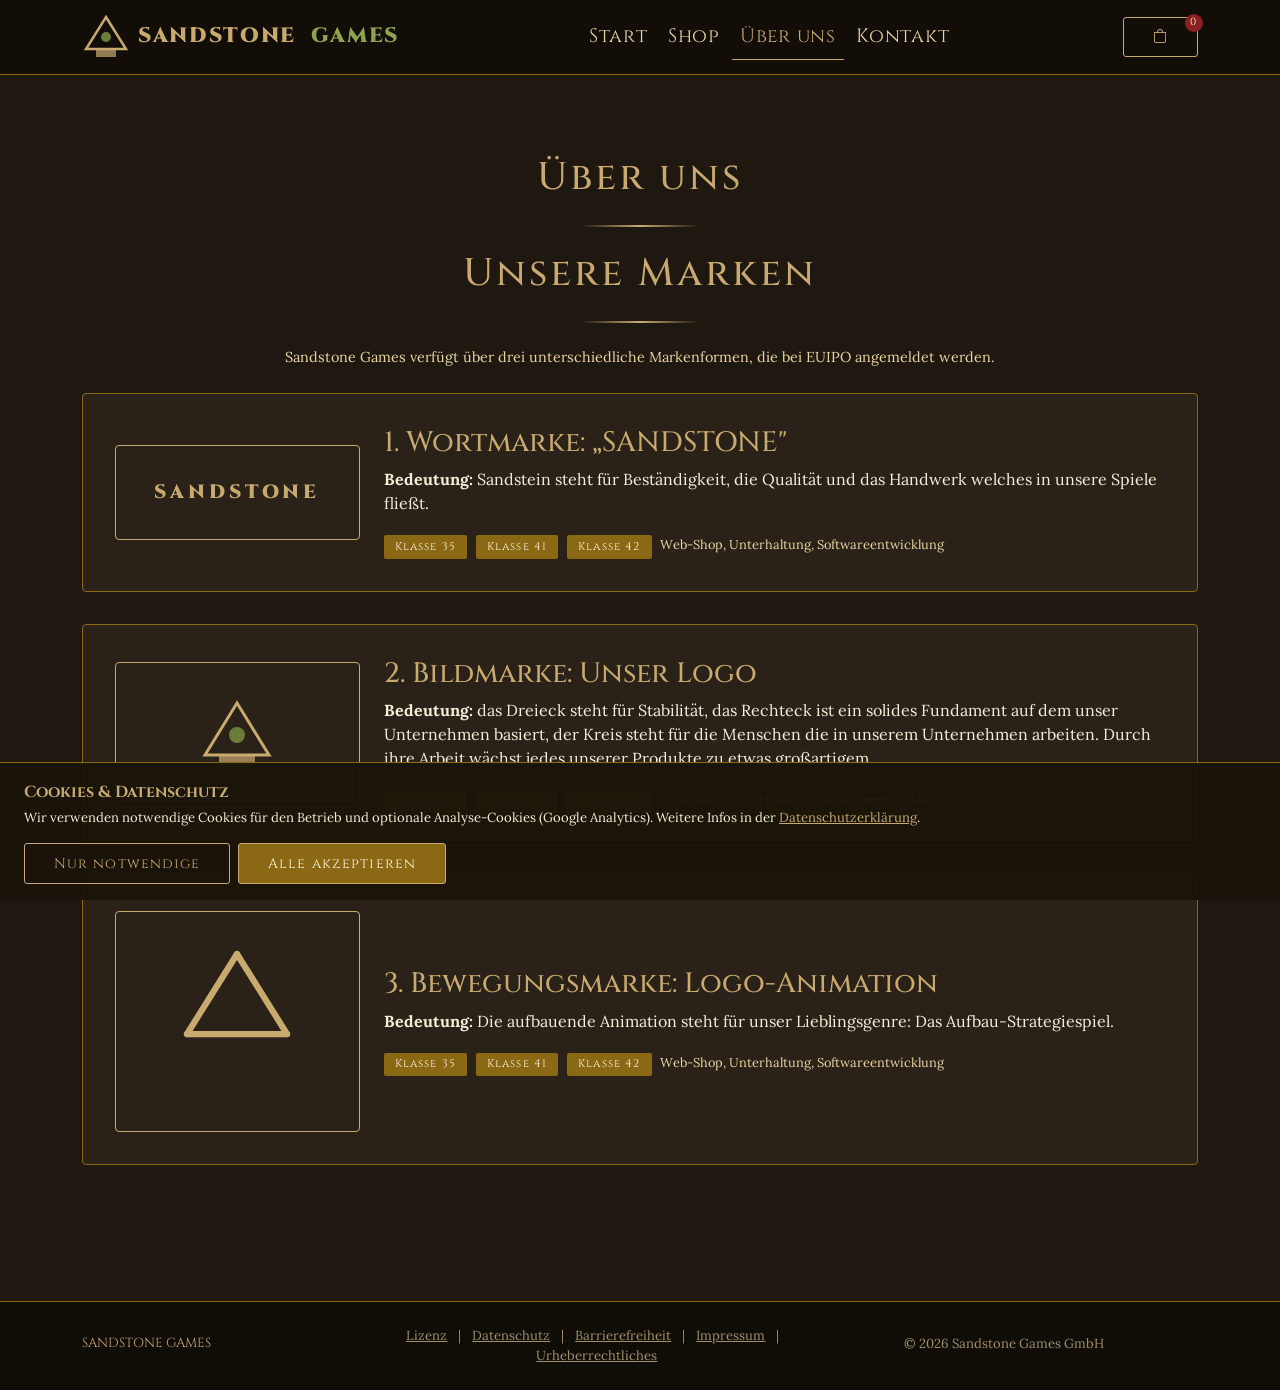
<file: src/pages/about.html>
<!DOCTYPE html>
<html lang="de">
<head>
  <meta charset="UTF-8" />
  <meta name="viewport" content="width=device-width, initial-scale=1.0" />
  <meta name="description" content="Lapis et Lignum – Ein antikes Echtzeit-Strategiespiel von Sandstone Games. Baue dein Imperium, verwalte Ressourcen und führe dein Volk zum Ruhm." />
  <title>Lapis et Lignum – Sandstone Games</title>

  <!-- Bootstrap 5 -->
  <link href="https://cdn.jsdelivr.net/npm/bootstrap@5.3.3/dist/css/bootstrap.min.css" rel="stylesheet" />
  <!-- Bootstrap Icons -->
  <link href="https://cdn.jsdelivr.net/npm/bootstrap-icons@1.11.3/font/bootstrap-icons.css" rel="stylesheet" />
  <!-- Bootstrap JS -->
  <script src="https://cdn.jsdelivr.net/npm/bootstrap@5.3.3/dist/js/bootstrap.bundle.min.js"></script>
  <!-- Google Fonts: Cinzel (display) + Lora (body) -->
  <link href="https://fonts.googleapis.com/css2?family=Cinzel:wght@400;600;700;900&family=Lora:ital,wght@0,400;0,500;0,600;1,400&display=swap" rel="stylesheet" />

  <link rel="stylesheet" href="../style.css" />
</head>
<body>

<!-- Skip to main content (WCAG) -->
<a class="skip-link" href="#main-content">Zum Hauptinhalt springen</a>

<!-- ═══════════════════════════ NAVBAR ═══════════════════════════ -->
<nav class="navbar navbar-expand-lg sticky-top" role="navigation" aria-label="Hauptnavigation">
  <div class="container">
    <!-- Brand / Logo -->
    <a class="navbar-brand d-flex align-items-center gap-2" href="../index.html" aria-label="Sandstone Games – Startseite">
      <!-- Inline SVG logo mark (Wortbildmarke) -->
      <svg class="brand-logo-svg" viewBox="0 0 48 48" fill="none" xmlns="http://www.w3.org/2000/svg" aria-hidden="true" role="img">
        <polygon points="24,4 44,36 4,36" fill="none" stroke="#c8a96e" stroke-width="2.5"/>
        <rect x="14" y="36" width="20" height="8" fill="#c8a96e" opacity=".7"/>
        <circle cx="24" cy="24" r="5" fill="#6b7c3a"/>
      </svg>
      SANDSTONE<span>&nbsp;GAMES</span>
    </a>

    <button class="navbar-toggler border-0" type="button" data-bs-toggle="collapse" data-bs-target="#navMain"
            aria-controls="navMain" aria-expanded="false" aria-label="Navigation öffnen">
      <i class="bi bi-list text-warning fs-4"></i>
    </button>

    <div class="collapse navbar-collapse" id="navMain">
      <ul class="navbar-nav mx-auto gap-1" role="list">
        <li class="nav-item"><a class="nav-link" href="../index.html" id="nav-home">Start</a></li>
        <li class="nav-item"><a class="nav-link" href="shop.html" id="nav-shop">Shop</a></li>
        <li class="nav-item"><a class="nav-link active-nav" href="about.html" id="nav-about">Über uns</a></li>
        <li class="nav-item"><a class="nav-link" href="contact.html" id="nav-contact">Kontakt</a></li>
      </ul>
      <!-- Cart -->
      <div class="d-flex align-items-center gap-3 mt-2 mt-lg-0">
        <a class="btn btn-sm btn-outline-sand position-relative" href="shop.html" aria-label="Warenkorb anzeigen">
          <i class="bi bi-bag"></i>
          <span class="cart-count" id="cart-count" aria-live="polite">0</span>
        </a>
      </div>
    </div>
  </div>
</nav>

<!-- ═══════════════════════════════════════════════════════════════
     PAGE: ABOUT (Aufgabe 3 – Marke)
═══════════════════════════════════════════════════════════════ -->
<main id="main-content">
<div id="page-about" class="page">
  <section aria-labelledby="about-title">
    <div class="container">
      <h1 class="section-title text-center" id="about-title">Über uns</h1>
      <div class="divider"></div>

      <!-- Company Info >
      <div class="row g-4 mb-5 align-items-center">
        <div class="col-md-6">
          <h2 class="section-title" style="font-size:1.5rem;">Sandstone Games GmbH</h2>
          <p>Sandstone Games wurde 2024 in Wien gegründet – ein unabhängiges Studio mit derzeit <strong>7 Mitarbeiterinnen und Mitarbeitern</strong>, das sich dem Aufbau tiefgründiger, atmosphärischer Strategiespiele verschrieben hat.</p>
          <p>Unser erstes Projekt, <em>Lapis et Lignum</em>, schöpft aus der Tradition klassischer Aufbauspiele und verbindet sie mit moderner Spieltechnik und historischer Authentizität.</p>
          <ul class="list-unstyled" style="font-size:.9rem;color:var(--sand-lt);">
            <li><i class="bi bi-geo-alt me-2" aria-hidden="true"></i>Mariahilfer Straße 88, 1070 Wien, Österreich</li>
            <li><i class="bi bi-calendar me-2" aria-hidden="true"></i>Gegründet: 2024</li>
            <li><i class="bi bi-people me-2" aria-hidden="true"></i>7 Mitarbeitende</li>
            <li><i class="bi bi-briefcase me-2" aria-hidden="true"></i>Rechtsform: GmbH</li>
            <li><i class="bi bi-envelope me-2" aria-hidden="true"></i>office@sandstone-games.at</li>
          </ul>
        </div>
        <div class="col-md-6">
          <div class="screenshot-placeholder" style="aspect-ratio:4/3;">STUDIO-FOTO (Eigenproduktion)</div>
        </div>
      </div>

      <hr style="border-color:var(--sand);margin:3rem 0;"-->

      <!-- Marken (Aufgabe 3) -->
      <h2 class="section-title text-center mb-2" id="marken-title">Unsere Marken</h2>
      <div class="divider"></div>
      <p class="text-center mb-4" style="color:var(--sand-lt);font-size:.9rem;">
        Sandstone Games verfügt über drei unterschiedliche Markenformen, die bei EUIPO angemeldet werden.
      </p>

      <!-- Marke 1: Wortmarke -->
      <div class="brand-block">
        <div class="row align-items-center g-4">
          <div class="col-md-3 text-center">
            <div style="background:#2a2218;border:1px solid var(--sand);border-radius:4px;padding:2rem;">
              <p style="font-family:'Cinzel',serif;font-size:1.2rem;font-weight:900;color:var(--sand);letter-spacing:.2em;margin:0;">SANDSTONE</p>
            </div>
          </div>
          <div class="col-md-9">
            <h3 style="font-family:'Cinzel',serif;color:var(--sand);">1. Wortmarke: „SANDSTONE"</h3>
            <p><strong>Bedeutung:</strong> Sandstein steht für Beständigkeit, die Qualität und das Handwerk welches in unsere Spiele fließt.</p>
            <div>
              <span class="nizza-badge">Klasse 35</span>
              <span class="nizza-badge">Klasse 41</span>
              <span class="nizza-badge mt-1">Klasse 42</span>
              <span style="font-size:.8rem;color:var(--sand-lt);">Web-Shop, Unterhaltung, Softwareentwicklung</span>
            </div>
          </div>
        </div>
      </div>

      <!-- Marke 2: Bildmarke -->
      <div class="brand-block">
        <div class="row align-items-center g-4">
          <div class="col-md-3 text-center">
            <div style="background:#2a2218;border:1px solid var(--sand);border-radius:4px;padding:2rem;">
              <svg viewBox="0 0 80 80" fill="none" xmlns="http://www.w3.org/2000/svg" style="width:80px;height:80px;" aria-label="Sandstone Games Bildmarke: Dreieck mit Quader und Kreis">
                <polygon points="40,8 72,60 8,60" fill="none" stroke="#c8a96e" stroke-width="3"/>
                <rect x="22" y="60" width="36" height="12" fill="#c8a96e" opacity=".7"/>
                <circle cx="40" cy="40" r="8" fill="#6b7c3a"/>
              </svg>
            </div>
          </div>
          <div class="col-md-9">
            <h3 style="font-family:'Cinzel',serif;color:var(--sand);">2. Bildmarke: Unser Logo</h3>
            <p><strong>Bedeutung:</strong> das Dreieck steht für Stabilität, das Rechteck ist ein solides Fundament auf dem unser Unternehmen basiert, der Kreis steht für die Menschen die in unserem Unternehmen arbeiten. Durch ihre Arbeit wächst jedes unserer Produkte zu etwas großartigem.</p>
            <div>
              <span class="nizza-badge">Klasse 35</span>
              <span class="nizza-badge">Klasse 41</span>
              <span class="nizza-badge mt-1">Klasse 42</span>
              <span style="font-size:.8rem;color:var(--sand-lt);">Web-Shop, Unterhaltung, Softwareentwicklung</span>
            </div>
          </div>
        </div>
      </div>

      <!-- Marke 3: Bewegungsmarke -->
<div class="brand-block">
  <div class="row align-items-center g-4">
    <div class="col-md-3 text-center">
      <div style="background:#2a2218;border:1px solid var(--sand);border-radius:4px;padding:2rem;display:flex;flex-direction:column;align-items:center;gap:.5rem;">
        <div id="stage" style="position:relative;">
          <svg id="logo-svg" viewBox="0 0 48 48" width="120" height="120" fill="none" xmlns="http://www.w3.org/2000/svg">
            <line id="l-left"  x1="24" y1="4"  x2="24" y2="4"  stroke="#c8a96e" stroke-width="2.5" stroke-linecap="round"/>
            <line id="l-right" x1="24" y1="4"  x2="24" y2="4"  stroke="#c8a96e" stroke-width="2.5" stroke-linecap="round"/>
            <line id="l-base"  x1="4"  y1="36" x2="4"  y2="36" stroke="#c8a96e" stroke-width="2.5" stroke-linecap="round"/>
            <rect id="r-sockel" x="14" y="36" width="20" height="8" fill="#c8a96e" opacity="0"/>
            <circle id="c-dot" cx="24" cy="24" r="0" fill="#6b7c3a"/>
          </svg>
          <button id="rbtn" aria-label="Intro wiederholen" style="margin-top:.5rem;font-family:serif;font-size:10px;letter-spacing:3px;color:#c8a96e;background:transparent;border:1px solid #c8a96e;padding:5px 18px;cursor:pointer;border-radius:2px;opacity:0;">&#8635; REPLAY</button>
        </div>
      </div>
    </div>
    <div class="col-md-9">
      <h3 style="font-family:'Cinzel',serif;color:var(--sand);">3. Bewegungsmarke: Logo-Animation</h3>
      <p><strong>Bedeutung:</strong> Die aufbauende Animation steht für unser Lieblingsgenre: Das Aufbau-Strategiespiel.</p>
      <div>
        <span class="nizza-badge">Klasse 35</span>
        <span class="nizza-badge">Klasse 41</span>
        <span class="nizza-badge mt-1">Klasse 42</span>
        <span style="font-size:.8rem;color:var(--sand-lt);">Web-Shop, Unterhaltung, Softwareentwicklung</span>
      </div>
    </div>
  </div>
</div>

<script>
(function(){
  function lerp(a,b,t){ return a+(b-a)*t; }
  function easeOut(t){ return 1-Math.pow(1-t,3); }
  function easeInOut(t){ return t<0.5?4*t*t*t:1-Math.pow(-2*t+2,3)/2; }

  function animLine(el,x1,y1,x2,y2,dur,delay,ease,cb){
    setTimeout(()=>{
      const sx1=+el.getAttribute('x1'),sy1=+el.getAttribute('y1'),
            sx2=+el.getAttribute('x2'),sy2=+el.getAttribute('y2');
      const s=performance.now();
      (function step(now){
        const p=ease(Math.min((now-s)/dur,1));
        el.setAttribute('x1',lerp(sx1,x1,p));
        el.setAttribute('y1',lerp(sy1,y1,p));
        el.setAttribute('x2',lerp(sx2,x2,p));
        el.setAttribute('y2',lerp(sy2,y2,p));
        if(p<1) requestAnimationFrame(step); else if(cb) cb();
      })(performance.now());
    },delay);
  }

  function animAttr(el,attr,from,to,dur,delay,ease,cb){
    setTimeout(()=>{
      const s=performance.now();
      (function step(now){
        const p=ease(Math.min((now-s)/dur,1));
        el.setAttribute(attr,lerp(from,to,p));
        if(p<1) requestAnimationFrame(step); else if(cb) cb();
      })(performance.now());
    },delay);
  }

  function fade(el,to,dur,delay,cb){
    setTimeout(()=>{
      const from=parseFloat(el.style.opacity||0);
      const s=performance.now();
      (function step(now){
        const p=Math.min((now-s)/dur,1);
        el.style.opacity=lerp(from,to,p);
        if(p<1) requestAnimationFrame(step); else if(cb) cb();
      })(performance.now());
    },delay);
  }

  function reset(){
    document.getElementById('l-left').setAttribute('x1',24);  document.getElementById('l-left').setAttribute('y1',4);
    document.getElementById('l-left').setAttribute('x2',24);  document.getElementById('l-left').setAttribute('y2',4);
    document.getElementById('l-right').setAttribute('x1',24); document.getElementById('l-right').setAttribute('y1',4);
    document.getElementById('l-right').setAttribute('x2',24); document.getElementById('l-right').setAttribute('y2',4);
    document.getElementById('l-base').setAttribute('x1',4);   document.getElementById('l-base').setAttribute('y1',36);
    document.getElementById('l-base').setAttribute('x2',4);   document.getElementById('l-base').setAttribute('y2',36);
    document.getElementById('r-sockel').setAttribute('opacity',0);
    document.getElementById('c-dot').setAttribute('r',0);
    document.getElementById('rbtn').style.opacity=0;
  }

  function run(){
    reset();
    animLine(document.getElementById('l-left'),  4,36,24,4, 500,100,easeOut);
    animLine(document.getElementById('l-right'),44,36,24,4, 500,100,easeOut);
    animLine(document.getElementById('l-base'),  4,36,44,36, 400,500,easeInOut,()=>{
      fade(document.getElementById('r-sockel'),0.7,300,0,()=>{
        animAttr(document.getElementById('c-dot'),'r',0,5,400,100,easeOut,()=>{
          fade(document.getElementById('rbtn'),1,400,300);
        });
      });
    });
  }

  document.getElementById('rbtn').addEventListener('click',run);
  setTimeout(run,400);
})();
</script>
  </section>
</div><!-- /page-about -->

</main><!-- /main-content -->


<!-- ═══════════════════════════════════════════════════════════════
     FOOTER
═══════════════════════════════════════════════════════════════ -->
<footer role="contentinfo" class="py-4 mt-4">
  <div class="container">
    <div class="row g-3 align-items-center">
      <div class="col-md-3">
        <p class="mb-1" style="font-family:'Cinzel',serif;color:var(--sand);">SANDSTONE GAMES</p>
      </div>
      <div class="col-md-5 text-md-center">
        <nav aria-label="Footer-Navigation">
          <a href="license.html" class="me-2">Lizenz</a> |
          <a href="privacy.html" class="mx-2">Datenschutz</a> |
          <a href="accessibility.html" class="mx-2">Barrierefreiheit</a> |
          <a href="imprint.html" class="mx-2">Impressum</a> |
          <a href="media-used.html" class="ms-2">Urheberrechtliches</a>
        </nav>
      </div>
      <div class="col-md-3 text-md-end">
        <p class="mb-1">© 2026 Sandstone Games GmbH</p>
      </div>
    </div>
  </div>
</footer>


<!-- ═══════════════════════════════════════════════════════════════
     COOKIE BANNER
═══════════════════════════════════════════════════════════════ -->
<div id="cookie-banner" role="dialog" aria-labelledby="cookie-title" aria-describedby="cookie-desc">
  <div class="d-flex flex-wrap align-items-center gap-3">
    <div class="flex-grow-1">
      <strong id="cookie-title" style="font-family:'Cinzel',serif;color:var(--sand);">Cookies & Datenschutz</strong>
      <p id="cookie-desc" class="mb-0 mt-1" style="font-size:.82rem;">
        Wir verwenden notwendige Cookies für den Betrieb und optionale Analyse-Cookies (Google Analytics).
        Weitere Infos in der <a href="privacy.html" onclick="hideCookieBanner();">Datenschutzerklärung</a>.
      </p>
    </div>
    <div class="d-flex gap-2 flex-shrink-0">
      <button class="btn btn-sm btn-outline-sand" onclick="rejectCookies()" aria-label="Nur notwendige Cookies akzeptieren">Nur notwendige</button>
      <button class="btn btn-sm btn-sand" onclick="acceptCookies()" aria-label="Alle Cookies akzeptieren">Alle akzeptieren</button>
    </div>
  </div>
</div>

<!-- Toast -->
<div class="toast-container position-fixed bottom-0 end-0 p-3">
  <div id="main-toast" class="toast align-items-center text-bg-dark border border-warning" role="alert" aria-live="assertive" aria-atomic="true">
    <div class="d-flex">
      <div class="toast-body" id="toast-msg">Nachricht</div>
      <button type="button" class="btn-close btn-close-white me-2 m-auto" data-bs-dismiss="toast" aria-label="Schließen"></button>
    </div>
  </div>
</div>


<!-- script at the end so js loads after rest of the page -->
<script src="../main.js"></script>
</body>
</html>
</file>
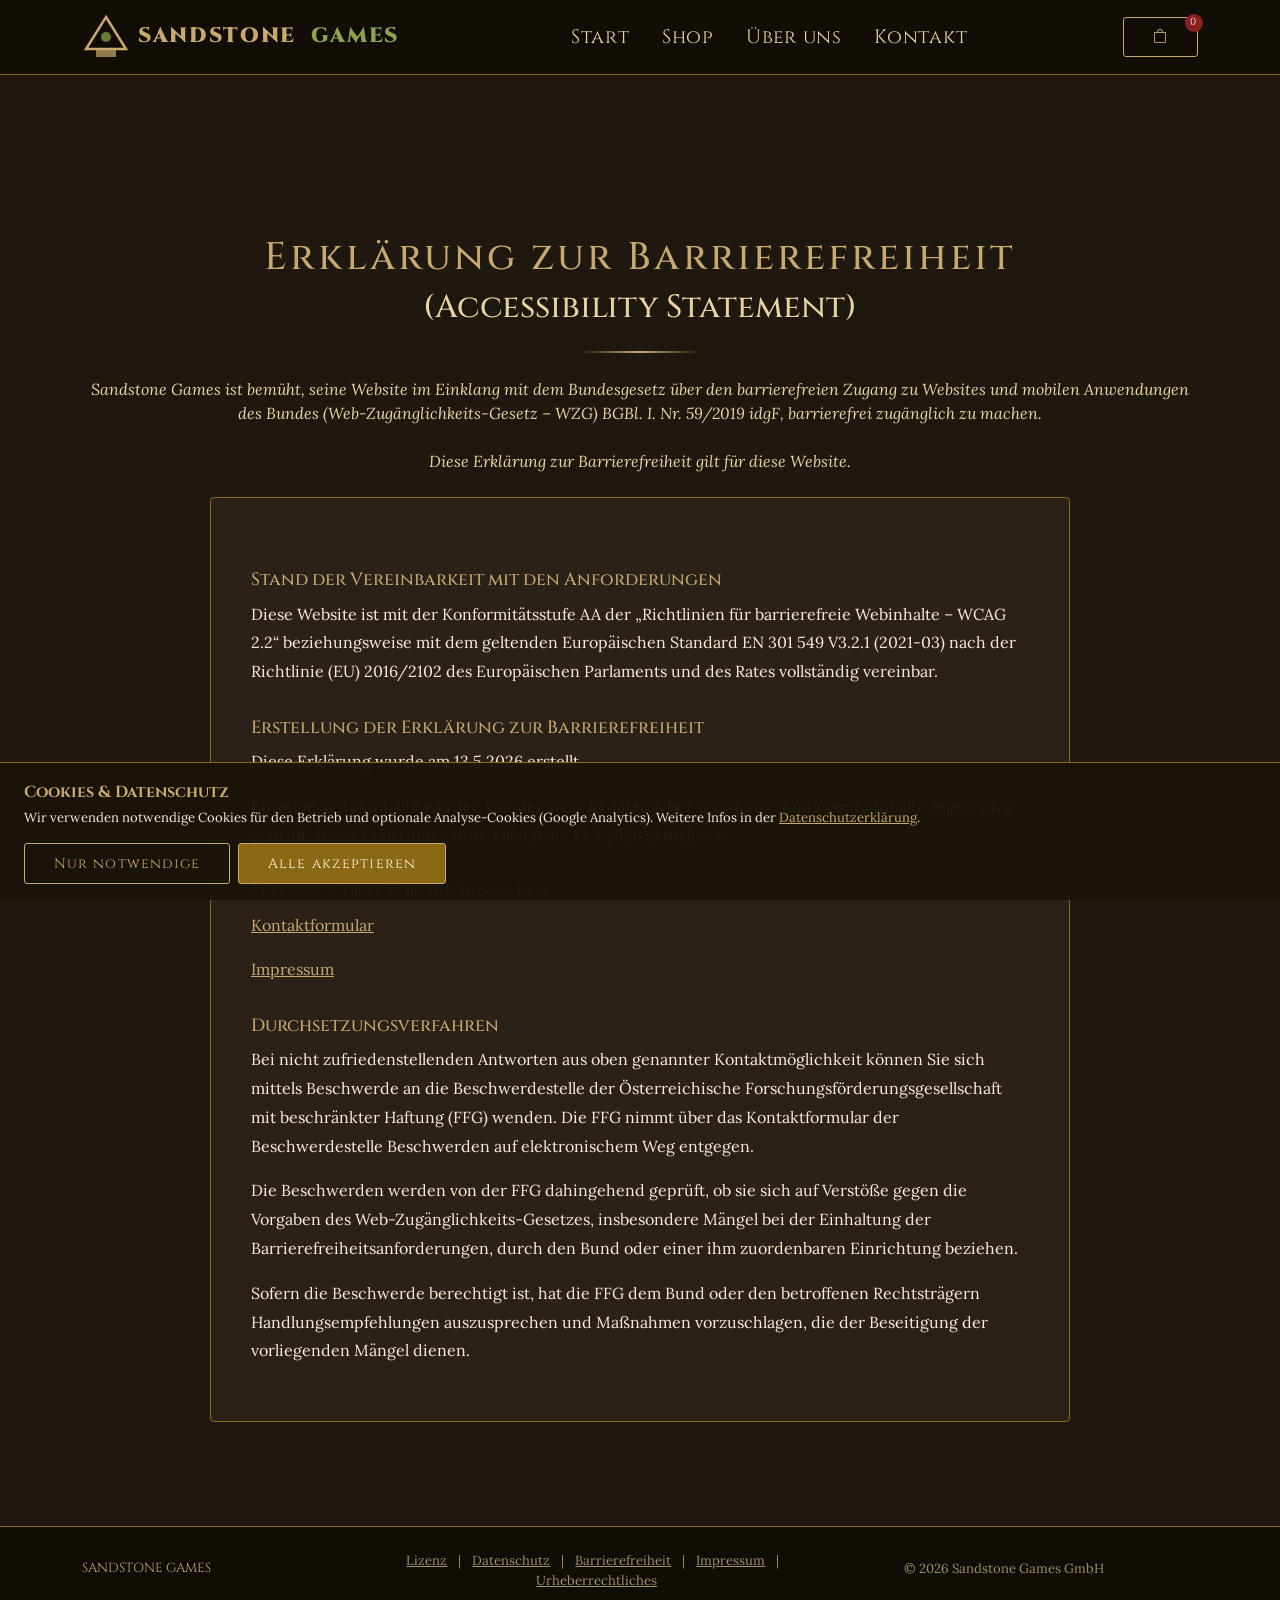
<file: src/pages/accessibility.html>
<!DOCTYPE html>
<html lang="de">

<head>
    <meta charset="UTF-8" />
    <meta name="viewport" content="width=device-width, initial-scale=1.0" />
    <meta name="description"
        content="Lapis et Lignum – Ein antikes Echtzeit-Strategiespiel von Sandstone Games. Baue dein Imperium, verwalte Ressourcen und führe dein Volk zum Ruhm." />
    <title>Lapis et Lignum – Sandstone Games</title>

    <!-- Bootstrap 5 -->
    <link href="https://cdn.jsdelivr.net/npm/bootstrap@5.3.3/dist/css/bootstrap.min.css" rel="stylesheet" />
    <!-- Bootstrap Icons -->
    <link href="https://cdn.jsdelivr.net/npm/bootstrap-icons@1.11.3/font/bootstrap-icons.css" rel="stylesheet" />
    <!-- Bootstrap JS -->
    <script src="https://cdn.jsdelivr.net/npm/bootstrap@5.3.3/dist/js/bootstrap.bundle.min.js"></script>
    <!-- Google Fonts: Cinzel (display) + Lora (body) -->
    <link
        href="https://fonts.googleapis.com/css2?family=Cinzel:wght@400;600;700;900&family=Lora:ital,wght@0,400;0,500;0,600;1,400&display=swap"
        rel="stylesheet" />

    <link rel="stylesheet" href="../style.css" />
</head>

<body>

    <!-- Skip to main content (WCAG) -->
    <a class="skip-link" href="#main-content">Zum Hauptinhalt springen</a>

    <!-- ═══════════════════════════ NAVBAR ═══════════════════════════ -->
    <nav class="navbar navbar-expand-lg sticky-top" role="navigation" aria-label="Hauptnavigation">
        <div class="container">
            <!-- Brand / Logo -->
            <a class="navbar-brand d-flex align-items-center gap-2" href="../index.html"
                aria-label="Sandstone Games – Startseite">
                <!-- Inline SVG logo mark (Wortbildmarke) -->
                <svg class="brand-logo-svg" viewBox="0 0 48 48" fill="none" xmlns="http://www.w3.org/2000/svg"
                    aria-hidden="true" role="img">
                    <polygon points="24,4 44,36 4,36" fill="none" stroke="#c8a96e" stroke-width="2.5" />
                    <rect x="14" y="36" width="20" height="8" fill="#c8a96e" opacity=".7" />
                    <circle cx="24" cy="24" r="5" fill="#6b7c3a" />
                </svg>
                SANDSTONE<span>&nbsp;GAMES</span>
            </a>

            <button class="navbar-toggler border-0" type="button" data-bs-toggle="collapse" data-bs-target="#navMain"
                aria-controls="navMain" aria-expanded="false" aria-label="Navigation öffnen">
                <i class="bi bi-list text-warning fs-4"></i>
            </button>

            <div class="collapse navbar-collapse" id="navMain">
                <ul class="navbar-nav mx-auto gap-3" role="list">
                    <li class="nav-item"><a class="nav-link" href="../index.html" id="nav-home">Start</a></li>
                    <li class="nav-item"><a class="nav-link" href="shop.html" id="nav-shop">Shop</a></li>
                    <li class="nav-item"><a class="nav-link" href="about.html" id="nav-about">Über uns</a></li>
                    <li class="nav-item"><a class="nav-link" href="contact.html" id="nav-contact">Kontakt</a></li>
                </ul>
                <!-- Cart -->
                <div class="d-flex align-items-center gap-3 mt-2 mt-lg-0">
                    <a class="btn btn-sm btn-outline-sand position-relative" href="shop.html" aria-label="Warenkorb anzeigen">
                        <i class="bi bi-bag"></i>
                        <span class="cart-count" id="cart-count" aria-live="polite">0</span>
                </a>
                </div>
            </div>
        </div>
    </nav>



    <!-- ═══════════════════════════════════════════════════════════════
     PAGE: BARRIEREFREIHEIT (Aufgabe 1)
═══════════════════════════════════════════════════════════════ -->
    <main id="main-content">
        <div id="page-accessibility" class="page">
            <section aria-labelledby="a11y-title">
                <div class="container" style="padding-top:5rem;">
                    <h1 class="section-title text-center" id="a11y-title">Erklärung zur Barrierefreiheit</h1>
                    <h2 class="text-center" style="color:var(--sand-lt);">(Accessibility Statement)</h2>
                    <div class="divider"></div>
                    <p class="text-center mb-4" style="color:var(--sand-lt);font-style:italic;">Sandstone Games ist bemüht, seine Website im Einklang mit dem
                        Bundesgesetz über den barrierefreien Zugang zu Websites und mobilen Anwendungen des Bundes
                        (Web-Zugänglichkeits-Gesetz – WZG) BGBl. I. Nr. 59/2019 idgF, barrierefrei zugänglich zu machen.
                    </p>
                    <p class="text-center mb-4" style="color:var(--sand-lt);font-style:italic;">Diese Erklärung zur
                        Barrierefreiheit gilt für diese Website.</p>
                    <div class="legal-box legal-content">



                        <h3>Stand der Vereinbarkeit mit den Anforderungen</h3>
                        <p>Diese Website ist mit der Konformitätsstufe AA der
                            „Richtlinien
                            für barrierefreie Webinhalte – WCAG 2.2“ beziehungsweise mit dem geltenden Europäischen
                            Standard
                            EN 301 549 V3.2.1 (2021-03) nach der Richtlinie (EU) 2016/2102 des Europäischen Parlaments
                            und
                            des Rates vollständig vereinbar.</p>

                        <h3>Erstellung der Erklärung zur Barrierefreiheit</h3>
                        <p>Diese Erklärung wurde am 13.5.2026 erstellt.</p>
                        <p>Einzelne Seiteninhalte werden von der Web-Redaktion bei Veröffentlichung neuer Inhalte
                            regelmäßig geprüft.

                            Diese Erklärung wurde zuletzt am 13.5.2026 aktualisiert.</p>

                        <h3>Feedback und Kontaktangaben</h3>
                        <p><a href="contact.html">Kontaktformular</a></p>
                        <p><a href="imprint.html">Impressum</a></p>

                        <h3>Durchsetzungsverfahren</h3>
                        <p>Bei nicht zufriedenstellenden Antworten aus oben genannter Kontaktmöglichkeit können Sie sich
                            mittels Beschwerde an die Beschwerdestelle der Österreichische
                            Forschungsförderungsgesellschaft mit beschränkter Haftung (FFG) wenden. Die FFG nimmt über
                            das Kontaktformular der Beschwerdestelle Beschwerden auf elektronischem Weg entgegen.
                        <p>
                            Die Beschwerden werden von der FFG dahingehend geprüft, ob sie sich auf Verstöße gegen die
                            Vorgaben des Web-Zugänglichkeits-Gesetzes, insbesondere Mängel bei der Einhaltung der
                            Barrierefreiheitsanforderungen, durch den Bund oder einer ihm zuordenbaren Einrichtung
                            beziehen.
                        </p>
                        <p>
                            Sofern die Beschwerde berechtigt ist, hat die FFG dem Bund oder den betroffenen
                            Rechtsträgern Handlungsempfehlungen auszusprechen und Maßnahmen vorzuschlagen, die der
                            Beseitigung der vorliegenden Mängel dienen.</p>

                    </div>
                </div>
            </section>
        </div><!-- /page-accessibility -->


    </main><!-- /main-content -->


    <!-- ═══════════════════════════════════════════════════════════════
     FOOTER
═══════════════════════════════════════════════════════════════ -->
    <footer role="contentinfo" class="py-4 mt-4">
  <div class="container">
    <div class="row g-3 align-items-center">
      <div class="col-md-3">
        <p class="mb-1" style="font-family:'Cinzel',serif;color:var(--sand);">SANDSTONE GAMES</p>
      </div>
      <div class="col-md-5 text-md-center">
        <nav aria-label="Footer-Navigation">
          <a href="license.html" class="me-2">Lizenz</a> |
          <a href="privacy.html" class="mx-2">Datenschutz</a> |
          <a href="accessibility.html" class="mx-2">Barrierefreiheit</a> |
          <a href="imprint.html" class="mx-2">Impressum</a> |
          <a href="media-used.html" class="ms-2">Urheberrechtliches</a>
        </nav>
      </div>
      <div class="col-md-3 text-md-end">
        <p class="mb-1">© 2026 Sandstone Games GmbH</p>
      </div>
    </div>
  </div>
</footer>


    <!-- ═══════════════════════════════════════════════════════════════
     COOKIE BANNER
═══════════════════════════════════════════════════════════════ -->
    <div id="cookie-banner" role="dialog" aria-labelledby="cookie-title" aria-describedby="cookie-desc">
        <div class="d-flex flex-wrap align-items-center gap-3">
            <div class="flex-grow-1">
                <strong id="cookie-title" style="font-family:'Cinzel',serif;color:var(--sand);">Cookies &
                    Datenschutz</strong>
                <p id="cookie-desc" class="mb-0 mt-1" style="font-size:.82rem;">
                    Wir verwenden notwendige Cookies für den Betrieb und optionale Analyse-Cookies (Google Analytics).
                    Weitere Infos in der <a href="privacy.html" onclick="hideCookieBanner();">Datenschutzerklärung</a>.
                </p>
            </div>
            <div class="d-flex gap-2 flex-shrink-0">
                <button class="btn btn-sm btn-outline-sand" onclick="rejectCookies()"
                    aria-label="Nur notwendige Cookies akzeptieren">Nur notwendige</button>
                <button class="btn btn-sm btn-sand" onclick="acceptCookies()" aria-label="Alle Cookies akzeptieren">Alle
                    akzeptieren</button>
            </div>
        </div>
    </div>

    <!-- Toast -->
    <div class="toast-container position-fixed bottom-0 end-0 p-3">
        <div id="main-toast" class="toast align-items-center text-bg-dark border border-warning" role="alert"
            aria-live="assertive" aria-atomic="true">
            <div class="d-flex">
                <div class="toast-body" id="toast-msg">Nachricht</div>
                <button type="button" class="btn-close btn-close-white me-2 m-auto" data-bs-dismiss="toast"
                    aria-label="Schließen"></button>
            </div>
        </div>
    </div>


    <!-- script at the end so js loads after rest of the page -->
    <script src="../main.js"></script>
</body>

</html>
</file>
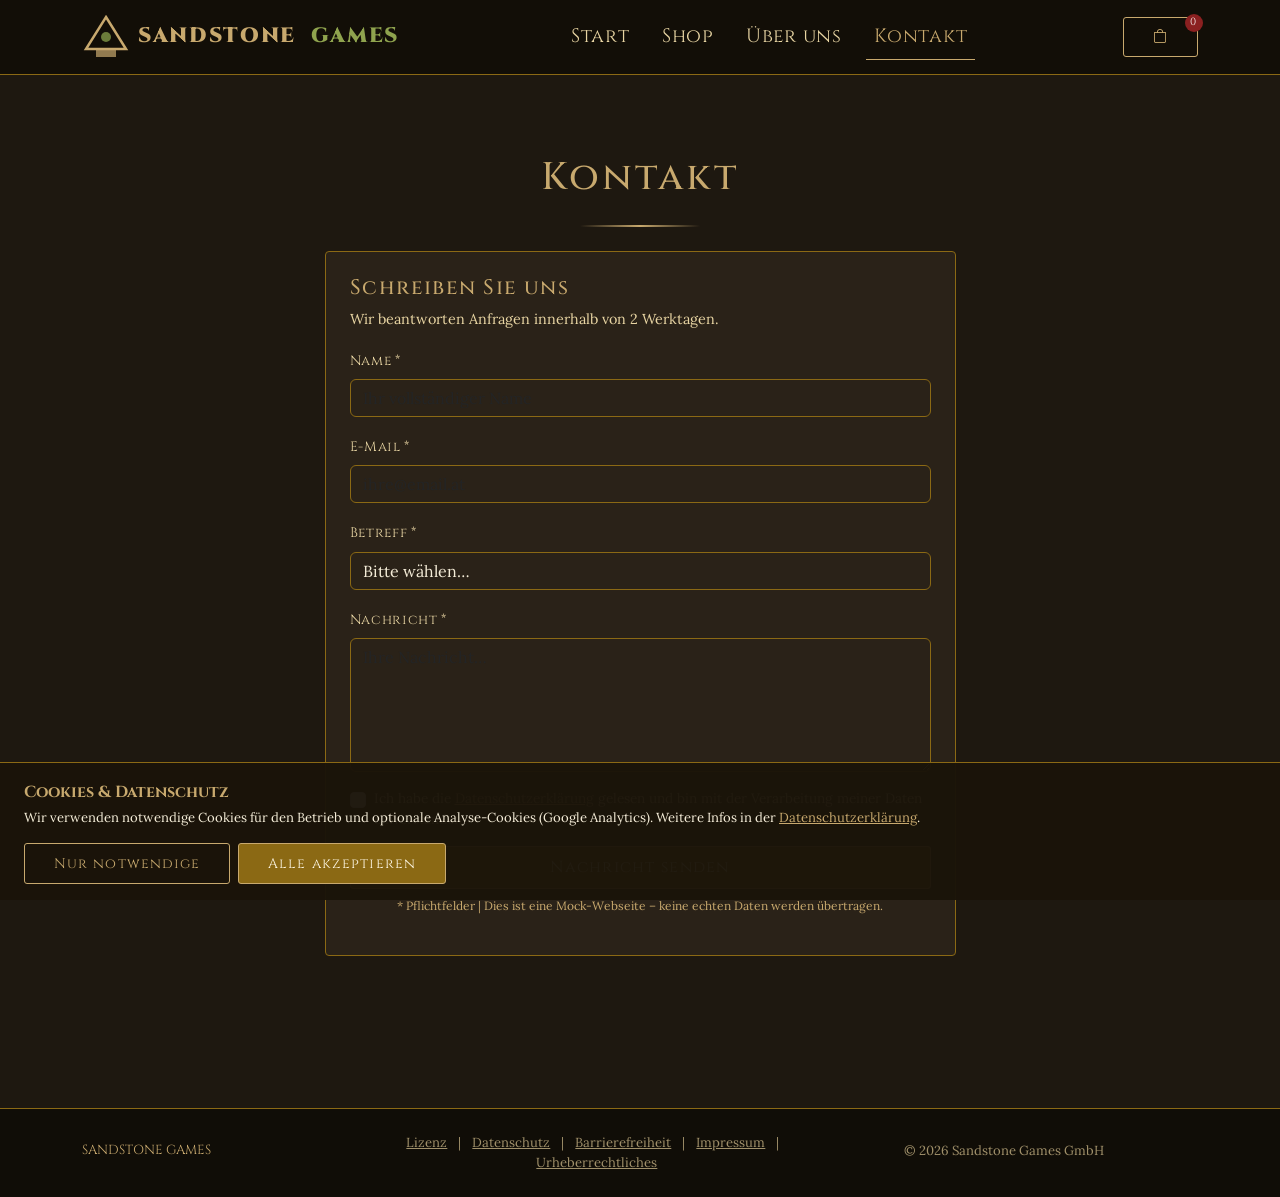
<file: src/pages/contact.html>
<!DOCTYPE html>
<html lang="de">
<head>
  <meta charset="UTF-8" />
  <meta name="viewport" content="width=device-width, initial-scale=1.0" />
  <meta name="description" content="Lapis et Lignum – Ein antikes Echtzeit-Strategiespiel von Sandstone Games. Baue dein Imperium, verwalte Ressourcen und führe dein Volk zum Ruhm." />
  <title>Lapis et Lignum – Sandstone Games</title>

  <!-- Bootstrap 5 -->
  <link href="https://cdn.jsdelivr.net/npm/bootstrap@5.3.3/dist/css/bootstrap.min.css" rel="stylesheet" />
  <!-- Bootstrap Icons -->
  <link href="https://cdn.jsdelivr.net/npm/bootstrap-icons@1.11.3/font/bootstrap-icons.css" rel="stylesheet" />
  <!-- Bootstrap JS -->
  <script src="https://cdn.jsdelivr.net/npm/bootstrap@5.3.3/dist/js/bootstrap.bundle.min.js"></script>
  <!-- Google Fonts: Cinzel (display) + Lora (body) -->
  <link href="https://fonts.googleapis.com/css2?family=Cinzel:wght@400;600;700;900&family=Lora:ital,wght@0,400;0,500;0,600;1,400&display=swap" rel="stylesheet" />

  <link rel="stylesheet" href="../style.css" />
</head>
<body>

<!-- Skip to main content (WCAG) -->
<a class="skip-link" href="#main-content">Zum Hauptinhalt springen</a>

<!-- ═══════════════════════════ NAVBAR ═══════════════════════════ -->
<nav class="navbar navbar-expand-lg sticky-top" role="navigation" aria-label="Hauptnavigation">
  <div class="container">
    <!-- Brand / Logo -->
    <a class="navbar-brand d-flex align-items-center gap-2" href="../index.html" aria-label="Sandstone Games – Startseite">
      <!-- Inline SVG logo mark (Wortbildmarke) -->
      <svg class="brand-logo-svg" viewBox="0 0 48 48" fill="none" xmlns="http://www.w3.org/2000/svg" aria-hidden="true" role="img">
        <polygon points="24,4 44,36 4,36" fill="none" stroke="#c8a96e" stroke-width="2.5"/>
        <rect x="14" y="36" width="20" height="8" fill="#c8a96e" opacity=".7"/>
        <circle cx="24" cy="24" r="5" fill="#6b7c3a"/>
      </svg>
      SANDSTONE<span>&nbsp;GAMES</span>
    </a>

    <button class="navbar-toggler border-0" type="button" data-bs-toggle="collapse" data-bs-target="#navMain"
            aria-controls="navMain" aria-expanded="false" aria-label="Navigation öffnen">
      <i class="bi bi-list text-warning fs-4"></i>
    </button>

    <div class="collapse navbar-collapse" id="navMain">
      <ul class="navbar-nav mx-auto gap-3" role="list">
        <li class="nav-item"><a class="nav-link" href="../index.html" id="nav-home">Start</a></li>
        <li class="nav-item"><a class="nav-link" href="shop.html" id="nav-shop">Shop</a></li>
        <li class="nav-item"><a class="nav-link" href="about.html" id="nav-about">Über uns</a></li>
        <li class="nav-item"><a class="nav-link active-nav" href="contact.html" id="nav-contact">Kontakt</a></li>
      </ul>
      <!-- Cart -->
      <div class="d-flex align-items-center gap-3 mt-2 mt-lg-0">
        <a class="btn btn-sm btn-outline-sand position-relative" href="shop.html" aria-label="Warenkorb anzeigen">
          <i class="bi bi-bag"></i>
          <span class="cart-count" id="cart-count" aria-live="polite">0</span>
        </a>
      </div>
    </div>
  </div>
</nav>


<!-- ═══════════════════════════════════════════════════════════════
     PAGE: KONTAKT
═══════════════════════════════════════════════════════════════ -->
<main id="main-content">
<div >
  <section aria-labelledby="contact-title">
    <div class="container">
      <h1 class="section-title text-center" id="contact-title">Kontakt</h1>
      <div class="divider"></div>

      <div class="row g-5 mb-5">
        <!-- Contact Form -->
        <div class="col-md-7 mx-auto">
          <div class="card-stone p-4">
            <h2 class="section-title" style="font-size:1.3rem;">Schreiben Sie uns</h2>
            <p style="font-size:.9rem;color:var(--sand-lt);">Wir beantworten Anfragen innerhalb von 2 Werktagen.</p>
            <form onsubmit="submitForm(event)" novalidate aria-label="Kontaktformular">
              <div class="mb-3">
                <label for="contact-name" class="form-label">Name *</label>
                <input type="text" class="form-control" id="contact-name" name="name" required autocomplete="name" aria-required="true" placeholder="Ihr vollständiger Name" />
              </div>
              <div class="mb-3">
                <label for="contact-email" class="form-label">E-Mail *</label>
                <input type="email" class="form-control" id="contact-email" name="email" required autocomplete="email" aria-required="true" placeholder="ihre@email.at" />
              </div>
              <div class="mb-3">
                <label for="contact-subject" class="form-label">Betreff *</label>
                <select class="form-select" id="contact-subject" name="subject" required aria-required="true">
                  <option value="" disabled selected>Bitte wählen…</option>
                  <option>Technischer Support</option>
                  <option>Kaufanfrage / Lizenz</option>
                  <option>Presse / Medien</option>
                  <option>Datenschutz</option>
                  <option>Sonstiges</option>
                </select>
              </div>
              <div class="mb-3">
                <label for="contact-msg" class="form-label">Nachricht *</label>
                <textarea class="form-control" id="contact-msg" name="message" rows="5" required aria-required="true" placeholder="Ihre Nachricht…"></textarea>
              </div>
              <div class="mb-3 form-check">
                <input type="checkbox" class="form-check-input" id="privacy-check" required aria-required="true" />
                <label class="form-check-label" for="privacy-check" style="font-size:.85rem;color:var(--sand-lt);">
                  Ich habe die <a href="#" onclick="showPage('privacy')">Datenschutzerklärung</a> gelesen und bin mit der Verarbeitung meiner Daten einverstanden. *
                </label>
              </div>
              <button type="submit" class="btn btn-sand w-100">Nachricht senden</button>
              <p class="mt-2 text-center" style="font-size:.75rem;color:var(--sand);">* Pflichtfelder | Dies ist eine Mock-Webseite – keine echten Daten werden übertragen.</p>
            </form>
          </div>
        </div>

      </div>
    </div>
  </section>
</div><!-- /page-contact -->

</main><!-- /main-content -->


<!-- ═══════════════════════════════════════════════════════════════
     FOOTER
═══════════════════════════════════════════════════════════════ -->
<footer role="contentinfo" class="py-4 mt-4">
  <div class="container">
    <div class="row g-3 align-items-center">
      <div class="col-md-3">
        <p class="mb-1" style="font-family:'Cinzel',serif;color:var(--sand);">SANDSTONE GAMES</p>
      </div>
      <div class="col-md-5 text-md-center">
        <nav aria-label="Footer-Navigation">
          <a href="license.html" class="me-2">Lizenz</a> |
          <a href="privacy.html" class="mx-2">Datenschutz</a> |
          <a href="accessibility.html" class="mx-2">Barrierefreiheit</a> |
          <a href="imprint.html" class="mx-2">Impressum</a> |
          <a href="media-used.html" class="ms-2">Urheberrechtliches</a>
        </nav>
      </div>
      <div class="col-md-3 text-md-end">
        <p class="mb-1">© 2026 Sandstone Games GmbH</p>
      </div>
    </div>
  </div>
</footer>


<!-- ═══════════════════════════════════════════════════════════════
     COOKIE BANNER
═══════════════════════════════════════════════════════════════ -->
<div id="cookie-banner" role="dialog" aria-labelledby="cookie-title" aria-describedby="cookie-desc">
  <div class="d-flex flex-wrap align-items-center gap-3">
    <div class="flex-grow-1">
      <strong id="cookie-title" style="font-family:'Cinzel',serif;color:var(--sand);">Cookies & Datenschutz</strong>
      <p id="cookie-desc" class="mb-0 mt-1" style="font-size:.82rem;">
        Wir verwenden notwendige Cookies für den Betrieb und optionale Analyse-Cookies (Google Analytics).
        Weitere Infos in der <a href="privacy.html" onclick="hideCookieBanner();">Datenschutzerklärung</a>.
      </p>
    </div>
    <div class="d-flex gap-2 flex-shrink-0">
      <button class="btn btn-sm btn-outline-sand" onclick="rejectCookies()" aria-label="Nur notwendige Cookies akzeptieren">Nur notwendige</button>
      <button class="btn btn-sm btn-sand" onclick="acceptCookies()" aria-label="Alle Cookies akzeptieren">Alle akzeptieren</button>
    </div>
  </div>
</div>

<!-- Toast -->
<div class="toast-container position-fixed bottom-0 end-0 p-3">
  <div id="main-toast" class="toast align-items-center text-bg-dark border border-warning" role="alert" aria-live="assertive" aria-atomic="true">
    <div class="d-flex">
      <div class="toast-body" id="toast-msg">Nachricht</div>
      <button type="button" class="btn-close btn-close-white me-2 m-auto" data-bs-dismiss="toast" aria-label="Schließen"></button>
    </div>
  </div>
</div>


<!-- script at the end so js loads after rest of the page -->
<script src="../main.js"></script>
</body>
</html>
</file>
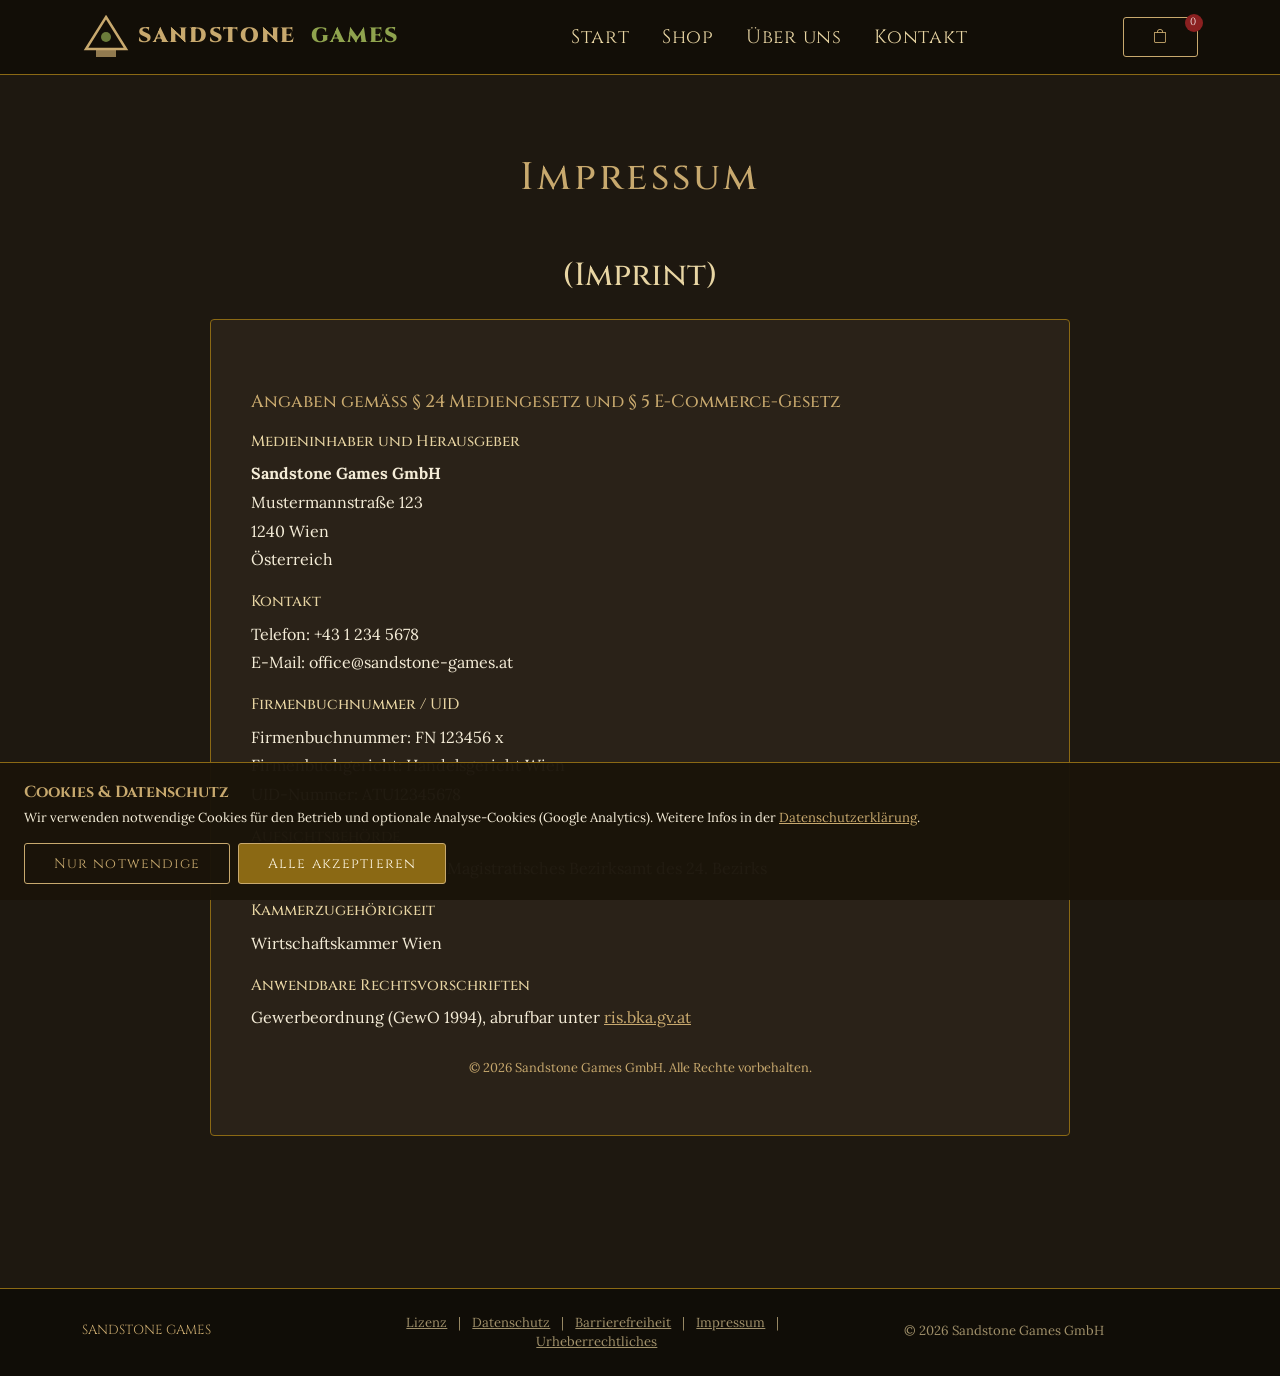
<file: src/pages/imprint.html>
<!DOCTYPE html>
<html lang="de">
<head>
  <meta charset="UTF-8" />
  <meta name="viewport" content="width=device-width, initial-scale=1.0" />
  <meta name="description" content="Lapis et Lignum – Ein antikes Echtzeit-Strategiespiel von Sandstone Games. Baue dein Imperium, verwalte Ressourcen und führe dein Volk zum Ruhm." />
  <title>Lapis et Lignum – Sandstone Games</title>

  <!-- Bootstrap 5 -->
  <link href="https://cdn.jsdelivr.net/npm/bootstrap@5.3.3/dist/css/bootstrap.min.css" rel="stylesheet" />
  <!-- Bootstrap Icons -->
  <link href="https://cdn.jsdelivr.net/npm/bootstrap-icons@1.11.3/font/bootstrap-icons.css" rel="stylesheet" />
  <!-- Bootstrap JS -->
  <script src="https://cdn.jsdelivr.net/npm/bootstrap@5.3.3/dist/js/bootstrap.bundle.min.js"></script>
  <!-- Google Fonts: Cinzel (display) + Lora (body) -->
  <link href="https://fonts.googleapis.com/css2?family=Cinzel:wght@400;600;700;900&family=Lora:ital,wght@0,400;0,500;0,600;1,400&display=swap" rel="stylesheet" />

  <link rel="stylesheet" href="../style.css" />
</head>
<body>

<!-- Skip to main content (WCAG) -->
<a class="skip-link" href="#main-content">Zum Hauptinhalt springen</a>

<!-- ═══════════════════════════ NAVBAR ═══════════════════════════ -->
<nav class="navbar navbar-expand-lg sticky-top" role="navigation" aria-label="Hauptnavigation">
  <div class="container">
    <!-- Brand / Logo -->
    <a class="navbar-brand d-flex align-items-center gap-2" href="../index.html" aria-label="Sandstone Games – Startseite">
      <!-- Inline SVG logo mark (Wortbildmarke) -->
      <svg class="brand-logo-svg" viewBox="0 0 48 48" fill="none" xmlns="http://www.w3.org/2000/svg" aria-hidden="true" role="img">
        <polygon points="24,4 44,36 4,36" fill="none" stroke="#c8a96e" stroke-width="2.5"/>
        <rect x="14" y="36" width="20" height="8" fill="#c8a96e" opacity=".7"/>
        <circle cx="24" cy="24" r="5" fill="#6b7c3a"/>
      </svg>
      SANDSTONE<span>&nbsp;GAMES</span>
    </a>

    <button class="navbar-toggler border-0" type="button" data-bs-toggle="collapse" data-bs-target="#navMain"
            aria-controls="navMain" aria-expanded="false" aria-label="Navigation öffnen">
      <i class="bi bi-list text-warning fs-4"></i>
    </button>

    <div class="collapse navbar-collapse" id="navMain">
      <ul class="navbar-nav mx-auto gap-3" role="list">
        <li class="nav-item"><a class="nav-link" href="../index.html" id="nav-home">Start</a></li>
        <li class="nav-item"><a class="nav-link" href="shop.html" id="nav-shop">Shop</a></li>
        <li class="nav-item"><a class="nav-link" href="about.html" id="nav-about">Über uns</a></li>
        <li class="nav-item"><a class="nav-link" href="contact.html" id="nav-contact">Kontakt</a></li>
      </ul>
      <!-- Cart -->
      <div class="d-flex align-items-center gap-3 mt-2 mt-lg-0">
        <a class="btn btn-sm btn-outline-sand position-relative" href="shop.html" aria-label="Warenkorb anzeigen">
          <i class="bi bi-bag"></i>
          <span class="cart-count" id="cart-count" aria-live="polite">0</span>
        </a>
      </div>
    </div>
  </div>
</nav>


<!-- ═══════════════════════════════════════════════════════════════
     IMPRESSUM 
═══════════════════════════════════════════════════════════════ -->
<main id="main-content">
<div id="page-contact" class="page">
  <section aria-labelledby="contact-title">
    <div class="container">
      <div class="row g-5 mb-5">

      
      <h1 class="section-title text-center" id="imprint-inline">Impressum</h1>
      <h2 class="text-center mb-4" style="color:var(--sand-lt);">(Imprint)</h2>
      <div class="legal-box legal-content">
        <h3>Angaben gemäß § 24 Mediengesetz und § 5 E-Commerce-Gesetz</h3>

        <h4>Medieninhaber und Herausgeber</h4>
        <p>
          <strong>Sandstone Games GmbH</strong><br>
          Mustermannstraße 123<br>
          1240 Wien<br>
          Österreich
        </p>

        <h4>Kontakt</h4>
        <p>
          Telefon: +43 1 234 5678<br>
          E-Mail: office@sandstone-games.at<br>
        </p>

        <!--h4>Unternehmensgegenstand</h4>
        <p>Entwicklung und Vertrieb von Computerspielen und digitaler Unterhaltungssoftware.</p-->

        <h4>Firmenbuchnummer / UID</h4>
        <p>
          Firmenbuchnummer: FN 123456 x<br>
          Firmenbuchgericht: Handelsgericht Wien<br>
          UID-Nummer: ATU12345678
        </p>

        <!--h4>Geschäftsführung</h4>
        <p>Max Mustermann (Geschäftsführer)</p-->

        <h4>Aufsichtsbehörde</h4>
        <p>Magistrat der Stadt Wien, Magistratisches Bezirksamt des 24. Bezirks</p>

        <h4>Kammerzugehörigkeit</h4>
        <p>Wirtschaftskammer Wien</p>

        <h4>Anwendbare Rechtsvorschriften</h4>
        <p>Gewerbeordnung (GewO 1994), abrufbar unter <a href="https://www.ris.bka.gv.at" target="_blank" rel="noopener">ris.bka.gv.at</a></p>

        <!--h4>Grundlegende Richtung (§ 25 Abs. 4 MedienG)</h4>
        <p>Diese Website dient der Information über die Produkte und Dienstleistungen der Sandstone Games GmbH sowie dem Direktvertrieb von digitalen Spielen.</p>

        <h4>Online-Streitbeilegung (ODR)</h4>
        <p>Die EU-Kommission stellt eine Plattform zur Online-Streitbeilegung bereit: <a href="https://ec.europa.eu/consumers/odr" target="_blank" rel="noopener">ec.europa.eu/consumers/odr</a>. Wir sind nicht verpflichtet und nicht bereit, an Streitbeilegungsverfahren vor einer Verbraucherschlichtungsstelle teilzunehmen.</p>

        <h4>Haftungsausschluss</h4>
        <p>Trotz sorgfältiger Kontrolle übernehmen wir keine Haftung für die Inhalte externer Links. Für den Inhalt verlinkter Seiten sind ausschließlich deren Betreiber verantwortlich.</p-->

        <p class="mt-4 text-center" style="font-size:.8rem;color:var(--sand);">© 2026 Sandstone Games GmbH. Alle Rechte vorbehalten.</p>
      </div>

    </div>
  </section>
</div><!-- /page-contact -->


</main><!-- /main-content -->


<!-- ═══════════════════════════════════════════════════════════════
     FOOTER
═══════════════════════════════════════════════════════════════ -->
<footer role="contentinfo" class="py-4 mt-4">
  <div class="container">
    <div class="row g-3 align-items-center">
      <div class="col-md-3">
        <p class="mb-1" style="font-family:'Cinzel',serif;color:var(--sand);">SANDSTONE GAMES</p>
      </div>
      <div class="col-md-5 text-md-center">
        <nav aria-label="Footer-Navigation">
          <a href="license.html" class="me-2">Lizenz</a> |
          <a href="privacy.html" class="mx-2">Datenschutz</a> |
          <a href="accessibility.html" class="mx-2">Barrierefreiheit</a> |
          <a href="imprint.html" class="mx-2">Impressum</a> |
          <a href="media-used.html" class="ms-2">Urheberrechtliches</a>
        </nav>
      </div>
      <div class="col-md-3 text-md-end">
        <p class="mb-1">© 2026 Sandstone Games GmbH</p>
      </div>
    </div>
  </div>
</footer>


<!-- ═══════════════════════════════════════════════════════════════
     COOKIE BANNER
═══════════════════════════════════════════════════════════════ -->
<div id="cookie-banner" role="dialog" aria-labelledby="cookie-title" aria-describedby="cookie-desc">
  <div class="d-flex flex-wrap align-items-center gap-3">
    <div class="flex-grow-1">
      <strong id="cookie-title" style="font-family:'Cinzel',serif;color:var(--sand);">Cookies & Datenschutz</strong>
      <p id="cookie-desc" class="mb-0 mt-1" style="font-size:.82rem;">
        Wir verwenden notwendige Cookies für den Betrieb und optionale Analyse-Cookies (Google Analytics).
        Weitere Infos in der <a href="privacy.html" onclick="hideCookieBanner();">Datenschutzerklärung</a>.
      </p>
    </div>
    <div class="d-flex gap-2 flex-shrink-0">
      <button class="btn btn-sm btn-outline-sand" onclick="rejectCookies()" aria-label="Nur notwendige Cookies akzeptieren">Nur notwendige</button>
      <button class="btn btn-sm btn-sand" onclick="acceptCookies()" aria-label="Alle Cookies akzeptieren">Alle akzeptieren</button>
    </div>
  </div>
</div>

<!-- Toast -->
<div class="toast-container position-fixed bottom-0 end-0 p-3">
  <div id="main-toast" class="toast align-items-center text-bg-dark border border-warning" role="alert" aria-live="assertive" aria-atomic="true">
    <div class="d-flex">
      <div class="toast-body" id="toast-msg">Nachricht</div>
      <button type="button" class="btn-close btn-close-white me-2 m-auto" data-bs-dismiss="toast" aria-label="Schließen"></button>
    </div>
  </div>
</div>


<!-- script at the end so js loads after rest of the page -->
<script src="../main.js"></script>
</body>
</html>
</file>
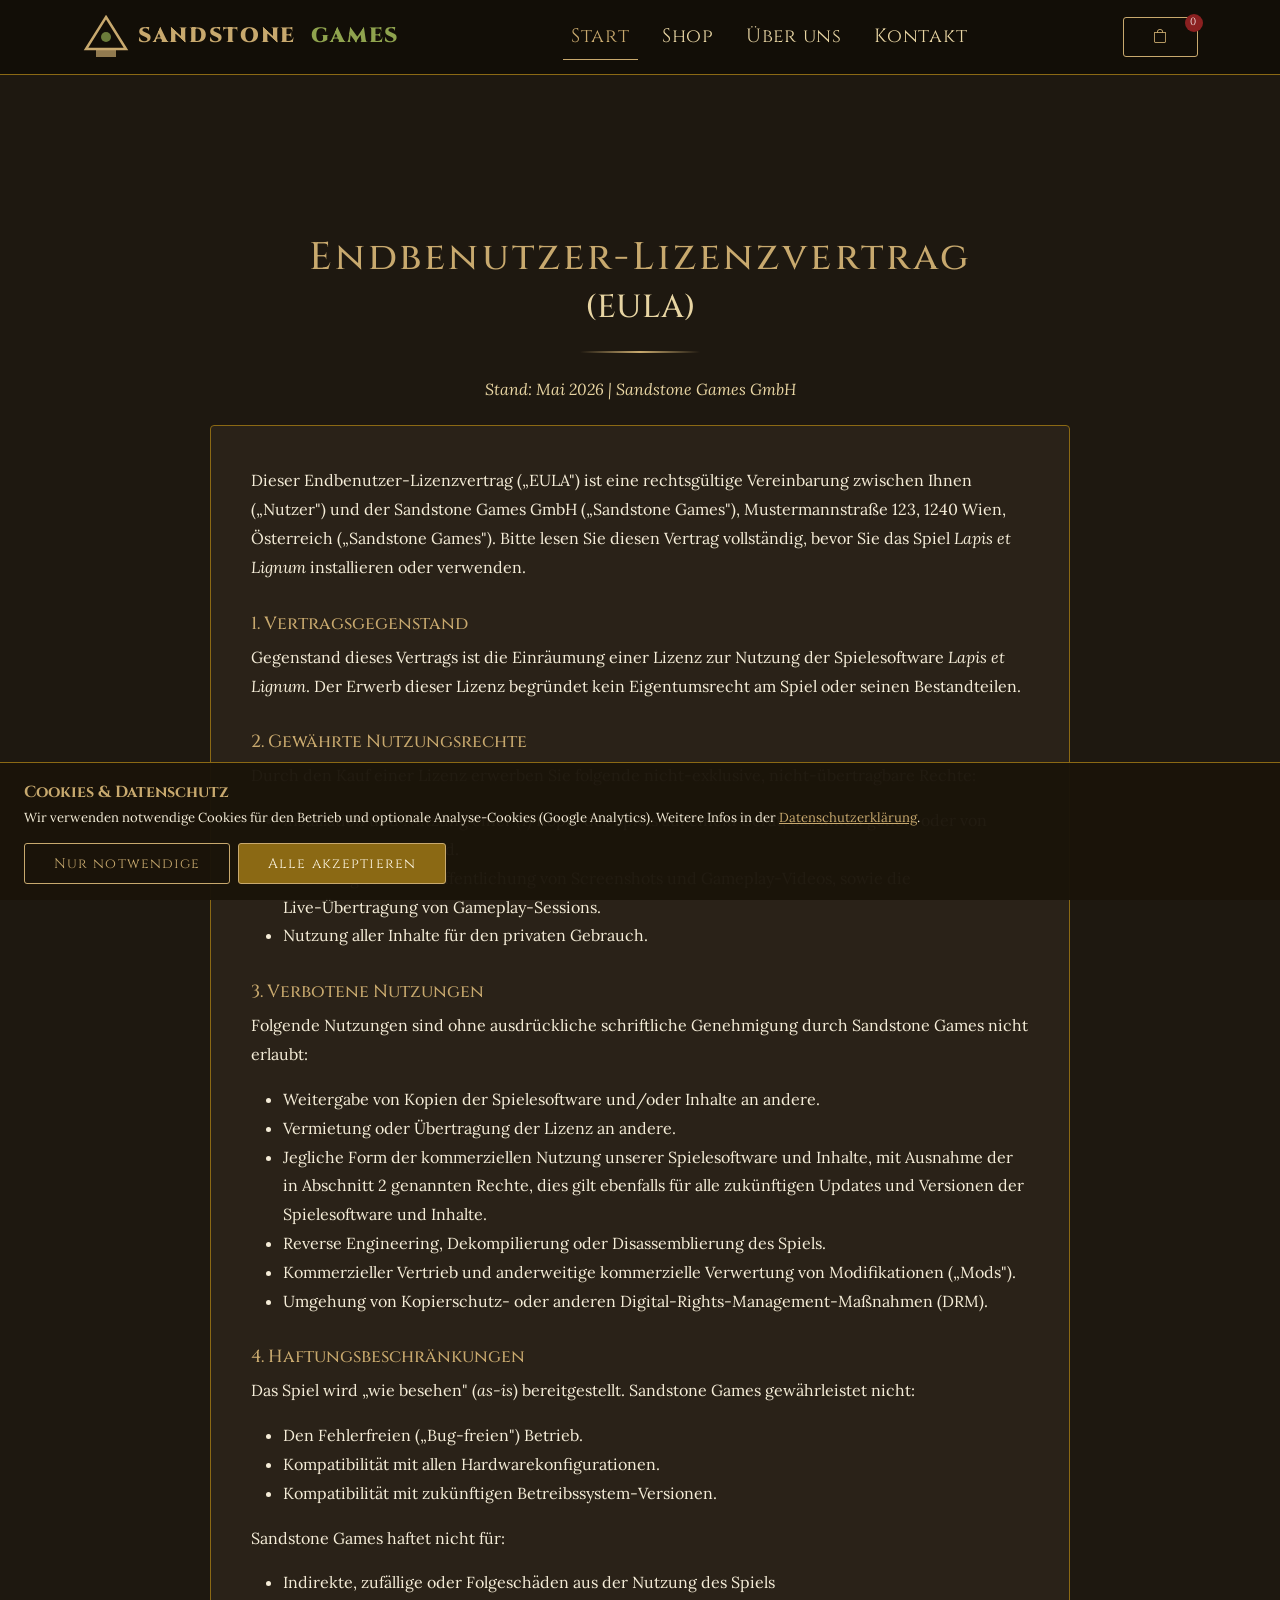
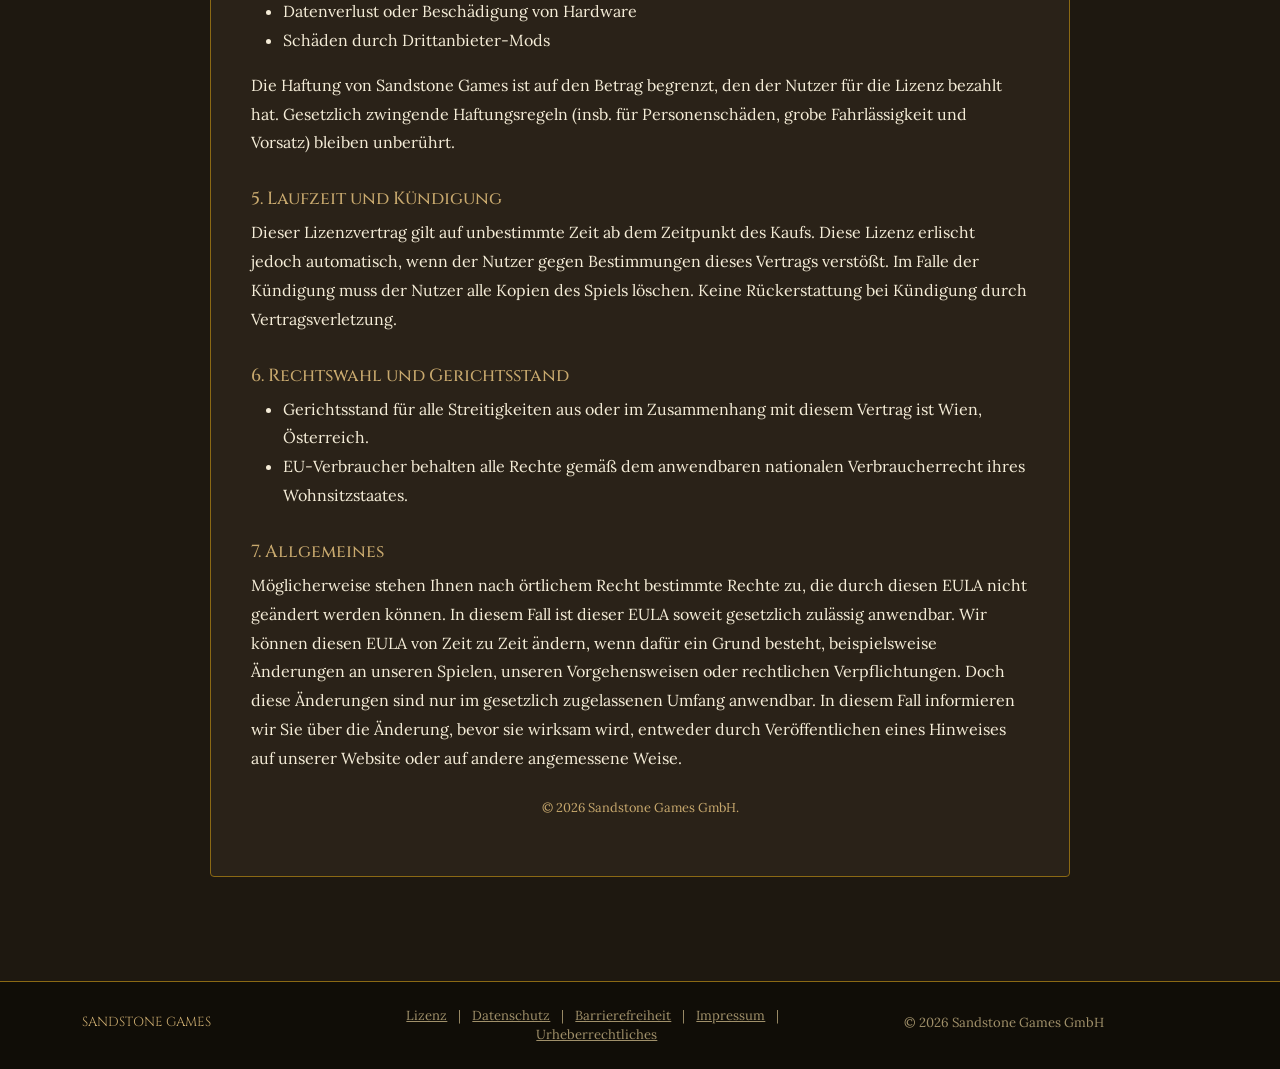
<file: src/pages/license.html>
<!DOCTYPE html>
<html lang="de">
<head>
  <meta charset="UTF-8" />
  <meta name="viewport" content="width=device-width, initial-scale=1.0" />
  <meta name="description" content="Lapis et Lignum – Ein antikes Echtzeit-Strategiespiel von Sandstone Games. Baue dein Imperium, verwalte Ressourcen und führe dein Volk zum Ruhm." />
  <title>Lapis et Lignum – Sandstone Games</title>

  <!-- Bootstrap 5 -->
  <link href="https://cdn.jsdelivr.net/npm/bootstrap@5.3.3/dist/css/bootstrap.min.css" rel="stylesheet" />
  <!-- Bootstrap Icons -->
  <link href="https://cdn.jsdelivr.net/npm/bootstrap-icons@1.11.3/font/bootstrap-icons.css" rel="stylesheet" />
  <!-- Bootstrap JS -->
  <script src="https://cdn.jsdelivr.net/npm/bootstrap@5.3.3/dist/js/bootstrap.bundle.min.js"></script>
  <!-- Google Fonts: Cinzel (display) + Lora (body) -->
  <link href="https://fonts.googleapis.com/css2?family=Cinzel:wght@400;600;700;900&family=Lora:ital,wght@0,400;0,500;0,600;1,400&display=swap" rel="stylesheet" />

  <link rel="stylesheet" href="../style.css" />
</head>
<body>

<!-- Skip to main content (WCAG) -->
<a class="skip-link" href="#main-content">Zum Hauptinhalt springen</a>

<!-- ═══════════════════════════ NAVBAR ═══════════════════════════ -->
<nav class="navbar navbar-expand-lg sticky-top" role="navigation" aria-label="Hauptnavigation">
  <div class="container">
    <!-- Brand / Logo -->
    <a class="navbar-brand d-flex align-items-center gap-2" href="../index.html" aria-label="Sandstone Games – Startseite">
      <!-- Inline SVG logo mark (Wortbildmarke) -->
      <svg class="brand-logo-svg" viewBox="0 0 48 48" fill="none" xmlns="http://www.w3.org/2000/svg" aria-hidden="true" role="img">
        <polygon points="24,4 44,36 4,36" fill="none" stroke="#c8a96e" stroke-width="2.5"/>
        <rect x="14" y="36" width="20" height="8" fill="#c8a96e" opacity=".7"/>
        <circle cx="24" cy="24" r="5" fill="#6b7c3a"/>
      </svg>
      SANDSTONE<span>&nbsp;GAMES</span>
    </a>

    <button class="navbar-toggler border-0" type="button" data-bs-toggle="collapse" data-bs-target="#navMain"
            aria-controls="navMain" aria-expanded="false" aria-label="Navigation öffnen">
      <i class="bi bi-list text-warning fs-4"></i>
    </button>

    <div class="collapse navbar-collapse" id="navMain">
      <ul class="navbar-nav mx-auto gap-3" role="list">
        <li class="nav-item"><a class="nav-link active-nav" href="../index.html" id="nav-home">Start</a></li>
        <li class="nav-item"><a class="nav-link" href="shop.html" id="nav-shop">Shop</a></li>
        <li class="nav-item"><a class="nav-link" href="about.html" id="nav-about">Über uns</a></li>
        <li class="nav-item"><a class="nav-link" href="contact.html" id="nav-contact">Kontakt</a></li>
      </ul>
      <!-- Cart -->
      <div class="d-flex align-items-center gap-3 mt-2 mt-lg-0">
        <a class="btn btn-sm btn-outline-sand position-relative" href="shop.html" aria-label="Warenkorb anzeigen">
          <i class="bi bi-bag"></i>
          <span class="cart-count" id="cart-count" aria-live="polite">0</span>
        </a>
      </div>
    </div>
  </div>
</nav>

<!-- ═══════════════════════════════════════════════════════════════
     PAGE: LIZENZ (Aufgabe 4)
═══════════════════════════════════════════════════════════════ -->
<main id="main-content">
<div id="page-license" class="page">
  <section aria-labelledby="license-title">
    <div class="container" style="padding-top:5rem;">
      <h1 class="section-title text-center" id="license-title">Endbenutzer-Lizenzvertrag</h1>
      <h2 class="text-center" style="color:var(--sand-lt);">(EULA)</h2>
      <div class="divider"></div>
      <p class="text-center mb-4" style="color:var(--sand-lt);font-style:italic;">Stand: Mai 2026 | Sandstone Games GmbH</p>

      <div class="legal-box legal-content">

        <p>Dieser Endbenutzer-Lizenzvertrag („EULA") ist eine rechtsgültige Vereinbarung zwischen Ihnen („Nutzer") und der Sandstone Games GmbH („Sandstone Games"), Mustermannstraße 123, 1240 Wien, Österreich („Sandstone Games"). Bitte lesen Sie diesen Vertrag vollständig, bevor Sie das Spiel <em>Lapis et Lignum</em> installieren oder verwenden.</p>

        <h3>1. Vertragsgegenstand</h3>
        <p>Gegenstand dieses Vertrags ist die Einräumung einer Lizenz zur Nutzung der Spielesoftware <em>Lapis et Lignum</em>. Der Erwerb dieser Lizenz begründet kein Eigentumsrecht am Spiel oder seinen Bestandteilen.</p>

        <h3>2. Gewährte Nutzungsrechte</h3>
        <p>Durch den Kauf einer Lizenz erwerben Sie folgende nicht-exklusive, nicht-übertragbare Rechte:</p>
        <ul>
          <li>Installation und Nutzung einer (1) Kopie des Spiels auf einem Gerät, das Ihnen gehört oder von Ihnen kontrolliert wird.</li>
          <li>Erstellung sowie Veröffentlichung von Screenshots und Gameplay-Videos, sowie die Live-Übertragung von Gameplay-Sessions.</li>
          <li>Nutzung aller Inhalte für den privaten Gebrauch.</li>
        </ul>

        <h3>3. Verbotene Nutzungen</h3>
        <p>Folgende Nutzungen sind ohne ausdrückliche schriftliche Genehmigung durch Sandstone Games nicht erlaubt:</p>
        <ul>
          <li>Weitergabe von Kopien der Spielesoftware und/oder Inhalte an andere.</li>
          <li>Vermietung oder Übertragung der Lizenz an andere.</li>
          <li>Jegliche Form der kommerziellen Nutzung unserer Spielesoftware und Inhalte, mit Ausnahme der in Abschnitt 2 genannten Rechte, dies gilt ebenfalls für alle zukünftigen Updates und Versionen der Spielesoftware und Inhalte.</li>
          <li>Reverse Engineering, Dekompilierung oder Disassemblierung des Spiels.</li>
          <li>Kommerzieller Vertrieb und anderweitige kommerzielle Verwertung von Modifikationen („Mods").</li>
          <li>Umgehung von Kopierschutz- oder anderen Digital-Rights-Management-Maßnahmen (DRM).</li>
        </ul>

        <h3>4. Haftungsbeschränkungen</h3>
        <div>
          <p>Das Spiel wird „wie besehen" (<em>as-is</em>) bereitgestellt. Sandstone Games gewährleistet nicht:</p>
          <ul>
            <li>Den Fehlerfreien („Bug-freien") Betrieb.</li>
            <li>Kompatibilität mit allen Hardwarekonfigurationen.</li>
            <li>Kompatibilität mit zukünftigen Betreibssystem-Versionen.</li>
          </ul>
          <p>Sandstone Games haftet nicht für:</p>
          <ul>
            <li>Indirekte, zufällige oder Folgeschäden aus der Nutzung des Spiels</li>
            <li>Datenverlust oder Beschädigung von Hardware</li>
            <li>Schäden durch Drittanbieter-Mods</li>
          </ul>
          <p>Die Haftung von Sandstone Games ist auf den Betrag begrenzt, den der Nutzer für die Lizenz bezahlt hat. Gesetzlich zwingende Haftungsregeln (insb. für Personenschäden, grobe Fahrlässigkeit und Vorsatz) bleiben unberührt.</p>
        </div>

        <h3>5. Laufzeit und Kündigung</h3>
        <p>Dieser Lizenzvertrag gilt auf unbestimmte Zeit ab dem Zeitpunkt des Kaufs. Diese Lizenz erlischt jedoch automatisch, wenn der Nutzer gegen Bestimmungen dieses Vertrags verstößt. Im Falle der Kündigung muss der Nutzer alle Kopien des Spiels löschen. Keine Rückerstattung bei Kündigung durch Vertragsverletzung.</p>

        <h3>6. Rechtswahl und Gerichtsstand</h3>
        <div>
          <ul>
            <li>Gerichtsstand für alle Streitigkeiten aus oder im Zusammenhang mit diesem Vertrag ist Wien, Österreich.</li>
            <li>EU-Verbraucher behalten alle Rechte gemäß dem anwendbaren nationalen Verbraucherrecht ihres Wohnsitzstaates.</li>
          </ul>
        </div>

        <h3>7. Allgemeines</h3>
        <p>Möglicherweise stehen Ihnen nach örtlichem Recht bestimmte Rechte zu, die durch diesen EULA nicht geändert werden können. In diesem Fall ist dieser EULA soweit gesetzlich zulässig anwendbar.

Wir können diesen EULA von Zeit zu Zeit ändern, wenn dafür ein Grund besteht, beispielsweise Änderungen an unseren Spielen, unseren Vorgehensweisen oder rechtlichen Verpflichtungen. Doch diese Änderungen sind nur im gesetzlich zugelassenen Umfang anwendbar. In diesem Fall informieren wir Sie über die Änderung, bevor sie wirksam wird, entweder durch Veröffentlichen eines Hinweises auf unserer Website oder auf andere angemessene Weise.</p>

        <p class="mt-4 text-center" style="font-size:.8rem;color:var(--sand);">© 2026 Sandstone Games GmbH.</p>
      </div>
    </div>
  </section>
</div><!-- /page-license -->

</main><!-- /main-content -->


<!-- ═══════════════════════════════════════════════════════════════
     FOOTER
═══════════════════════════════════════════════════════════════ -->
<footer role="contentinfo" class="py-4 mt-4">
  <div class="container">
    <div class="row g-3 align-items-center">
      <div class="col-md-3">
        <p class="mb-1" style="font-family:'Cinzel',serif;color:var(--sand);">SANDSTONE GAMES</p>
      </div>
      <div class="col-md-5 text-md-center">
        <nav aria-label="Footer-Navigation">
          <a href="license.html" class="me-2">Lizenz</a> |
          <a href="privacy.html" class="mx-2">Datenschutz</a> |
          <a href="accessibility.html" class="mx-2">Barrierefreiheit</a> |
          <a href="imprint.html" class="mx-2">Impressum</a> |
          <a href="media-used.html" class="ms-2">Urheberrechtliches</a>
        </nav>
      </div>
      <div class="col-md-3 text-md-end">
        <p class="mb-1">© 2026 Sandstone Games GmbH</p>
      </div>
    </div>
  </div>
</footer>


<!-- ═══════════════════════════════════════════════════════════════
     COOKIE BANNER
═══════════════════════════════════════════════════════════════ -->
<div id="cookie-banner" role="dialog" aria-labelledby="cookie-title" aria-describedby="cookie-desc">
  <div class="d-flex flex-wrap align-items-center gap-3">
    <div class="flex-grow-1">
      <strong id="cookie-title" style="font-family:'Cinzel',serif;color:var(--sand);">Cookies & Datenschutz</strong>
      <p id="cookie-desc" class="mb-0 mt-1" style="font-size:.82rem;">
        Wir verwenden notwendige Cookies für den Betrieb und optionale Analyse-Cookies (Google Analytics).
        Weitere Infos in der <a href="privacy.html" onclick="hideCookieBanner();">Datenschutzerklärung</a>.
      </p>
    </div>
    <div class="d-flex gap-2 flex-shrink-0">
      <button class="btn btn-sm btn-outline-sand" onclick="rejectCookies()" aria-label="Nur notwendige Cookies akzeptieren">Nur notwendige</button>
      <button class="btn btn-sm btn-sand" onclick="acceptCookies()" aria-label="Alle Cookies akzeptieren">Alle akzeptieren</button>
    </div>
  </div>
</div>

<!-- Toast -->
<div class="toast-container position-fixed bottom-0 end-0 p-3">
  <div id="main-toast" class="toast align-items-center text-bg-dark border border-warning" role="alert" aria-live="assertive" aria-atomic="true">
    <div class="d-flex">
      <div class="toast-body" id="toast-msg">Nachricht</div>
      <button type="button" class="btn-close btn-close-white me-2 m-auto" data-bs-dismiss="toast" aria-label="Schließen"></button>
    </div>
  </div>
</div>


<!-- script at the end so js loads after rest of the page -->
<script src="../main.js"></script>
</body>
</html>
</file>
<file: docs/style.css>
:root {
      --sand:    #c8a96e;
      --sand-lt: #e8d5a3;
      --sand-dk: #8b6914;
      --stone:   #3d3530;
      --stone-lt:#5c4e47;
      --parch:   #f5edd8;
      --olive:   #6b7c3a;
      --olive-lt:#8fa34e;
      --red-acc: #8b2020;
      --cream:   #fdf6e3;
      --dark-bg: #1e1810;
      --dark-card:#2a2218;
    }

    /* ── Global ── */
    body {
      font-family: 'Lora', Georgia, serif;
      background: var(--dark-bg);
      color: var(--parch);
      scroll-behavior: smooth;
    }
    body {
      min-height: 100vh;
      display: flex;
      flex-direction: column;
    }

    main {
      flex: 1;
    }

    h1,h2,h3,h4,h5,h6 { font-family: 'Cinzel', serif; }
    a { color: var(--sand); }
    a:hover { color: var(--sand-lt); }

    /* ── Navbar ── */
    .navbar {
      background: rgba(18,14,8,.95);
      border-bottom: 1px solid var(--sand-dk);
      backdrop-filter: blur(6px);
    }
    .navbar-brand {
      font-family: 'Cinzel', serif;
      font-weight: 900;
      font-size: 1.3rem;
      color: var(--sand) !important;
      letter-spacing: .08em;
    }
    .navbar-brand span { color: var(--olive-lt); }
    .nav-link { color: var(--sand-lt) !important; font-family: 'Cinzel', serif; font-size: 1.2rem;
  letter-spacing: 0.04em;  
  padding: 0.5rem 2rem; }
    .nav-link:hover, .nav-link.active-nav { color: var(--sand) !important; }
    .nav-link.active-nav { border-bottom: 1px solid var(--sand); }

    /* ── Hero ── */
    .hero {
      min-height: 100vh;
      background:
        linear-gradient(to bottom, rgba(18,14,8,.55) 0%, rgba(18,14,8,.85) 70%, var(--dark-bg) 100%),
        url('image.jpg') center/cover no-repeat;
      display: flex; align-items: center; justify-content: center;
      text-align: center; padding: 6rem 1rem 4rem;
    }
    .hero-title {
      font-family: 'Cinzel', serif;
      font-size: clamp(2.8rem, 7vw, 5.5rem);
      font-weight: 900;
      color: var(--sand);
      text-shadow: 0 2px 30px rgba(0,0,0,.8);
      letter-spacing: .12em;
      line-height: 1.1;
    }
    .hero-subtitle {
      font-family: 'Lora', serif;
      font-style: italic;
      color: var(--sand-lt);
      font-size: 1.2rem;
      max-width: 560px; margin: 0 auto;
    }
    .hero-badge {
      display: inline-block;
      background: var(--red-acc);
      color: #fff;
      font-family: 'Cinzel', serif;
      font-size: .7rem;
      letter-spacing: .15em;
      padding: .25rem .9rem;
      border-radius: 2px;
      margin-bottom: 1.2rem;
    }

    /* ── Divider ── */
    .divider {
      width: 120px; height: 2px;
      background: linear-gradient(to right, transparent, var(--sand), transparent);
      margin: 1.5rem auto;
    }

    /* ── Cards ── */
    .card-stone {
      background: var(--dark-card);
      border: 1px solid var(--sand-dk);
      border-radius: 4px;
      color: var(--sand);
    }
    .card-stone .card-title { color: var(--sand); font-family: 'Cinzel', serif; }

    /* ── Price Cards ── */
    .price-card {
      background: var(--dark-card);
      border: 1px solid var(--sand-dk);
      border-radius: 6px;
      padding: 2rem 1.5rem;
      transition: transform .2s, border-color .2s;
      height: 100%;
    }
    .price-card:hover { transform: translateY(-4px); border-color: var(--sand); }
    .price-card.featured { border-color: var(--olive); border-width: 2px; }
    .price-card .price { font-family: 'Cinzel', serif; font-size: 2.4rem; color: var(--sand); }
    .price-card .tier { font-family: 'Cinzel', serif; font-size: 1rem; letter-spacing:.1em; color: var(--sand-lt); }
    .price-card ul { list-style: none; padding: 0; }
    .price-card ul li::before { content:'✦ '; color: var(--olive-lt); }

    /* ── Buttons ── */
    .btn-sand {
      background: var(--sand-dk);
      color: var(--cream);
      font-family: 'Cinzel', serif;
      letter-spacing: .08em;
      border: 1px solid var(--sand);
      border-radius: 3px;
      padding: .55rem 1.8rem;
    }
    .btn-sand:hover { background: var(--sand); color: var(--stone); }
    .btn-olive {
      background: var(--olive);
      color: white;
      font-family: 'Cinzel', serif;
      letter-spacing: .08em;
      border: 1px solid var(--olive-lt);
      border-radius: 3px;
      padding: .55rem 1.8rem;
    }
    .btn-olive:hover { background: var(--olive-lt); color: var(--stone); }
    .btn-outline-sand {
      background: transparent;
      color: var(--sand);
      font-family: 'Cinzel', serif;
      letter-spacing: .08em;
      border: 1px solid var(--sand);
      border-radius: 3px;
      padding: .55rem 1.8rem;
    }
    .btn-outline-sand:hover { background: var(--sand); color: var(--stone); }

    /* ── Section ── */
    .section-title {
      font-family: 'Cinzel', serif;
      color: var(--sand);
      font-size: clamp(1.6rem, 3.5vw, 2.4rem);
      letter-spacing: .08em;
    }
    section { padding: 5rem 0; }

    /* ── Feature icons ── */
    .feature-icon {
      font-size: 2rem;
      color: var(--olive-lt);
      margin-bottom: .5rem;
      display: block;
    }

    /* ── Screenshots placeholder ── */
    .screenshot-placeholder {
      background: linear-gradient(135deg, #2a2218 0%, #3d3530 100%);
      border: 1px solid var(--sand-dk);
      border-radius: 4px;
      aspect-ratio: 16/9;
      display: flex; align-items: center; justify-content: center;
      color: var(--sand-dk);
      font-family: 'Cinzel', serif;
      font-size: .85rem;
      letter-spacing: .1em;
    }

    /* ── Logo mark (SVG-based) ── */
    .brand-logo-svg { width: 48px; height: 48px; }

    /* ── Footer ── */
    footer {
      background: #100d07;
      border-top: 1px solid var(--sand-dk);
      color: #a0906a;
      font-size: .82rem;
    }
    footer a { color: #a0906a; }
    footer a:hover { color: var(--sand); }

    /* ── Legal pages ── */
    .legal-content h3 { font-family: 'Cinzel', serif; color: var(--sand); font-size: 1.1rem; margin-top: 2rem; }
    .legal-content h4 { font-family: 'Cinzel', serif; color: var(--sand-lt); font-size: .95rem; margin-top: 1.2rem; }
    .legal-content p, .legal-content li { color: var(--parch); line-height: 1.8; }
    .legal-box {
      background: var(--dark-card);
      border: 1px solid var(--sand-dk);
      border-radius: 4px;
      padding: 2.5rem;
      max-width: 860px; margin: 0 auto;
    }

    /* ── About / Marke ── */
    .brand-block {
      background: var(--dark-card);
      border: 1px solid var(--sand-dk);
      border-radius: 4px;
      padding: 2rem;
      margin-bottom: 2rem;
    }
    .nizza-badge {
      display: inline-block;
      background: var(--sand-dk);
      color: var(--cream);
      font-family: 'Cinzel', serif;
      font-size: .7rem;
      letter-spacing: .1em;
      padding: .2rem .7rem;
      border-radius: 2px;
      margin-right:.3rem;
    }

    /* ── Cookie banner ── */
    #cookie-banner {
      position: fixed; bottom:0; left:0; right:0;
      background: rgba(26,20,10,.97);
      border-top: 1px solid var(--sand-dk);
      z-index: 9999;
      padding: 1rem 1.5rem;
    }

    /* ── Cart indicator ── */
    .cart-count {
      background: var(--red-acc);
      color: #fff;
      border-radius: 50%;
      width: 18px; height: 18px;
      font-size: .65rem;
      display: inline-flex; align-items: center; justify-content: center;
      position: absolute; top:-4px; right:-6px;
    }

    /* ── Toast ── */
    .toast-container { z-index: 10000; }

    /* ── Accessibility skip link ── */
    .skip-link {
      position: absolute;
      top: -100px; left: 0;
      background: var(--sand);
      color: var(--stone);
      padding: .5rem 1rem;
      font-family: 'Cinzel', serif;
      z-index: 99999;
      transition: top .2s;
    }
    .skip-link:focus { top: 0; }

    /* ── Contact form ── */
    .form-control, .form-select {
      background: #2a2218;
      border: 1px solid var(--sand-dk);
      color: var(--parch);
    }
    .form-control:focus, .form-select:focus {
      background: #2a2218;
      border-color: var(--sand);
      color: var(--parch);
      box-shadow: 0 0 0 .2rem rgba(200,169,110,.2);
    }
    .form-label { color: var(--sand-lt); font-family: 'Cinzel', serif; font-size: .85rem; letter-spacing: .05em; }

    /* ── Media credits table ── */
    .media-table th { font-family: 'Cinzel', serif; color: var(--sand); background: #2a2218; font-size: .8rem; }
    .media-table td { font-size: .82rem; color: var(--parch); vertical-align: middle; }
    .media-table { background: var(--dark-card); border-color: var(--sand-dk); }

    /* ── Smooth scrolling ── */
    html { scroll-behavior: smooth; }

    /* scroll-margin for anchors */
    [id] { scroll-margin-top: 70px; }

    code {
      color: var(--olive-lt);
    }
</file>
<file: src/style.css>
:root {
      --sand:    #c8a96e;
      --sand-lt: #e8d5a3;
      --sand-dk: #8b6914;
      --stone:   #3d3530;
      --stone-lt:#5c4e47;
      --parch:   #f5edd8;
      --olive:   #6b7c3a;
      --olive-lt:#8fa34e;
      --red-acc: #8b2020;
      --cream:   #fdf6e3;
      --dark-bg: #1e1810;
      --dark-card:#2a2218;
    }

    /* ── Global ── */
    body {
      font-family: 'Lora', Georgia, serif;
      background: var(--dark-bg);
      color: var(--parch);
      scroll-behavior: smooth;
    }
    body {
      min-height: 100vh;
      display: flex;
      flex-direction: column;
    }

    main {
      flex: 1;
    }

    h1,h2,h3,h4,h5,h6 { font-family: 'Cinzel', serif; }
    a { color: var(--sand); }
    a:hover { color: var(--sand-lt); }

    /* ── Navbar ── */
    .navbar {
      background: rgba(18,14,8,.95);
      border-bottom: 1px solid var(--sand-dk);
      backdrop-filter: blur(6px);
    }
    .navbar-brand {
      font-family: 'Cinzel', serif;
      font-weight: 900;
      font-size: 1.3rem;
      color: var(--sand) !important;
      letter-spacing: .08em;
    }
    .navbar-brand span { color: var(--olive-lt); }
    .nav-link { color: var(--sand-lt) !important; font-family: 'Cinzel', serif; font-size: 1.2rem;
  letter-spacing: 0.04em;  
  padding: 0.5rem 2rem; }
    .nav-link:hover, .nav-link.active-nav { color: var(--sand) !important; }
    .nav-link.active-nav { border-bottom: 1px solid var(--sand); }

    /* ── Hero ── */
    .hero {
      min-height: 100vh;
      background:
        linear-gradient(to bottom, rgba(18,14,8,.55) 0%, rgba(18,14,8,.85) 70%, var(--dark-bg) 100%),
        url('image.jpg') center/cover no-repeat;
      display: flex; align-items: center; justify-content: center;
      text-align: center; padding: 6rem 1rem 4rem;
    }
    .hero-title {
      font-family: 'Cinzel', serif;
      font-size: clamp(2.8rem, 7vw, 5.5rem);
      font-weight: 900;
      color: var(--sand);
      text-shadow: 0 2px 30px rgba(0,0,0,.8);
      letter-spacing: .12em;
      line-height: 1.1;
    }
    .hero-subtitle {
      font-family: 'Lora', serif;
      font-style: italic;
      color: var(--sand-lt);
      font-size: 1.2rem;
      max-width: 560px; margin: 0 auto;
    }
    .hero-badge {
      display: inline-block;
      background: var(--red-acc);
      color: #fff;
      font-family: 'Cinzel', serif;
      font-size: .7rem;
      letter-spacing: .15em;
      padding: .25rem .9rem;
      border-radius: 2px;
      margin-bottom: 1.2rem;
    }

    /* ── Divider ── */
    .divider {
      width: 120px; height: 2px;
      background: linear-gradient(to right, transparent, var(--sand), transparent);
      margin: 1.5rem auto;
    }

    /* ── Cards ── */
    .card-stone {
      background: var(--dark-card);
      border: 1px solid var(--sand-dk);
      border-radius: 4px;
      color: var(--sand);
    }
    .card-stone .card-title { color: var(--sand); font-family: 'Cinzel', serif; }

    /* ── Price Cards ── */
    .price-card {
      background: var(--dark-card);
      border: 1px solid var(--sand-dk);
      border-radius: 6px;
      padding: 2rem 1.5rem;
      transition: transform .2s, border-color .2s;
      height: 100%;
    }
    .price-card:hover { transform: translateY(-4px); border-color: var(--sand); }
    .price-card.featured { border-color: var(--olive); border-width: 2px; }
    .price-card .price { font-family: 'Cinzel', serif; font-size: 2.4rem; color: var(--sand); }
    .price-card .tier { font-family: 'Cinzel', serif; font-size: 1rem; letter-spacing:.1em; color: var(--sand-lt); }
    .price-card ul { list-style: none; padding: 0; }
    .price-card ul li::before { content:'✦ '; color: var(--olive-lt); }

    /* ── Buttons ── */
    .btn-sand {
      background: var(--sand-dk);
      color: var(--cream);
      font-family: 'Cinzel', serif;
      letter-spacing: .08em;
      border: 1px solid var(--sand);
      border-radius: 3px;
      padding: .55rem 1.8rem;
    }
    .btn-sand:hover { background: var(--sand); color: var(--stone); }
    .btn-olive {
      background: var(--olive);
      color: white;
      font-family: 'Cinzel', serif;
      letter-spacing: .08em;
      border: 1px solid var(--olive-lt);
      border-radius: 3px;
      padding: .55rem 1.8rem;
    }
    .btn-olive:hover { background: var(--olive-lt); color: var(--stone); }
    .btn-outline-sand {
      background: transparent;
      color: var(--sand);
      font-family: 'Cinzel', serif;
      letter-spacing: .08em;
      border: 1px solid var(--sand);
      border-radius: 3px;
      padding: .55rem 1.8rem;
    }
    .btn-outline-sand:hover { background: var(--sand); color: var(--stone); }

    /* ── Section ── */
    .section-title {
      font-family: 'Cinzel', serif;
      color: var(--sand);
      font-size: clamp(1.6rem, 3.5vw, 2.4rem);
      letter-spacing: .08em;
    }
    section { padding: 5rem 0; }

    /* ── Feature icons ── */
    .feature-icon {
      font-size: 2rem;
      color: var(--olive-lt);
      margin-bottom: .5rem;
      display: block;
    }

    /* ── Screenshots placeholder ── */
    .screenshot-placeholder {
      background: linear-gradient(135deg, #2a2218 0%, #3d3530 100%);
      border: 1px solid var(--sand-dk);
      border-radius: 4px;
      aspect-ratio: 16/9;
      display: flex; align-items: center; justify-content: center;
      color: var(--sand-dk);
      font-family: 'Cinzel', serif;
      font-size: .85rem;
      letter-spacing: .1em;
    }

    /* ── Logo mark (SVG-based) ── */
    .brand-logo-svg { width: 48px; height: 48px; }

    /* ── Footer ── */
    footer {
      background: #100d07;
      border-top: 1px solid var(--sand-dk);
      color: #a0906a;
      font-size: .82rem;
    }
    footer a { color: #a0906a; }
    footer a:hover { color: var(--sand); }

    /* ── Legal pages ── */
    .legal-content h3 { font-family: 'Cinzel', serif; color: var(--sand); font-size: 1.1rem; margin-top: 2rem; }
    .legal-content h4 { font-family: 'Cinzel', serif; color: var(--sand-lt); font-size: .95rem; margin-top: 1.2rem; }
    .legal-content p, .legal-content li { color: var(--parch); line-height: 1.8; }
    .legal-box {
      background: var(--dark-card);
      border: 1px solid var(--sand-dk);
      border-radius: 4px;
      padding: 2.5rem;
      max-width: 860px; margin: 0 auto;
    }

    /* ── About / Marke ── */
    .brand-block {
      background: var(--dark-card);
      border: 1px solid var(--sand-dk);
      border-radius: 4px;
      padding: 2rem;
      margin-bottom: 2rem;
    }
    .nizza-badge {
      display: inline-block;
      background: var(--sand-dk);
      color: var(--cream);
      font-family: 'Cinzel', serif;
      font-size: .7rem;
      letter-spacing: .1em;
      padding: .2rem .7rem;
      border-radius: 2px;
      margin-right:.3rem;
    }

    /* ── Cookie banner ── */
    #cookie-banner {
      position: fixed; bottom:0; left:0; right:0;
      background: rgba(26,20,10,.97);
      border-top: 1px solid var(--sand-dk);
      z-index: 9999;
      padding: 1rem 1.5rem;
    }

    /* ── Cart indicator ── */
    .cart-count {
      background: var(--red-acc);
      color: #fff;
      border-radius: 50%;
      width: 18px; height: 18px;
      font-size: .65rem;
      display: inline-flex; align-items: center; justify-content: center;
      position: absolute; top:-4px; right:-6px;
    }

    /* ── Toast ── */
    .toast-container { z-index: 10000; }

    /* ── Accessibility skip link ── */
    .skip-link {
      position: absolute;
      top: -100px; left: 0;
      background: var(--sand);
      color: var(--stone);
      padding: .5rem 1rem;
      font-family: 'Cinzel', serif;
      z-index: 99999;
      transition: top .2s;
    }
    .skip-link:focus { top: 0; }

    /* ── Contact form ── */
    .form-control, .form-select {
      background: #2a2218;
      border: 1px solid var(--sand-dk);
      color: var(--parch);
    }
    .form-control:focus, .form-select:focus {
      background: #2a2218;
      border-color: var(--sand);
      color: var(--parch);
      box-shadow: 0 0 0 .2rem rgba(200,169,110,.2);
    }
    .form-label { color: var(--sand-lt); font-family: 'Cinzel', serif; font-size: .85rem; letter-spacing: .05em; }

    /* ── Media credits table ── */
    .media-table th { font-family: 'Cinzel', serif; color: var(--sand); background: #2a2218; font-size: .8rem; }
    .media-table td { font-size: .82rem; color: var(--parch); vertical-align: middle; }
    .media-table { background: var(--dark-card); border-color: var(--sand-dk); }

    /* ── Smooth scrolling ── */
    html { scroll-behavior: smooth; }

    /* scroll-margin for anchors */
    [id] { scroll-margin-top: 70px; }

    code {
      color: var(--olive-lt);
    }
</file>
